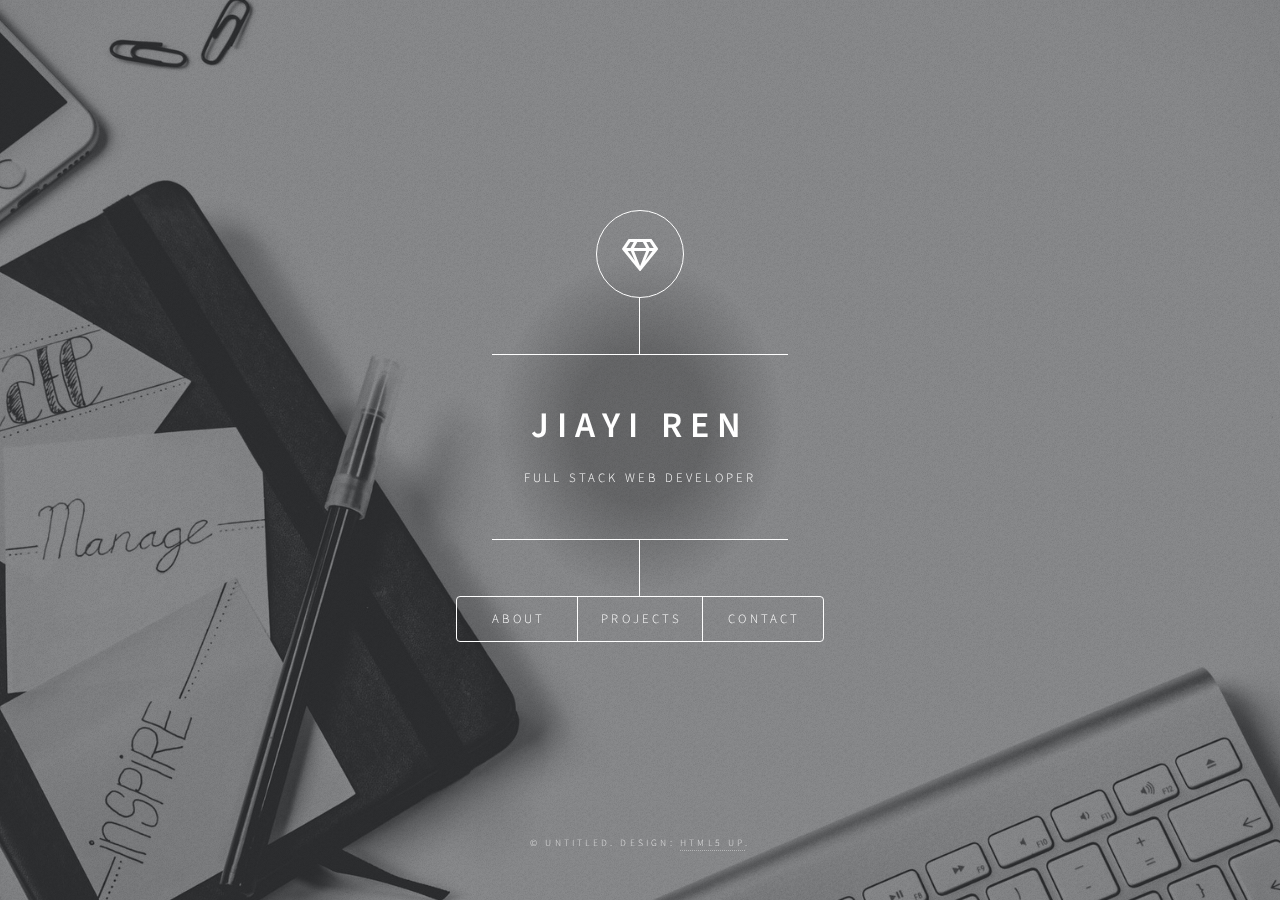
<file: index.html>
<!DOCTYPE HTML>
<!--
	Dimension by HTML5 UP
	html5up.net | @ajlkn
	Free for personal and commercial use under the CCA 3.0 license (html5up.net/license)
-->
<html>
	<head>
		<title>Jiayi Ren-Portfolio</title>
		<meta charset="utf-8" />
		<meta name="viewport" content="width=device-width, initial-scale=1, user-scalable=no" />
		<link rel="stylesheet" href="assets/css/main.css" />
		<noscript><link rel="stylesheet" href="assets/css/noscript.css" /></noscript>
	</head>
	<body class="is-preload">

		<!-- Wrapper -->
			<div id="wrapper">

				<!-- Header -->
					<header id="header">
						<div class="logo">
							<span class="icon fa-gem"></span>
						</div>
						<div class="content">
							<div class="inner">
								<h1>Jiayi Ren</h1>
								<p>Full Stack Web Developer</p>
							</div>
						</div>
						<nav>
							<ul>
								<!-- <li><a href="#intro">Intro</a></li> -->
								<li><a href="#about">About</a></li>
								<li><a href="#work">Projects</a></li>
								<li><a href="#contact">Contact</a></li>
								<!--<li><a href="#elements">Elements</a></li>-->
							</ul>
						</nav>
					</header>

				<!-- Main -->
					<div id="main">

						<!-- Intro -->

						<!-- Work -->
							<article id="work">
								<h2 class="major">Projects</h2>
								<span class="image main"><img src="images/great-idea.jpg" alt="great idea website preview"></span>
								<p><a href="work/great-idea/index.html">Demo</a>   <a href="https://github.com/jiayi-ren/responsive-web-design-I">GitHub</a></p>
								<p>This is a marketing site created using HTML and CSS only.</p>
								<span class="image main"><img src="images/lambda-sprint.jpg" alt="lambda website preview"></span>
								<p><a href="work/lambda-sprint/index.html">Demo</a>   <a href="https://github.com/jiayi-ren/Sprint-Challenge--User-Interface">GitHub</a></p>
								<p>This is project created from Lambda School </p>

							</article>

						<!-- About -->
							<article id="about">
								<h2 class="major">About Me</h2>
								<span class="image main"><img src="images/computer-desk-electronics-keyboard-238118.jpg" alt="macbook on a desk" /></span>
								<p>Hi, I am a Software Developer that specializes in web development</p>
								<p>My tech skills: React,JavaScript, NodeJS, HTML, CSS, Python.</p>
							</article>

						<!-- Contact -->
							<article id="contact">
								<h2 class="major">Contact</h2>
								<form method="post" action="#">
									<div class="fields">
										<div class="field half">
											<label for="name">Name</label>
											<input type="text" name="name" id="name" />
										</div>
										<div class="field half">
											<label for="email">Email</label>
											<input type="text" name="email" id="email" />
										</div>
										<div class="field">
											<label for="message">Message</label>
											<textarea name="message" id="message" rows="4"></textarea>
										</div>
									</div>
									<ul class="actions">
										<li><input type="submit" value="Send Message" class="primary" /></li>
										<li><input type="reset" value="Reset" /></li>
									</ul>
								</form>
								<ul class="icons">
									<li><a href="#" class="icon brands fa-twitter"><span class="label">Twitter</span></a></li>
									<li><a href="#" class="icon brands fa-facebook-f"><span class="label">Facebook</span></a></li>
									<li><a href="#" class="icon brands fa-instagram"><span class="label">Instagram</span></a></li>
									<li><a href="#" class="icon brands fa-github"><span class="label">GitHub</span></a></li>
								</ul>
							</article>

						<!-- Elements -->
							<article id="elements">
								<h2 class="major">Elements</h2>

								<section>
									<h3 class="major">Text</h3>
									<p>This is <b>bold</b> and this is <strong>strong</strong>. This is <i>italic</i> and this is <em>emphasized</em>.
									This is <sup>superscript</sup> text and this is <sub>subscript</sub> text.
									This is <u>underlined</u> and this is code: <code>for (;;) { ... }</code>. Finally, <a href="#">this is a link</a>.</p>
									<hr />
									<h2>Heading Level 2</h2>
									<h3>Heading Level 3</h3>
									<h4>Heading Level 4</h4>
									<h5>Heading Level 5</h5>
									<h6>Heading Level 6</h6>
									<hr />
									<h4>Blockquote</h4>
									<blockquote>Fringilla nisl. Donec accumsan interdum nisi, quis tincidunt felis sagittis eget tempus euismod. Vestibulum ante ipsum primis in faucibus vestibulum. Blandit adipiscing eu felis iaculis volutpat ac adipiscing accumsan faucibus. Vestibulum ante ipsum primis in faucibus lorem ipsum dolor sit amet nullam adipiscing eu felis.</blockquote>
									<h4>Preformatted</h4>
									<pre><code>i = 0;

while (!deck.isInOrder()) {
    print 'Iteration ' + i;
    deck.shuffle();
    i++;
}

print 'It took ' + i + ' iterations to sort the deck.';</code></pre>
								</section>

								<section>
									<h3 class="major">Lists</h3>

									<h4>Unordered</h4>
									<ul>
										<li>Dolor pulvinar etiam.</li>
										<li>Sagittis adipiscing.</li>
										<li>Felis enim feugiat.</li>
									</ul>

									<h4>Alternate</h4>
									<ul class="alt">
										<li>Dolor pulvinar etiam.</li>
										<li>Sagittis adipiscing.</li>
										<li>Felis enim feugiat.</li>
									</ul>

									<h4>Ordered</h4>
									<ol>
										<li>Dolor pulvinar etiam.</li>
										<li>Etiam vel felis viverra.</li>
										<li>Felis enim feugiat.</li>
										<li>Dolor pulvinar etiam.</li>
										<li>Etiam vel felis lorem.</li>
										<li>Felis enim et feugiat.</li>
									</ol>
									<h4>Icons</h4>
									<ul class="icons">
										<li><a href="#" class="icon brands fa-twitter"><span class="label">Twitter</span></a></li>
										<li><a href="#" class="icon brands fa-facebook-f"><span class="label">Facebook</span></a></li>
										<li><a href="#" class="icon brands fa-instagram"><span class="label">Instagram</span></a></li>
										<li><a href="#" class="icon brands fa-github"><span class="label">Github</span></a></li>
									</ul>

									<h4>Actions</h4>
									<ul class="actions">
										<li><a href="#" class="button primary">Default</a></li>
										<li><a href="#" class="button">Default</a></li>
									</ul>
									<ul class="actions stacked">
										<li><a href="#" class="button primary">Default</a></li>
										<li><a href="#" class="button">Default</a></li>
									</ul>
								</section>

								<section>
									<h3 class="major">Table</h3>
									<h4>Default</h4>
									<div class="table-wrapper">
										<table>
											<thead>
												<tr>
													<th>Name</th>
													<th>Description</th>
													<th>Price</th>
												</tr>
											</thead>
											<tbody>
												<tr>
													<td>Item One</td>
													<td>Ante turpis integer aliquet porttitor.</td>
													<td>29.99</td>
												</tr>
												<tr>
													<td>Item Two</td>
													<td>Vis ac commodo adipiscing arcu aliquet.</td>
													<td>19.99</td>
												</tr>
												<tr>
													<td>Item Three</td>
													<td> Morbi faucibus arcu accumsan lorem.</td>
													<td>29.99</td>
												</tr>
												<tr>
													<td>Item Four</td>
													<td>Vitae integer tempus condimentum.</td>
													<td>19.99</td>
												</tr>
												<tr>
													<td>Item Five</td>
													<td>Ante turpis integer aliquet porttitor.</td>
													<td>29.99</td>
												</tr>
											</tbody>
											<tfoot>
												<tr>
													<td colspan="2"></td>
													<td>100.00</td>
												</tr>
											</tfoot>
										</table>
									</div>

									<h4>Alternate</h4>
									<div class="table-wrapper">
										<table class="alt">
											<thead>
												<tr>
													<th>Name</th>
													<th>Description</th>
													<th>Price</th>
												</tr>
											</thead>
											<tbody>
												<tr>
													<td>Item One</td>
													<td>Ante turpis integer aliquet porttitor.</td>
													<td>29.99</td>
												</tr>
												<tr>
													<td>Item Two</td>
													<td>Vis ac commodo adipiscing arcu aliquet.</td>
													<td>19.99</td>
												</tr>
												<tr>
													<td>Item Three</td>
													<td> Morbi faucibus arcu accumsan lorem.</td>
													<td>29.99</td>
												</tr>
												<tr>
													<td>Item Four</td>
													<td>Vitae integer tempus condimentum.</td>
													<td>19.99</td>
												</tr>
												<tr>
													<td>Item Five</td>
													<td>Ante turpis integer aliquet porttitor.</td>
													<td>29.99</td>
												</tr>
											</tbody>
											<tfoot>
												<tr>
													<td colspan="2"></td>
													<td>100.00</td>
												</tr>
											</tfoot>
										</table>
									</div>
								</section>

								<section>
									<h3 class="major">Buttons</h3>
									<ul class="actions">
										<li><a href="#" class="button primary">Primary</a></li>
										<li><a href="#" class="button">Default</a></li>
									</ul>
									<ul class="actions">
										<li><a href="#" class="button">Default</a></li>
										<li><a href="#" class="button small">Small</a></li>
									</ul>
									<ul class="actions">
										<li><a href="#" class="button primary icon solid fa-download">Icon</a></li>
										<li><a href="#" class="button icon solid fa-download">Icon</a></li>
									</ul>
									<ul class="actions">
										<li><span class="button primary disabled">Disabled</span></li>
										<li><span class="button disabled">Disabled</span></li>
									</ul>
								</section>

								<section>
									<h3 class="major">Form</h3>
									<form method="post" action="#">
										<div class="fields">
											<div class="field half">
												<label for="demo-name">Name</label>
												<input type="text" name="demo-name" id="demo-name" value="" placeholder="Jane Doe" />
											</div>
											<div class="field half">
												<label for="demo-email">Email</label>
												<input type="email" name="demo-email" id="demo-email" value="" placeholder="jane@untitled.tld" />
											</div>
											<div class="field">
												<label for="demo-category">Category</label>
												<select name="demo-category" id="demo-category">
													<option value="">-</option>
													<option value="1">Manufacturing</option>
													<option value="1">Shipping</option>
													<option value="1">Administration</option>
													<option value="1">Human Resources</option>
												</select>
											</div>
											<div class="field half">
												<input type="radio" id="demo-priority-low" name="demo-priority" checked>
												<label for="demo-priority-low">Low</label>
											</div>
											<div class="field half">
												<input type="radio" id="demo-priority-high" name="demo-priority">
												<label for="demo-priority-high">High</label>
											</div>
											<div class="field half">
												<input type="checkbox" id="demo-copy" name="demo-copy">
												<label for="demo-copy">Email me a copy</label>
											</div>
											<div class="field half">
												<input type="checkbox" id="demo-human" name="demo-human" checked>
												<label for="demo-human">Not a robot</label>
											</div>
											<div class="field">
												<label for="demo-message">Message</label>
												<textarea name="demo-message" id="demo-message" placeholder="Enter your message" rows="6"></textarea>
											</div>
										</div>
										<ul class="actions">
											<li><input type="submit" value="Send Message" class="primary" /></li>
											<li><input type="reset" value="Reset" /></li>
										</ul>
									</form>
								</section>

							</article>

					</div>

				<!-- Footer -->
					<footer id="footer">
						<p class="copyright">&copy; Untitled. Design: <a href="https://html5up.net">HTML5 UP</a>.</p>
					</footer>

			</div>

		<!-- BG -->
			<div id="bg"></div>

		<!-- Scripts -->
			<script src="assets/js/jquery.min.js"></script>
			<script src="assets/js/browser.min.js"></script>
			<script src="assets/js/breakpoints.min.js"></script>
			<script src="assets/js/util.js"></script>
			<script src="assets/js/main.js"></script>

	</body>
</html>
</file>
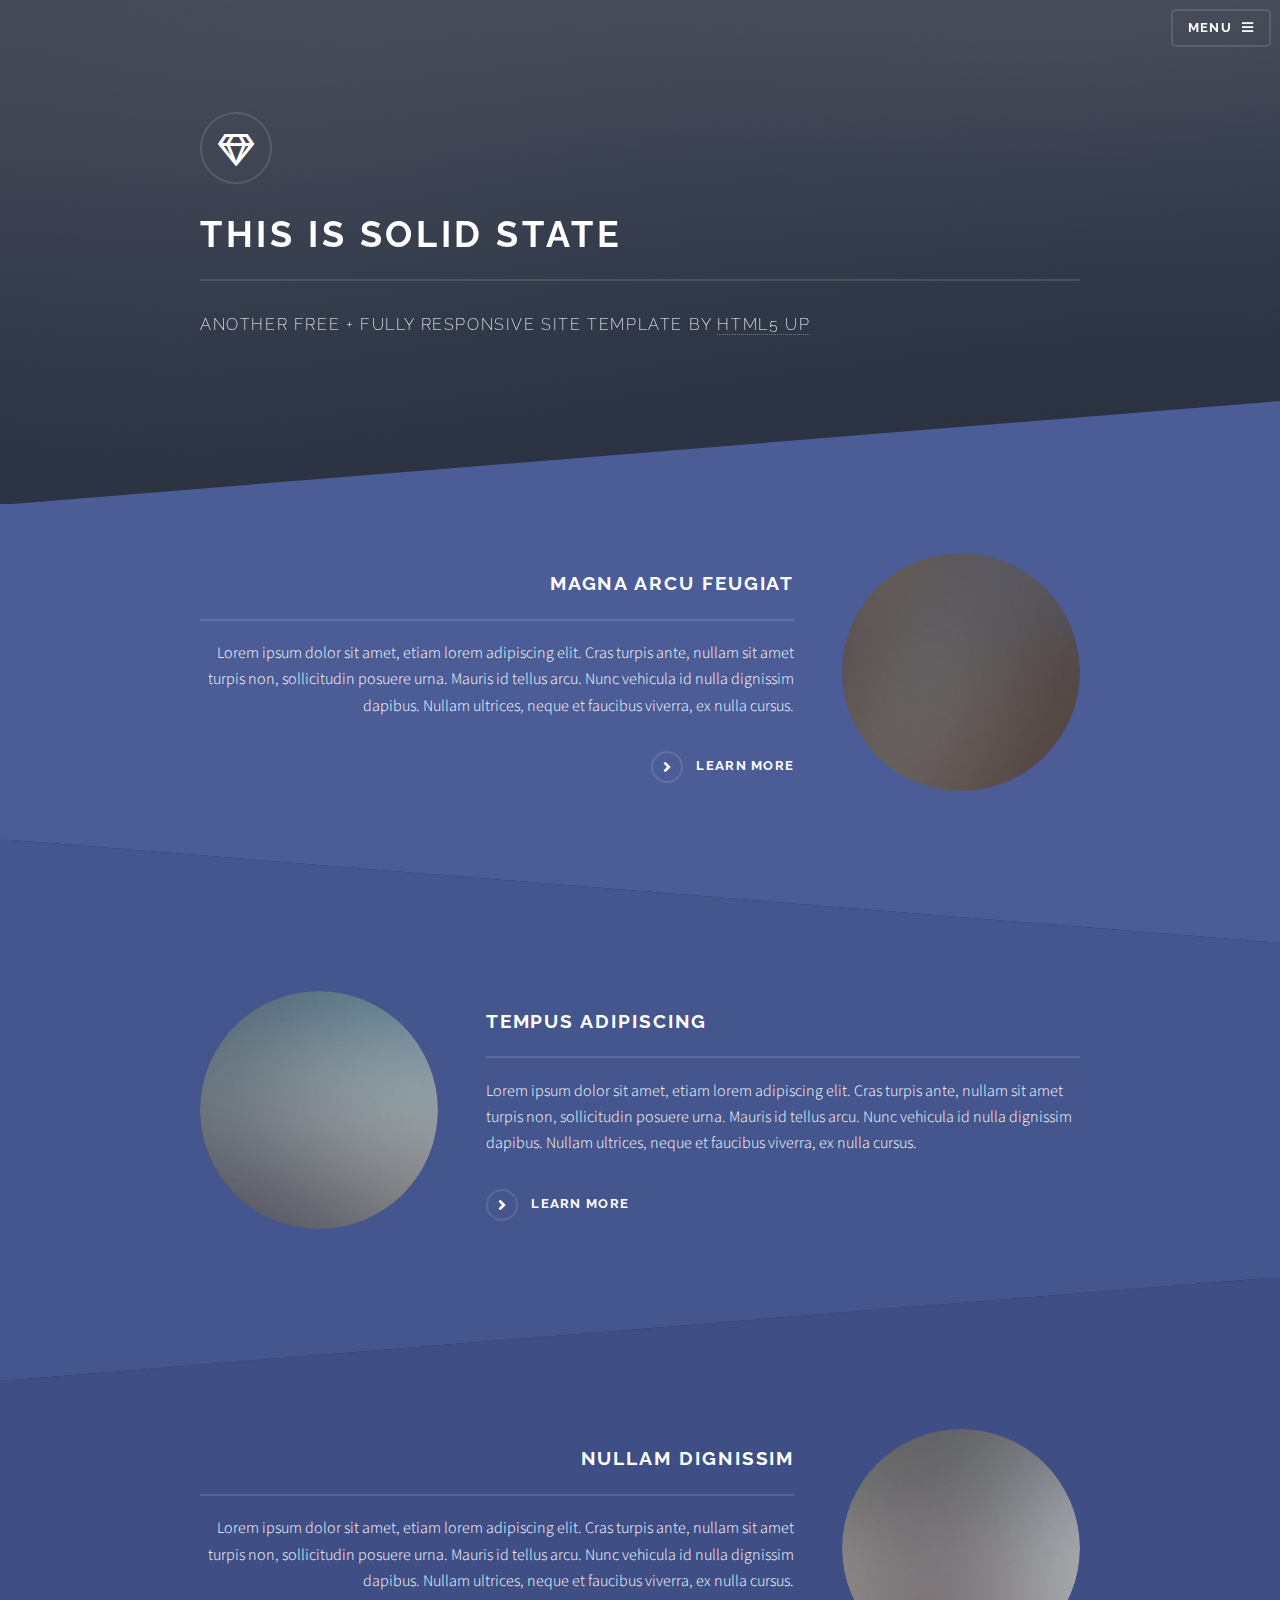
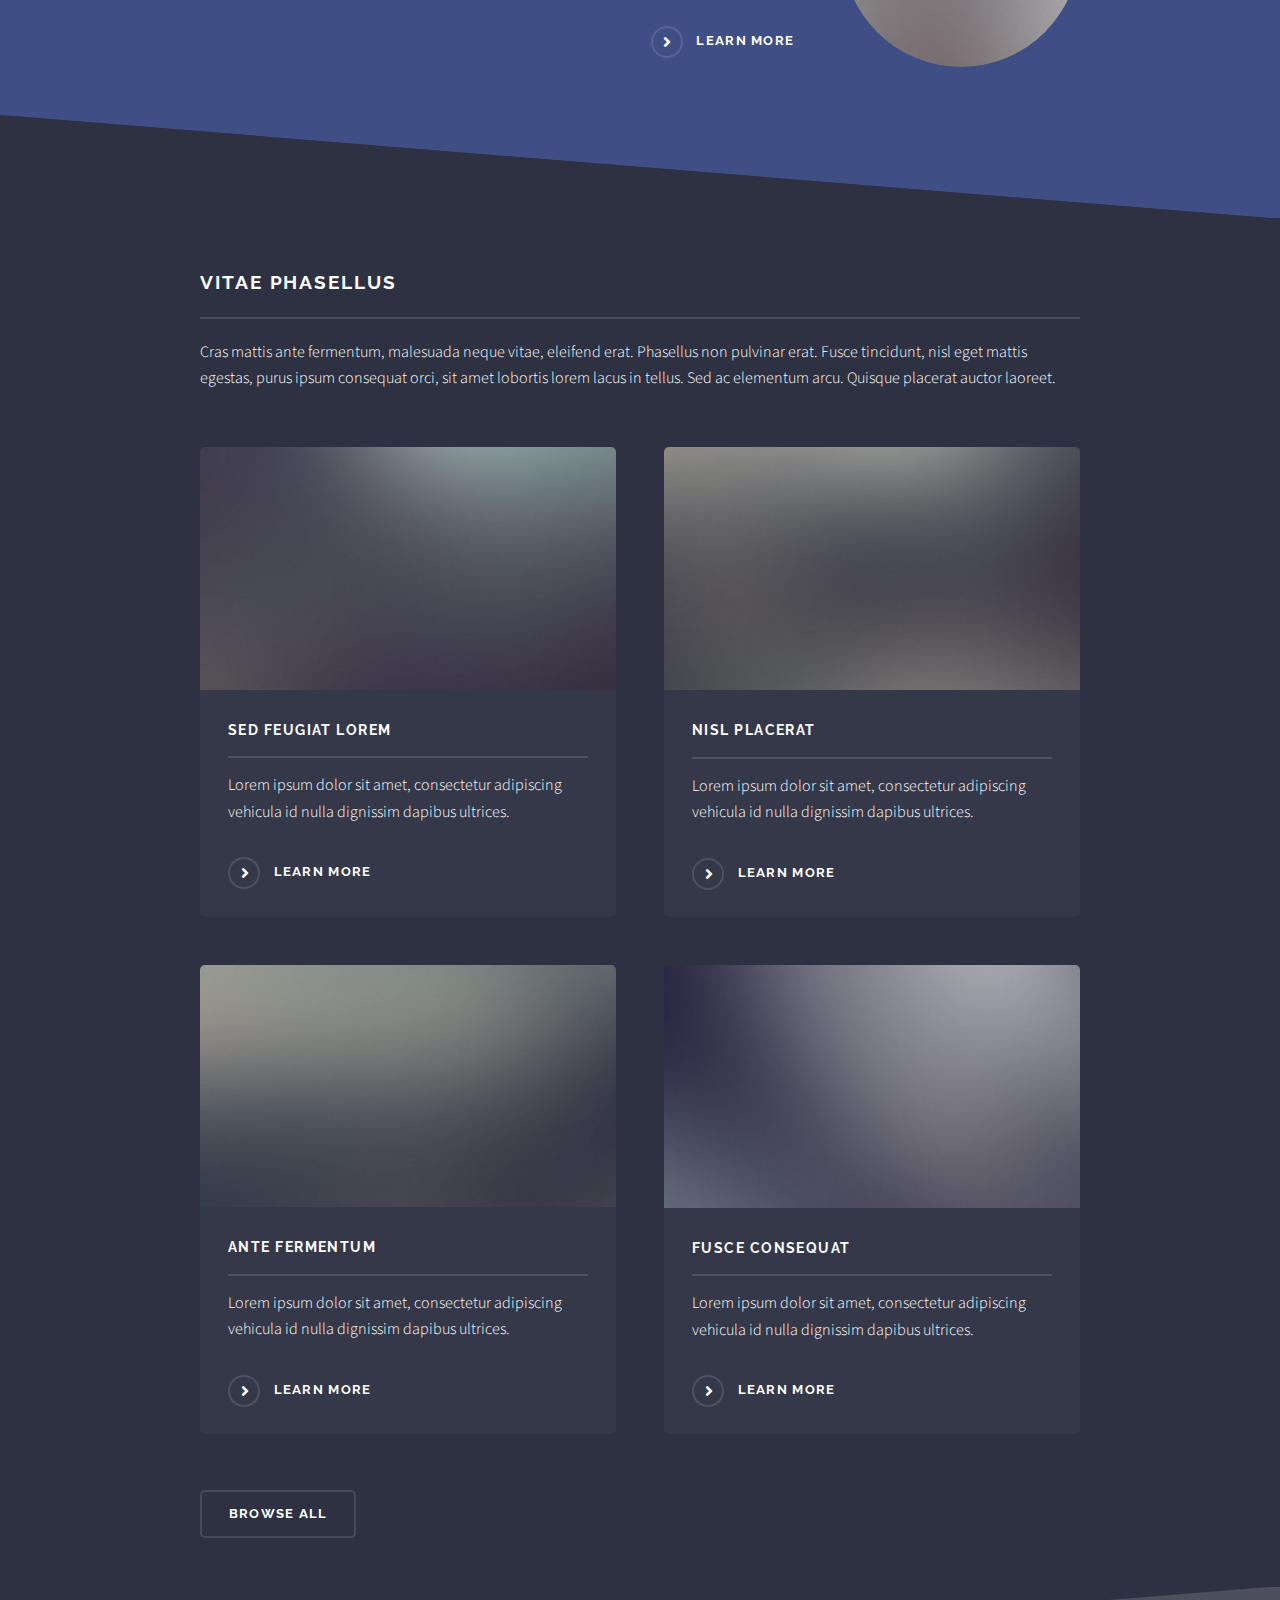
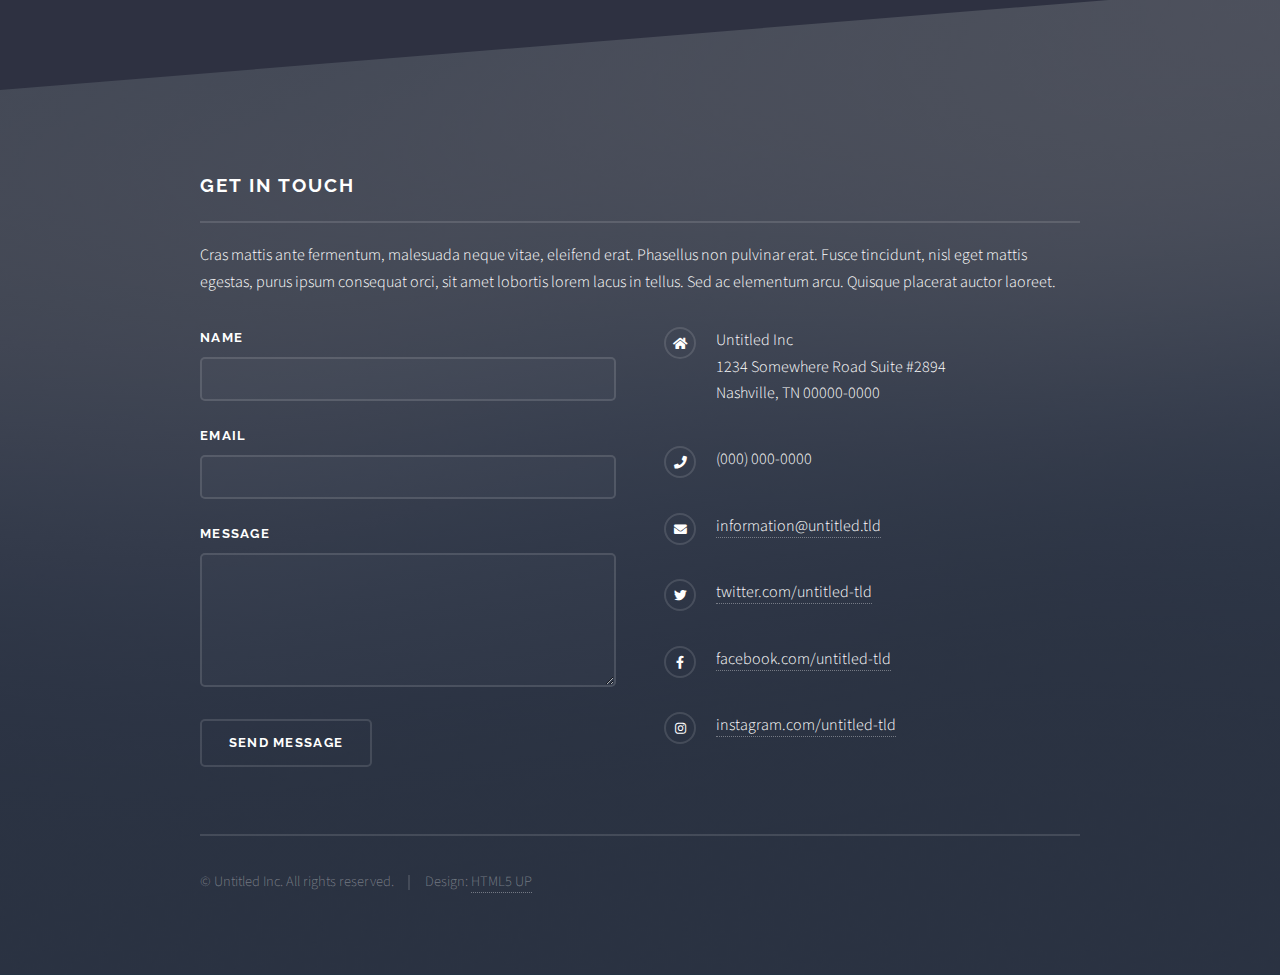
<file: html5up-solid-state/index.html>
<!DOCTYPE HTML>
<!--
	Solid State by HTML5 UP
	html5up.net | @ajlkn
	Free for personal and commercial use under the CCA 3.0 license (html5up.net/license)
-->
<html>
	<head>
		<title>Solid State by HTML5 UP</title>
		<meta charset="utf-8" />
		<meta name="viewport" content="width=device-width, initial-scale=1, user-scalable=no" />
		<link rel="stylesheet" href="assets/css/main.css" />
		<noscript><link rel="stylesheet" href="assets/css/noscript.css" /></noscript>
	</head>
	<body class="is-preload">

		<!-- Page Wrapper -->
			<div id="page-wrapper">

				<!-- Header -->
					<header id="header" class="alt">
						<h1><a href="index.html">Solid State</a></h1>
						<nav>
							<a href="#menu">Menu</a>
						</nav>
					</header>

				<!-- Menu -->
					<nav id="menu">
						<div class="inner">
							<h2>Menu</h2>
							<ul class="links">
								<li><a href="index.html">Home</a></li>
								<li><a href="generic.html">Generic</a></li>
								<li><a href="elements.html">Elements</a></li>
								<li><a href="#">Log In</a></li>
								<li><a href="#">Sign Up</a></li>
							</ul>
							<a href="#" class="close">Close</a>
						</div>
					</nav>

				<!-- Banner -->
					<section id="banner">
						<div class="inner">
							<div class="logo"><span class="icon fa-gem"></span></div>
							<h2>This is Solid State</h2>
							<p>Another free + fully responsive site template by <a href="http://html5up.net">HTML5 UP</a></p>
						</div>
					</section>

				<!-- Wrapper -->
					<section id="wrapper">

						<!-- One -->
							<section id="one" class="wrapper spotlight style1">
								<div class="inner">
									<a href="#" class="image"><img src="images/pic01.jpg" alt="" /></a>
									<div class="content">
										<h2 class="major">Magna arcu feugiat</h2>
										<p>Lorem ipsum dolor sit amet, etiam lorem adipiscing elit. Cras turpis ante, nullam sit amet turpis non, sollicitudin posuere urna. Mauris id tellus arcu. Nunc vehicula id nulla dignissim dapibus. Nullam ultrices, neque et faucibus viverra, ex nulla cursus.</p>
										<a href="#" class="special">Learn more</a>
									</div>
								</div>
							</section>

						<!-- Two -->
							<section id="two" class="wrapper alt spotlight style2">
								<div class="inner">
									<a href="#" class="image"><img src="images/pic02.jpg" alt="" /></a>
									<div class="content">
										<h2 class="major">Tempus adipiscing</h2>
										<p>Lorem ipsum dolor sit amet, etiam lorem adipiscing elit. Cras turpis ante, nullam sit amet turpis non, sollicitudin posuere urna. Mauris id tellus arcu. Nunc vehicula id nulla dignissim dapibus. Nullam ultrices, neque et faucibus viverra, ex nulla cursus.</p>
										<a href="#" class="special">Learn more</a>
									</div>
								</div>
							</section>

						<!-- Three -->
							<section id="three" class="wrapper spotlight style3">
								<div class="inner">
									<a href="#" class="image"><img src="images/pic03.jpg" alt="" /></a>
									<div class="content">
										<h2 class="major">Nullam dignissim</h2>
										<p>Lorem ipsum dolor sit amet, etiam lorem adipiscing elit. Cras turpis ante, nullam sit amet turpis non, sollicitudin posuere urna. Mauris id tellus arcu. Nunc vehicula id nulla dignissim dapibus. Nullam ultrices, neque et faucibus viverra, ex nulla cursus.</p>
										<a href="#" class="special">Learn more</a>
									</div>
								</div>
							</section>

						<!-- Four -->
							<section id="four" class="wrapper alt style1">
								<div class="inner">
									<h2 class="major">Vitae phasellus</h2>
									<p>Cras mattis ante fermentum, malesuada neque vitae, eleifend erat. Phasellus non pulvinar erat. Fusce tincidunt, nisl eget mattis egestas, purus ipsum consequat orci, sit amet lobortis lorem lacus in tellus. Sed ac elementum arcu. Quisque placerat auctor laoreet.</p>
									<section class="features">
										<article>
											<a href="#" class="image"><img src="images/pic04.jpg" alt="" /></a>
											<h3 class="major">Sed feugiat lorem</h3>
											<p>Lorem ipsum dolor sit amet, consectetur adipiscing vehicula id nulla dignissim dapibus ultrices.</p>
											<a href="#" class="special">Learn more</a>
										</article>
										<article>
											<a href="#" class="image"><img src="images/pic05.jpg" alt="" /></a>
											<h3 class="major">Nisl placerat</h3>
											<p>Lorem ipsum dolor sit amet, consectetur adipiscing vehicula id nulla dignissim dapibus ultrices.</p>
											<a href="#" class="special">Learn more</a>
										</article>
										<article>
											<a href="#" class="image"><img src="images/pic06.jpg" alt="" /></a>
											<h3 class="major">Ante fermentum</h3>
											<p>Lorem ipsum dolor sit amet, consectetur adipiscing vehicula id nulla dignissim dapibus ultrices.</p>
											<a href="#" class="special">Learn more</a>
										</article>
										<article>
											<a href="#" class="image"><img src="images/pic07.jpg" alt="" /></a>
											<h3 class="major">Fusce consequat</h3>
											<p>Lorem ipsum dolor sit amet, consectetur adipiscing vehicula id nulla dignissim dapibus ultrices.</p>
											<a href="#" class="special">Learn more</a>
										</article>
									</section>
									<ul class="actions">
										<li><a href="#" class="button">Browse All</a></li>
									</ul>
								</div>
							</section>

					</section>

				<!-- Footer -->
					<section id="footer">
						<div class="inner">
							<h2 class="major">Get in touch</h2>
							<p>Cras mattis ante fermentum, malesuada neque vitae, eleifend erat. Phasellus non pulvinar erat. Fusce tincidunt, nisl eget mattis egestas, purus ipsum consequat orci, sit amet lobortis lorem lacus in tellus. Sed ac elementum arcu. Quisque placerat auctor laoreet.</p>
							<form method="post" action="#">
								<div class="fields">
									<div class="field">
										<label for="name">Name</label>
										<input type="text" name="name" id="name" />
									</div>
									<div class="field">
										<label for="email">Email</label>
										<input type="email" name="email" id="email" />
									</div>
									<div class="field">
										<label for="message">Message</label>
										<textarea name="message" id="message" rows="4"></textarea>
									</div>
								</div>
								<ul class="actions">
									<li><input type="submit" value="Send Message" /></li>
								</ul>
							</form>
							<ul class="contact">
								<li class="icon solid fa-home">
									Untitled Inc<br />
									1234 Somewhere Road Suite #2894<br />
									Nashville, TN 00000-0000
								</li>
								<li class="icon solid fa-phone">(000) 000-0000</li>
								<li class="icon solid fa-envelope"><a href="#">information@untitled.tld</a></li>
								<li class="icon brands fa-twitter"><a href="#">twitter.com/untitled-tld</a></li>
								<li class="icon brands fa-facebook-f"><a href="#">facebook.com/untitled-tld</a></li>
								<li class="icon brands fa-instagram"><a href="#">instagram.com/untitled-tld</a></li>
							</ul>
							<ul class="copyright">
								<li>&copy; Untitled Inc. All rights reserved.</li><li>Design: <a href="http://html5up.net">HTML5 UP</a></li>
							</ul>
						</div>
					</section>

			</div>

		<!-- Scripts -->
			<script src="assets/js/jquery.min.js"></script>
			<script src="assets/js/jquery.scrollex.min.js"></script>
			<script src="assets/js/browser.min.js"></script>
			<script src="assets/js/breakpoints.min.js"></script>
			<script src="assets/js/util.js"></script>
			<script src="assets/js/main.js"></script>

	</body>
</html>
</file>
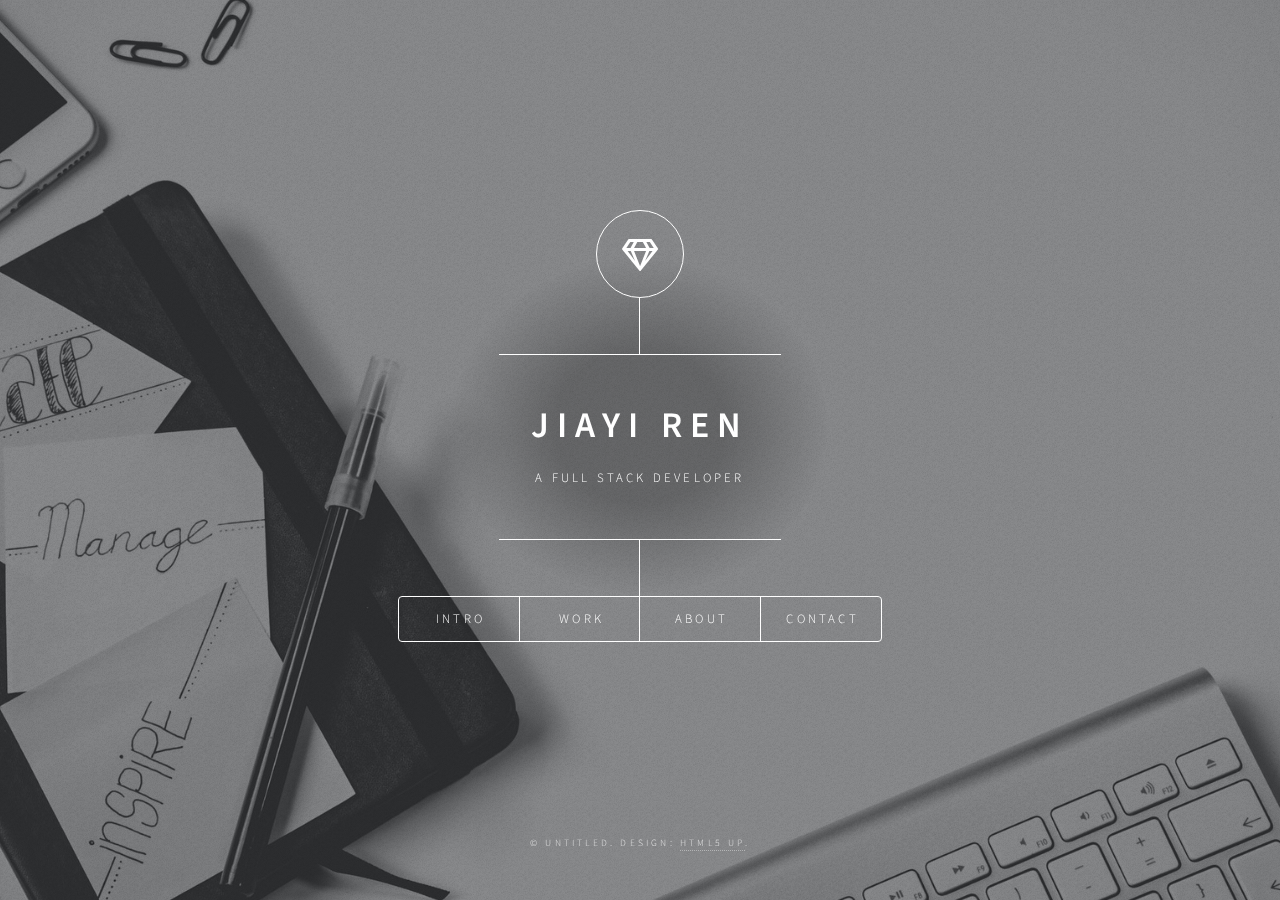
<file: portfolio/index.html>
<!DOCTYPE HTML>
<!--
	Dimension by HTML5 UP
	html5up.net | @ajlkn
	Free for personal and commercial use under the CCA 3.0 license (html5up.net/license)
-->
<html>
	<head>
		<title>Jiayi Ren-Portfolio</title>
		<meta charset="utf-8" />
		<meta name="viewport" content="width=device-width, initial-scale=1, user-scalable=no" />
		<link rel="stylesheet" href="assets/css/main.css" />
		<noscript><link rel="stylesheet" href="assets/css/noscript.css" /></noscript>
	</head>
	<body class="is-preload">

		<!-- Wrapper -->
			<div id="wrapper">

				<!-- Header -->
					<header id="header">
						<div class="logo">
							<span class="icon fa-gem"></span>
						</div>
						<div class="content">
							<div class="inner">
								<h1>Jiayi Ren</h1>
								<p>A Full Stack Developer</p>
							</div>
						</div>
						<nav>
							<ul>
								<li><a href="#intro">Intro</a></li>
								<li><a href="#work">Work</a></li>
								<li><a href="#about">About</a></li>
								<li><a href="#contact">Contact</a></li>
								<!--<li><a href="#elements">Elements</a></li>-->
							</ul>
						</nav>
					</header>

				<!-- Main -->
					<div id="main">

						<!-- Intro -->
							<article id="intro">
								<h2 class="major">Intro</h2>
								<span class="image main"><img src="images/close-up-of-hand-over-white-background-316465.jpg" alt="" /></span>
								<p style="text-align: center;">Get designed by the best. <br>
									All about your needs. <br>
									Consider. Shape. Influence. Shine.</p>
								<p>Check out my <a href="#work">awesome work</a>.</p>
							</article>

						<!-- Work -->
							<article id="work">
								<h2 class="major">Work</h2>
								<span class="image main"><img src="../portfolio/images/great-idea.jpg" alt="great idea website preview"></span>
								<p><a href="../html5up-dimension/work/great-idea/index.html">Great Idea Website</a><p><a href="https://github.com/jiayi-ren/responsive-web-design-I">GitHub Here</a> </p></p>
								<span class="image main"><img src="../portfolio/images/lambda-sprint.jpg" alt="lambda website preview"></span>
								<p><a href="../html5up-dimension/work/lambda-sprint/index.html">Lambda Website - Sprint Chanllenge</a></p>
								<p><a href="https://github.com/jiayi-ren/Sprint-Challenge--User-Interface">GitHub Here</a></p>

							</article>

						<!-- About -->
							<article id="about">
								<h2 class="major">About</h2>
								<span class="image main"><img src="images/computer-desk-electronics-keyboard-238118.jpg" alt="macbook on a desk" /></span>
								<p></p>
							</article>

						<!-- Contact -->
							<article id="contact">
								<h2 class="major">Contact</h2>
								<form method="post" action="#">
									<div class="fields">
										<div class="field half">
											<label for="name">Name</label>
											<input type="text" name="name" id="name" />
										</div>
										<div class="field half">
											<label for="email">Email</label>
											<input type="text" name="email" id="email" />
										</div>
										<div class="field">
											<label for="message">Message</label>
											<textarea name="message" id="message" rows="4"></textarea>
										</div>
									</div>
									<ul class="actions">
										<li><input type="submit" value="Send Message" class="primary" /></li>
										<li><input type="reset" value="Reset" /></li>
									</ul>
								</form>
								<ul class="icons">
									<li><a href="#" class="icon brands fa-twitter"><span class="label">Twitter</span></a></li>
									<li><a href="#" class="icon brands fa-facebook-f"><span class="label">Facebook</span></a></li>
									<li><a href="#" class="icon brands fa-instagram"><span class="label">Instagram</span></a></li>
									<li><a href="#" class="icon brands fa-github"><span class="label">GitHub</span></a></li>
								</ul>
							</article>

						<!-- Elements -->
							<article id="elements">
								<h2 class="major">Elements</h2>

								<section>
									<h3 class="major">Text</h3>
									<p>This is <b>bold</b> and this is <strong>strong</strong>. This is <i>italic</i> and this is <em>emphasized</em>.
									This is <sup>superscript</sup> text and this is <sub>subscript</sub> text.
									This is <u>underlined</u> and this is code: <code>for (;;) { ... }</code>. Finally, <a href="#">this is a link</a>.</p>
									<hr />
									<h2>Heading Level 2</h2>
									<h3>Heading Level 3</h3>
									<h4>Heading Level 4</h4>
									<h5>Heading Level 5</h5>
									<h6>Heading Level 6</h6>
									<hr />
									<h4>Blockquote</h4>
									<blockquote>Fringilla nisl. Donec accumsan interdum nisi, quis tincidunt felis sagittis eget tempus euismod. Vestibulum ante ipsum primis in faucibus vestibulum. Blandit adipiscing eu felis iaculis volutpat ac adipiscing accumsan faucibus. Vestibulum ante ipsum primis in faucibus lorem ipsum dolor sit amet nullam adipiscing eu felis.</blockquote>
									<h4>Preformatted</h4>
									<pre><code>i = 0;

while (!deck.isInOrder()) {
    print 'Iteration ' + i;
    deck.shuffle();
    i++;
}

print 'It took ' + i + ' iterations to sort the deck.';</code></pre>
								</section>

								<section>
									<h3 class="major">Lists</h3>

									<h4>Unordered</h4>
									<ul>
										<li>Dolor pulvinar etiam.</li>
										<li>Sagittis adipiscing.</li>
										<li>Felis enim feugiat.</li>
									</ul>

									<h4>Alternate</h4>
									<ul class="alt">
										<li>Dolor pulvinar etiam.</li>
										<li>Sagittis adipiscing.</li>
										<li>Felis enim feugiat.</li>
									</ul>

									<h4>Ordered</h4>
									<ol>
										<li>Dolor pulvinar etiam.</li>
										<li>Etiam vel felis viverra.</li>
										<li>Felis enim feugiat.</li>
										<li>Dolor pulvinar etiam.</li>
										<li>Etiam vel felis lorem.</li>
										<li>Felis enim et feugiat.</li>
									</ol>
									<h4>Icons</h4>
									<ul class="icons">
										<li><a href="#" class="icon brands fa-twitter"><span class="label">Twitter</span></a></li>
										<li><a href="#" class="icon brands fa-facebook-f"><span class="label">Facebook</span></a></li>
										<li><a href="#" class="icon brands fa-instagram"><span class="label">Instagram</span></a></li>
										<li><a href="#" class="icon brands fa-github"><span class="label">Github</span></a></li>
									</ul>

									<h4>Actions</h4>
									<ul class="actions">
										<li><a href="#" class="button primary">Default</a></li>
										<li><a href="#" class="button">Default</a></li>
									</ul>
									<ul class="actions stacked">
										<li><a href="#" class="button primary">Default</a></li>
										<li><a href="#" class="button">Default</a></li>
									</ul>
								</section>

								<section>
									<h3 class="major">Table</h3>
									<h4>Default</h4>
									<div class="table-wrapper">
										<table>
											<thead>
												<tr>
													<th>Name</th>
													<th>Description</th>
													<th>Price</th>
												</tr>
											</thead>
											<tbody>
												<tr>
													<td>Item One</td>
													<td>Ante turpis integer aliquet porttitor.</td>
													<td>29.99</td>
												</tr>
												<tr>
													<td>Item Two</td>
													<td>Vis ac commodo adipiscing arcu aliquet.</td>
													<td>19.99</td>
												</tr>
												<tr>
													<td>Item Three</td>
													<td> Morbi faucibus arcu accumsan lorem.</td>
													<td>29.99</td>
												</tr>
												<tr>
													<td>Item Four</td>
													<td>Vitae integer tempus condimentum.</td>
													<td>19.99</td>
												</tr>
												<tr>
													<td>Item Five</td>
													<td>Ante turpis integer aliquet porttitor.</td>
													<td>29.99</td>
												</tr>
											</tbody>
											<tfoot>
												<tr>
													<td colspan="2"></td>
													<td>100.00</td>
												</tr>
											</tfoot>
										</table>
									</div>

									<h4>Alternate</h4>
									<div class="table-wrapper">
										<table class="alt">
											<thead>
												<tr>
													<th>Name</th>
													<th>Description</th>
													<th>Price</th>
												</tr>
											</thead>
											<tbody>
												<tr>
													<td>Item One</td>
													<td>Ante turpis integer aliquet porttitor.</td>
													<td>29.99</td>
												</tr>
												<tr>
													<td>Item Two</td>
													<td>Vis ac commodo adipiscing arcu aliquet.</td>
													<td>19.99</td>
												</tr>
												<tr>
													<td>Item Three</td>
													<td> Morbi faucibus arcu accumsan lorem.</td>
													<td>29.99</td>
												</tr>
												<tr>
													<td>Item Four</td>
													<td>Vitae integer tempus condimentum.</td>
													<td>19.99</td>
												</tr>
												<tr>
													<td>Item Five</td>
													<td>Ante turpis integer aliquet porttitor.</td>
													<td>29.99</td>
												</tr>
											</tbody>
											<tfoot>
												<tr>
													<td colspan="2"></td>
													<td>100.00</td>
												</tr>
											</tfoot>
										</table>
									</div>
								</section>

								<section>
									<h3 class="major">Buttons</h3>
									<ul class="actions">
										<li><a href="#" class="button primary">Primary</a></li>
										<li><a href="#" class="button">Default</a></li>
									</ul>
									<ul class="actions">
										<li><a href="#" class="button">Default</a></li>
										<li><a href="#" class="button small">Small</a></li>
									</ul>
									<ul class="actions">
										<li><a href="#" class="button primary icon solid fa-download">Icon</a></li>
										<li><a href="#" class="button icon solid fa-download">Icon</a></li>
									</ul>
									<ul class="actions">
										<li><span class="button primary disabled">Disabled</span></li>
										<li><span class="button disabled">Disabled</span></li>
									</ul>
								</section>

								<section>
									<h3 class="major">Form</h3>
									<form method="post" action="#">
										<div class="fields">
											<div class="field half">
												<label for="demo-name">Name</label>
												<input type="text" name="demo-name" id="demo-name" value="" placeholder="Jane Doe" />
											</div>
											<div class="field half">
												<label for="demo-email">Email</label>
												<input type="email" name="demo-email" id="demo-email" value="" placeholder="jane@untitled.tld" />
											</div>
											<div class="field">
												<label for="demo-category">Category</label>
												<select name="demo-category" id="demo-category">
													<option value="">-</option>
													<option value="1">Manufacturing</option>
													<option value="1">Shipping</option>
													<option value="1">Administration</option>
													<option value="1">Human Resources</option>
												</select>
											</div>
											<div class="field half">
												<input type="radio" id="demo-priority-low" name="demo-priority" checked>
												<label for="demo-priority-low">Low</label>
											</div>
											<div class="field half">
												<input type="radio" id="demo-priority-high" name="demo-priority">
												<label for="demo-priority-high">High</label>
											</div>
											<div class="field half">
												<input type="checkbox" id="demo-copy" name="demo-copy">
												<label for="demo-copy">Email me a copy</label>
											</div>
											<div class="field half">
												<input type="checkbox" id="demo-human" name="demo-human" checked>
												<label for="demo-human">Not a robot</label>
											</div>
											<div class="field">
												<label for="demo-message">Message</label>
												<textarea name="demo-message" id="demo-message" placeholder="Enter your message" rows="6"></textarea>
											</div>
										</div>
										<ul class="actions">
											<li><input type="submit" value="Send Message" class="primary" /></li>
											<li><input type="reset" value="Reset" /></li>
										</ul>
									</form>
								</section>

							</article>

					</div>

				<!-- Footer -->
					<footer id="footer">
						<p class="copyright">&copy; Untitled. Design: <a href="https://html5up.net">HTML5 UP</a>.</p>
					</footer>

			</div>

		<!-- BG -->
			<div id="bg"></div>

		<!-- Scripts -->
			<script src="assets/js/jquery.min.js"></script>
			<script src="assets/js/browser.min.js"></script>
			<script src="assets/js/breakpoints.min.js"></script>
			<script src="assets/js/util.js"></script>
			<script src="assets/js/main.js"></script>

	</body>
</html>
</file>
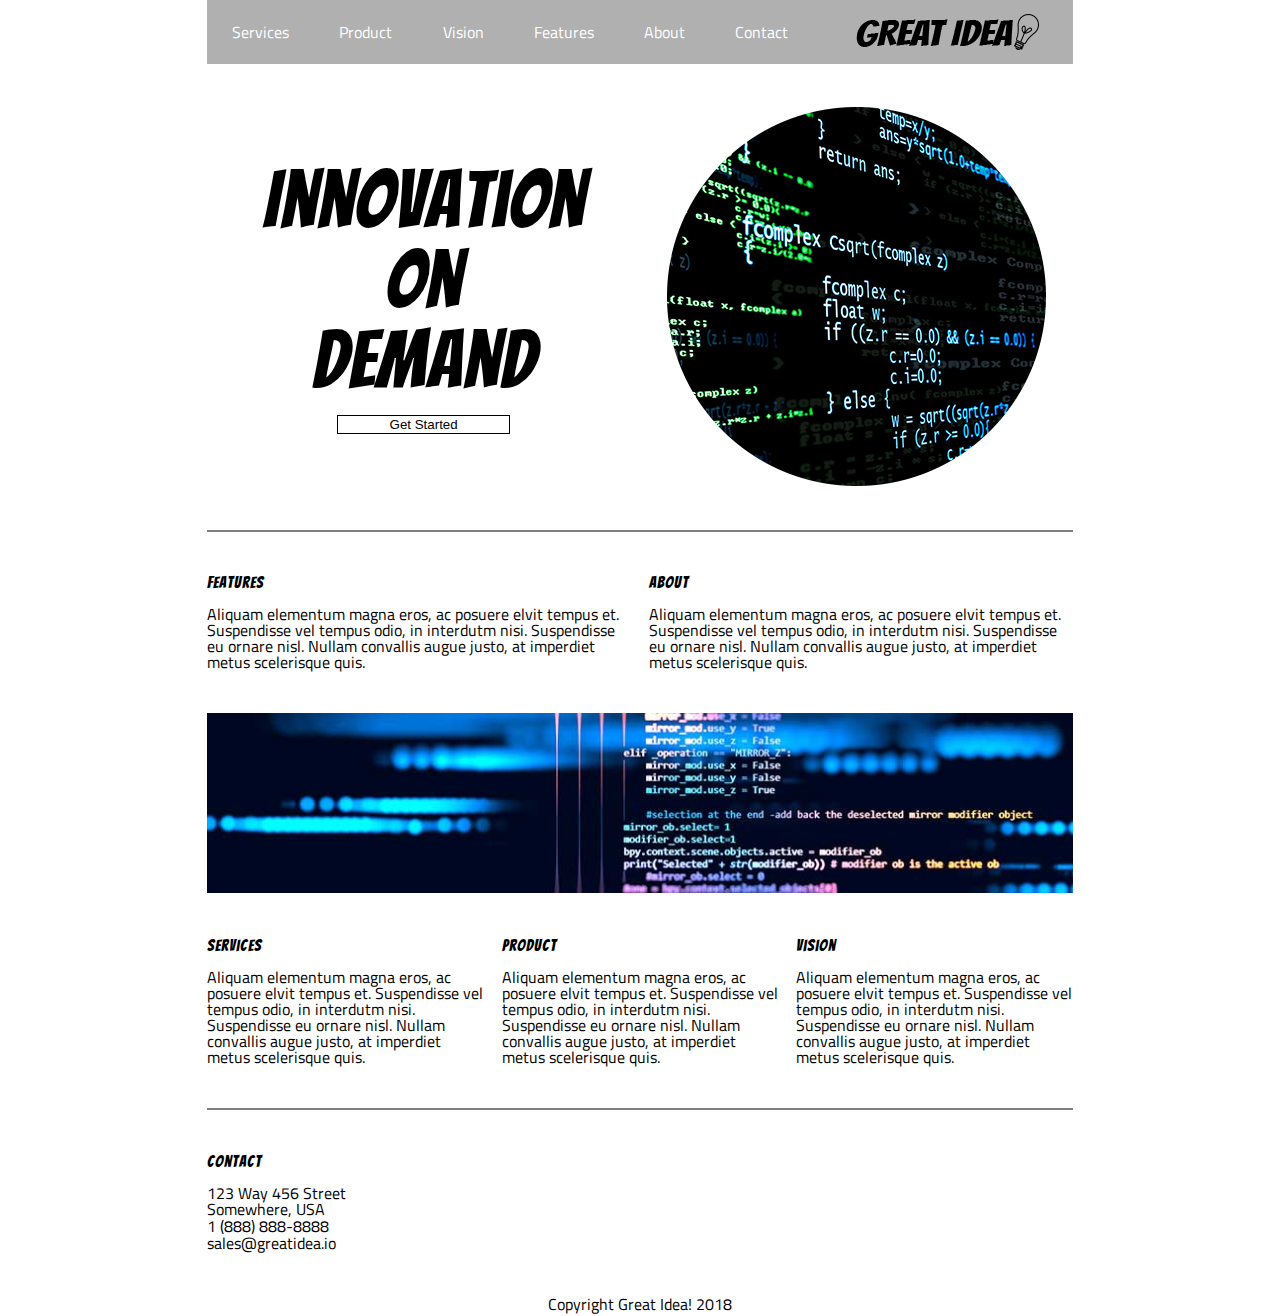
<file: work/great-idea/index.html>
<!doctype html>

<html lang="en">
<head>
  <meta charset="utf-8">
  <meta name="viewport" content="width=device-width, initial-scale=1.0">
  <title>Great Idea - Responsive I</title>

  <link href="https://fonts.googleapis.com/css?family=Bangers|Titillium+Web" rel="stylesheet">
  <link href="https://fonts.googleapis.com/css?family=Lobster|Caveat+Brush|Gochi+Hand&display=swap" rel="stylesheet">
  
  <link rel="stylesheet" href="css/index.css">

</head>

<body>
<!-- Use past code you created here for Great Idea Web Page or past solution for Great Idea Web Page HTML here! -->
  <div class="nav-bar">
    <div class="navigation">
      <a href="services.html">Services</a>
      <a href="#product">Product</a>
      <a href="#vision">Vision</a>
      <a href="#features">Features</a>
      <a href="#about">About</a>
      <a href="#contact">Contact</a>
    </div>
    <div class="logo">
      <a href="index.html"><img src="img/logo.png" onmouseover="this.src='img/logo-light.png'" onmouseout="this.src='img/logo.png'" alt="Great Idea! Company logo.">
      </a>
    </div>
  </div>
  <header>
    <div class="header-section">
      <h1>Innovation <br>
        On <br>
      Demand</h1>
      <button type="button" name="button">Get Started</button>
      <br><br><br><br><br>
    </div>
    <div class="header-img">
      <img src="img/header-img.png" alt="Image of a code snippet.">
    </div>  
  </header>
  <section class="top">
    <div class="top-content" id="features">
      <h2>Features</h2>
      <p>Aliquam elementum magna eros, ac posuere elvit tempus et. Suspendisse vel tempus odio, in interdutm nisi. Suspendisse eu ornare nisl. Nullam convallis augue justo, at imperdiet metus scelerisque quis.</p>
    </div>
    <div class="top-content"  id="about">
      <h2>About</h2>
      <p>Aliquam elementum magna eros, ac posuere elvit tempus et. Suspendisse vel tempus odio, in interdutm nisi. Suspendisse eu ornare nisl. Nullam convallis augue justo, at imperdiet metus scelerisque quis.</p>
    </div>
  </section>
  <div class="middle-img">
    <img src="img/mid-page-accent.jpg" alt="Image of code snippets across the screen">
  </div>
  <section class="mid">
    <div class="mid-content"  id="services">
      <h2>Services</h2>
      <p>Aliquam elementum magna eros, ac posuere elvit tempus et. Suspendisse vel tempus odio, in interdutm nisi. Suspendisse eu ornare nisl. Nullam convallis augue justo, at imperdiet metus scelerisque quis.</p>
    </div>
    <div class="mid-content"  id="product">
      <h2>Product</h2>
      <p>Aliquam elementum magna eros, ac posuere elvit tempus et. Suspendisse vel tempus odio, in interdutm nisi. Suspendisse eu ornare nisl. Nullam convallis augue justo, at imperdiet metus scelerisque quis.</p>
    </div>
    <div class="mid-content"  id="vision">
      <h2>Vision</h2>
      <p>Aliquam elementum magna eros, ac posuere elvit tempus et. Suspendisse vel tempus odio, in interdutm nisi. Suspendisse eu ornare nisl. Nullam convallis augue justo, at imperdiet metus scelerisque quis.</p>
    </div>
  </section>
  <section class="contact" id="contact">
    <div>
      <h2>Contact</h2>
      <address>
        <p>123 Way 456 Street<br>
          Somewhere, USA</p>
        <p>1 (888) 888-8888</p>
        <p>sales@greatidea.io</p>
      </address>
    </div>
  </section>
  <footer>Copyright Great Idea! 2018</footer>
</body>
</html>
</file>
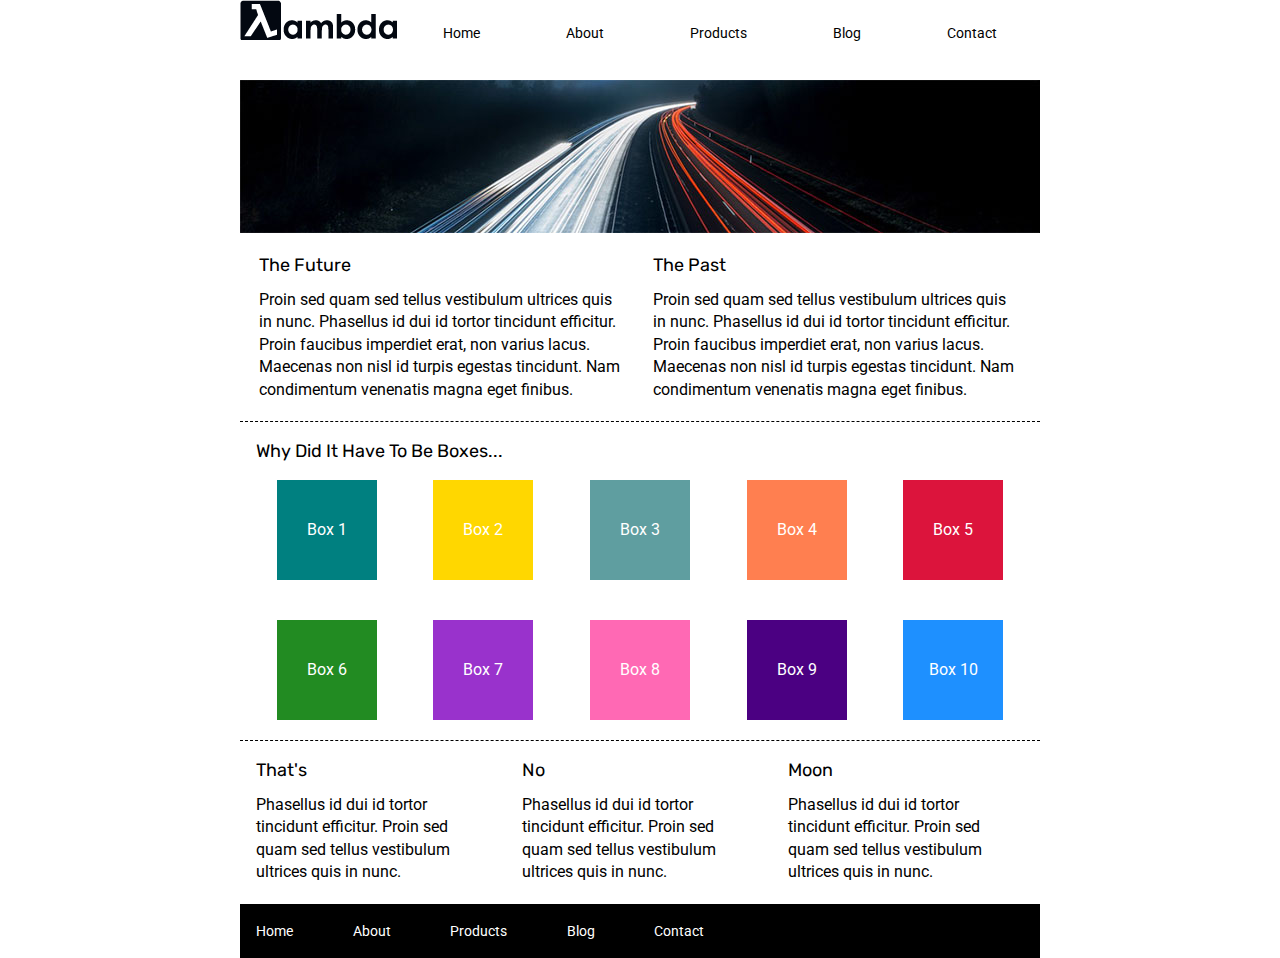
<file: work/lambda-sprint/index.html>
<!doctype html>

<html lang="en">
<head>
  <meta charset="utf-8">

  <title>Sprint Challenge - Home</title>

  <link href="https://fonts.googleapis.com/css?family=Roboto|Rubik" rel="stylesheet">
  <link rel="stylesheet" href="css/index.css">

</head>

<body>
    <div class="container">
        <div class="nav-bar">
            <div class="logo">
                <img src="img/lambda-black.png" alt="lambda logo black">
            </div>
            <nav class="pullup">
                <a href="index.html">Home</a>
                <a href="about.html">About</a>
                <a href="">Products</a>
                <a href="">Blog</a>
                <a href="">Contact</a>
            </nav>
        </div>
        <div class="header-image">
            <img src="img/jumbo.jpg" alt="jumbo header image">
        </div>
        <section class="top-content">
            <div class="text-container">
                <h2>The Future</h2>
                <p>Proin sed quam sed tellus vestibulum ultrices quis in nunc. Phasellus id dui id tortor tincidunt efficitur. Proin faucibus imperdiet erat, non varius lacus. Maecenas non nisl id turpis egestas tincidunt. Nam condimentum venenatis magna eget finibus.</p>
            </div>
            <div class="text-container">
                <h2>The Past</h2>
                <p>Proin sed quam sed tellus vestibulum ultrices quis in nunc. Phasellus id dui id tortor tincidunt efficitur. Proin faucibus imperdiet erat, non varius lacus. Maecenas non nisl id turpis egestas tincidunt. Nam condimentum venenatis magna eget finibus.</p>
            </div>
        </section>
        
        <section class="middle-content">
        
            <h2>Why Did It Have To Be Boxes...</h2>
            
            <div class="boxes">
                <div class="box">Box 1</div>
                <div class="box">Box 2</div>
                <div class="box">Box 3</div>
                <div class="box">Box 4</div>
                <div class="box">Box 5</div>
                <div class="box">Box 6</div>
                <div class="box">Box 7</div>
                <div class="box">Box 8</div>
                <div class="box">Box 9</div>
                <div class="box">Box 10</div>
            </div>
        
        </section>

        <section class="bottom-content">

            <div class="text-container">
                <h2>That's</h2>
                <p>Phasellus id dui id tortor tincidunt efficitur. Proin sed quam sed tellus vestibulum ultrices quis in nunc.</p>
            </div>
            <div class="text-container">
                <h2>No</h2>
                <p>Phasellus id dui id tortor tincidunt efficitur. Proin sed quam sed tellus vestibulum ultrices quis in nunc.</p>
            </div>
            <div class="text-container">
                <h2>Moon</h2>
                <p>Phasellus id dui id tortor tincidunt efficitur. Proin sed quam sed tellus vestibulum ultrices quis in nunc.</p>
            </div>

        </section>
        
        <footer>
            <nav>
                <a href="#">Home</a>
                <a href="#">About</a>
                <a href="#">Products</a>
                <a href="#">Blog</a>
                <a href="#">Contact</a>
            </nav>
        </footer>
    </div><!-- container -->        
</body>
</html>
</file>
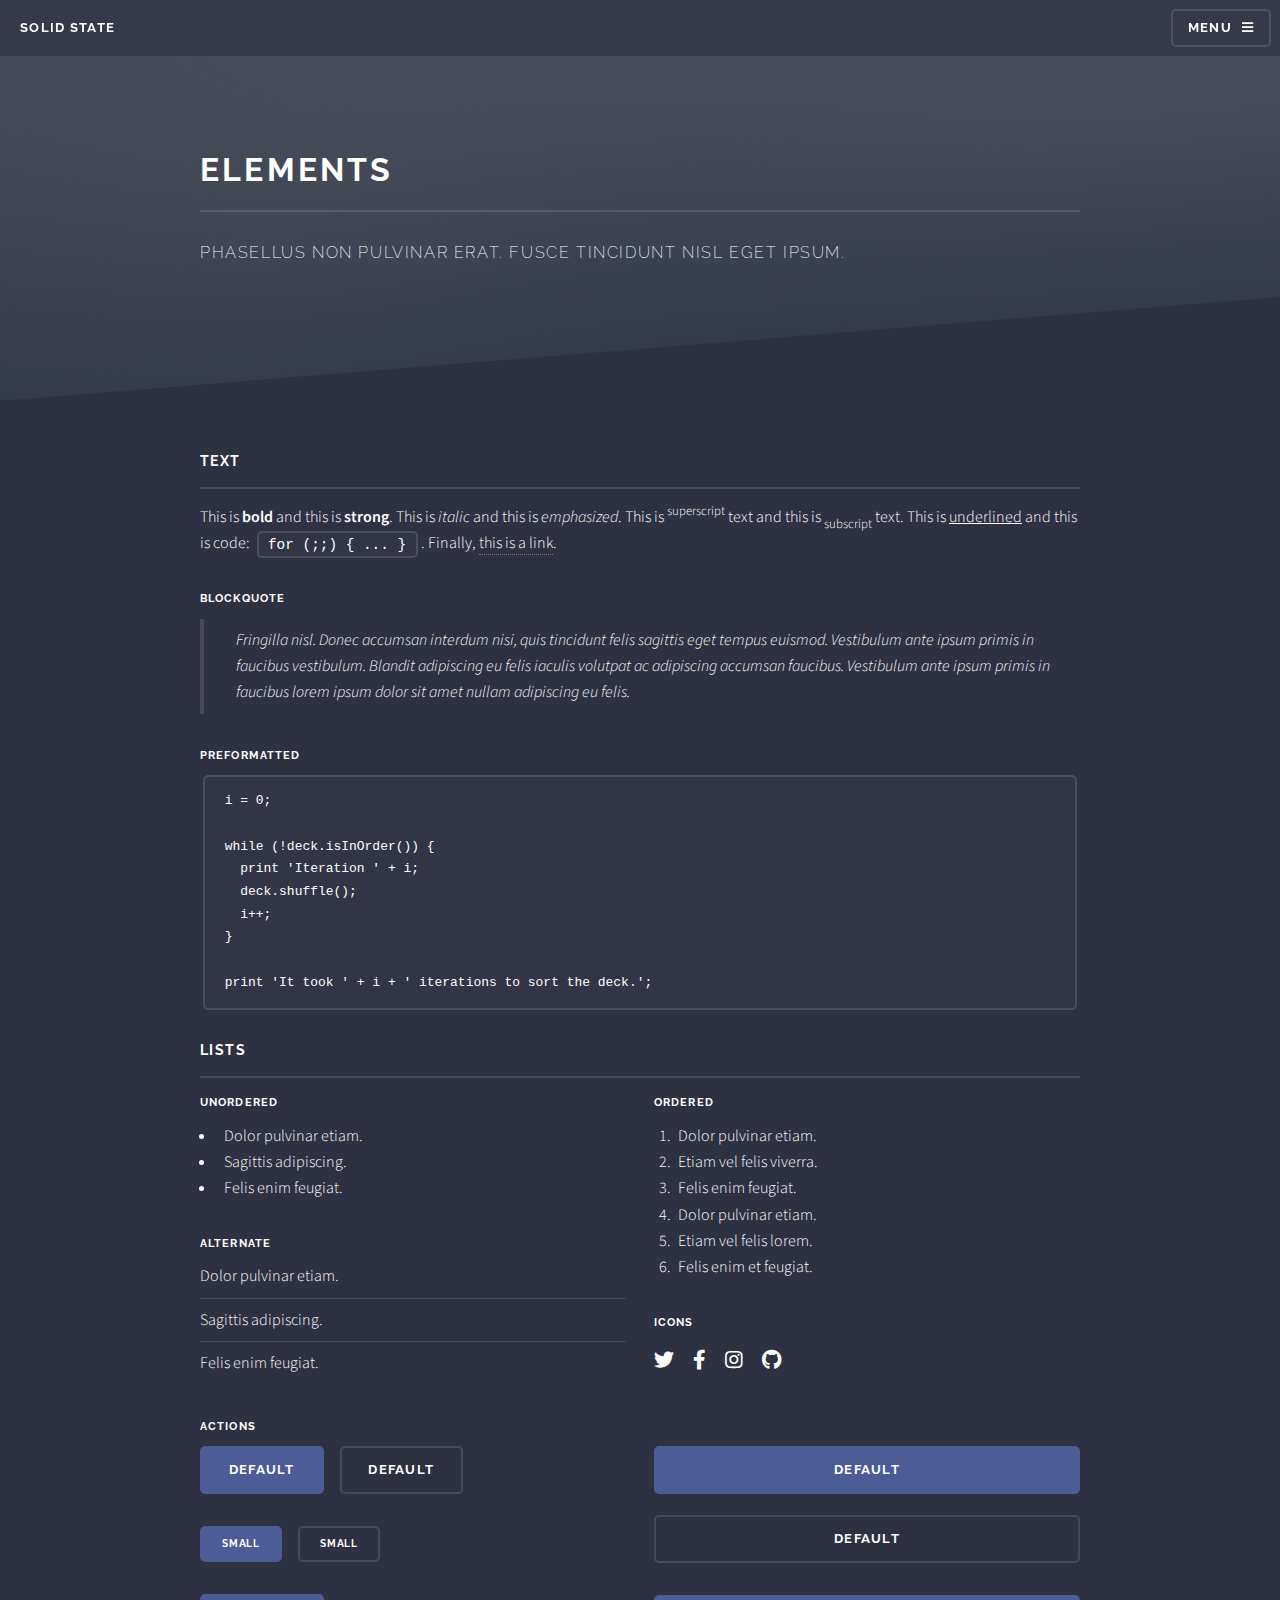
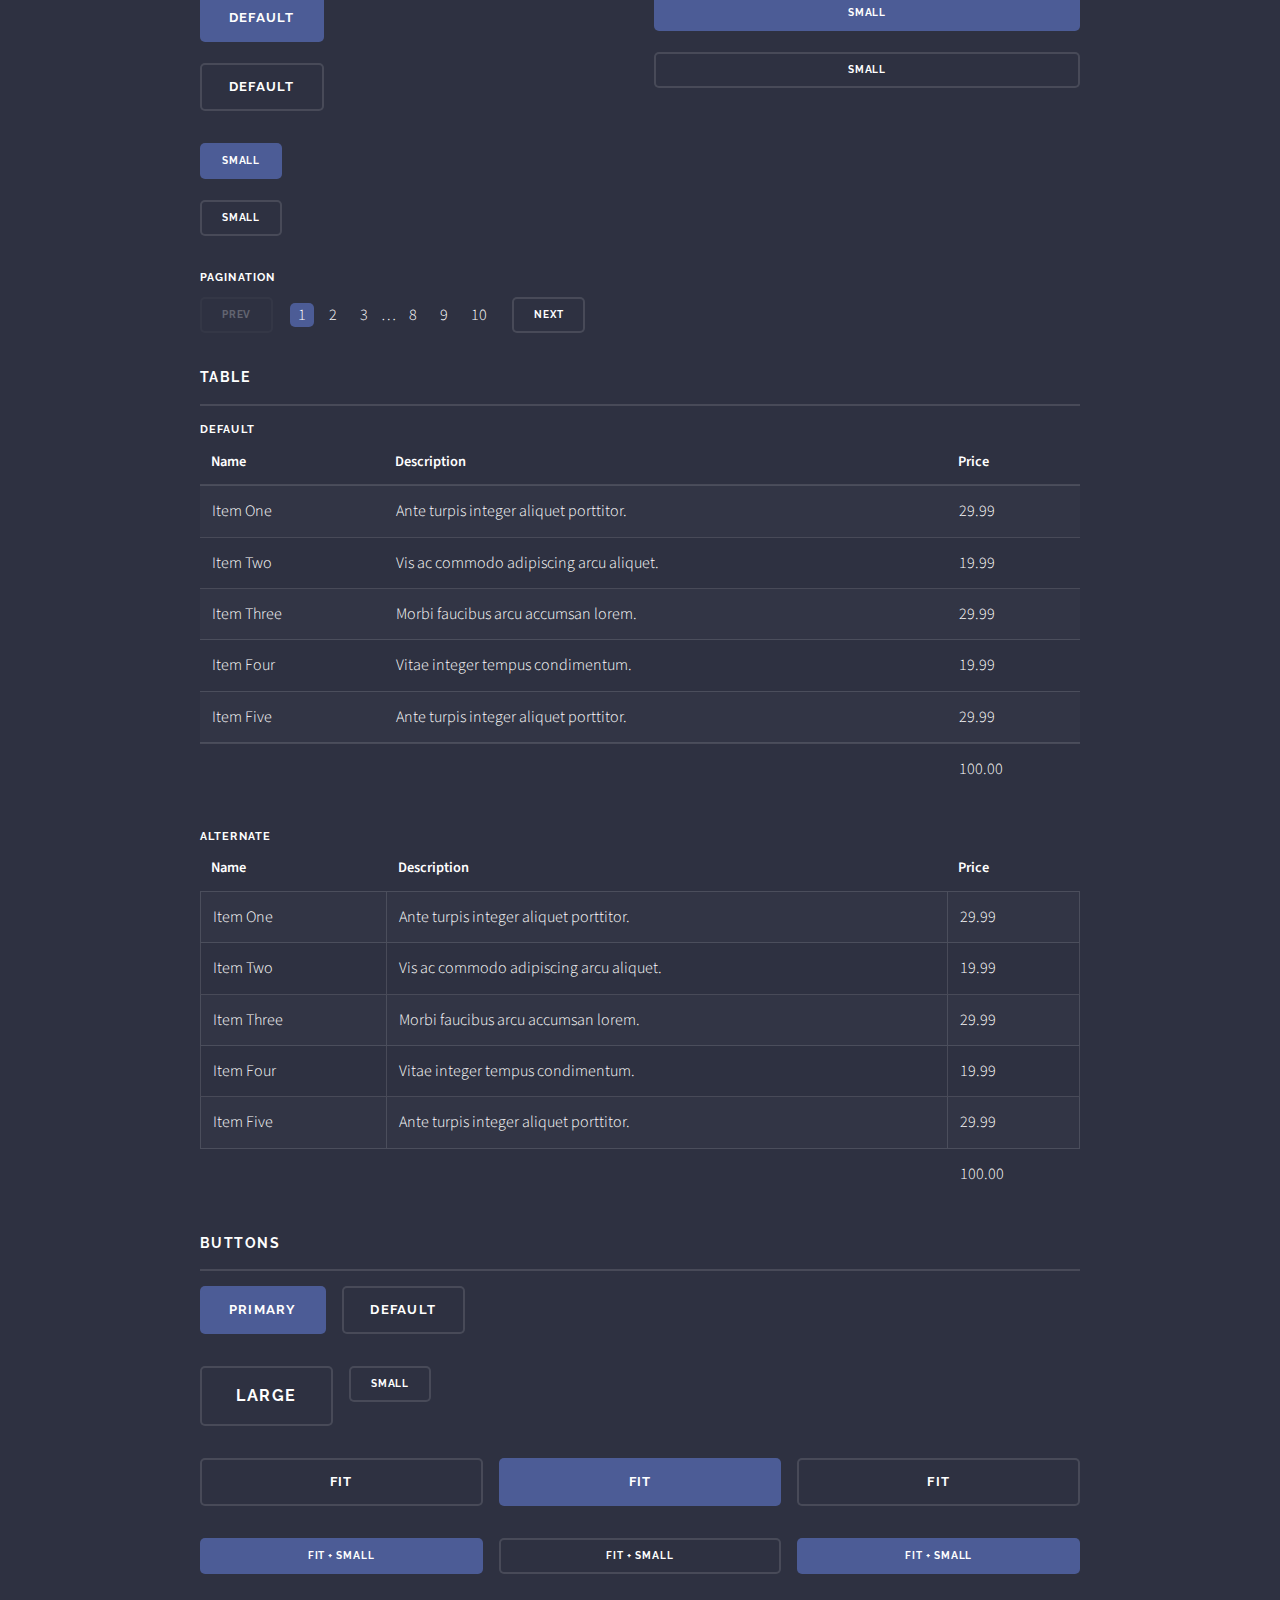
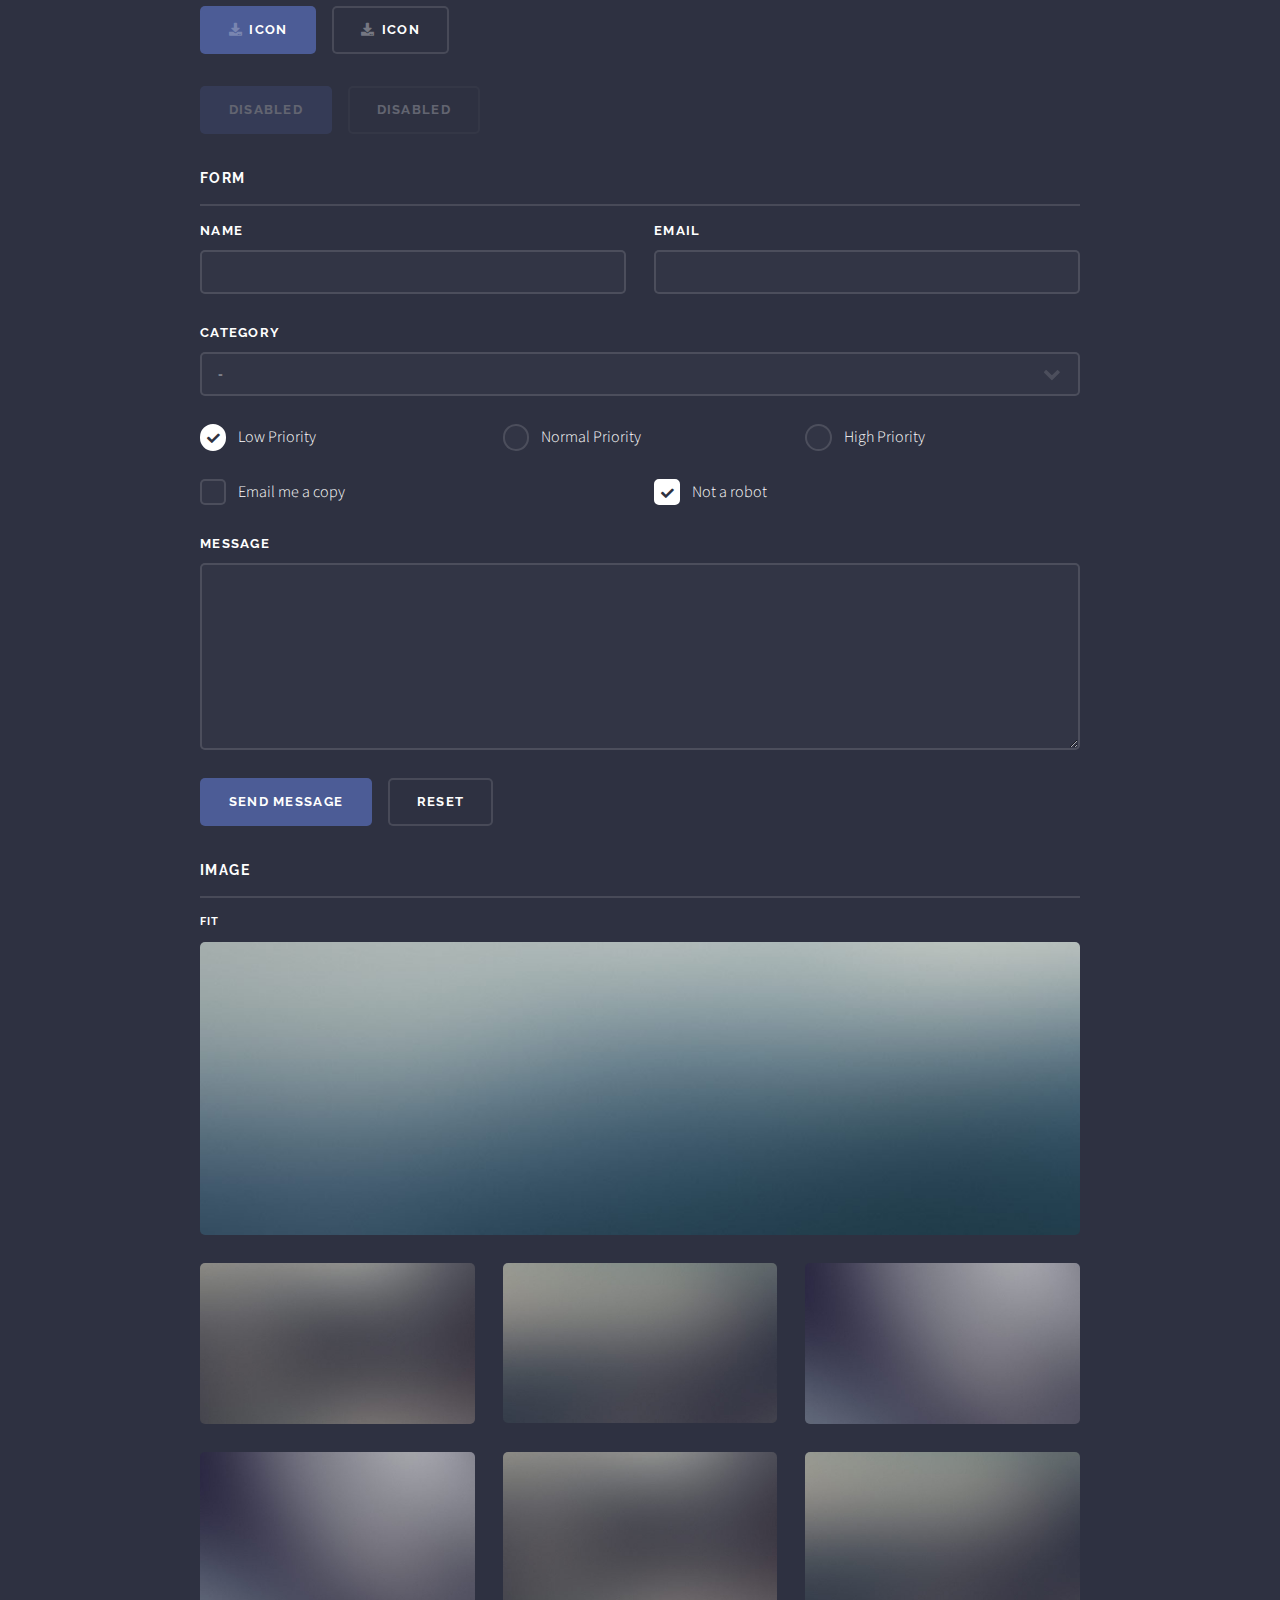
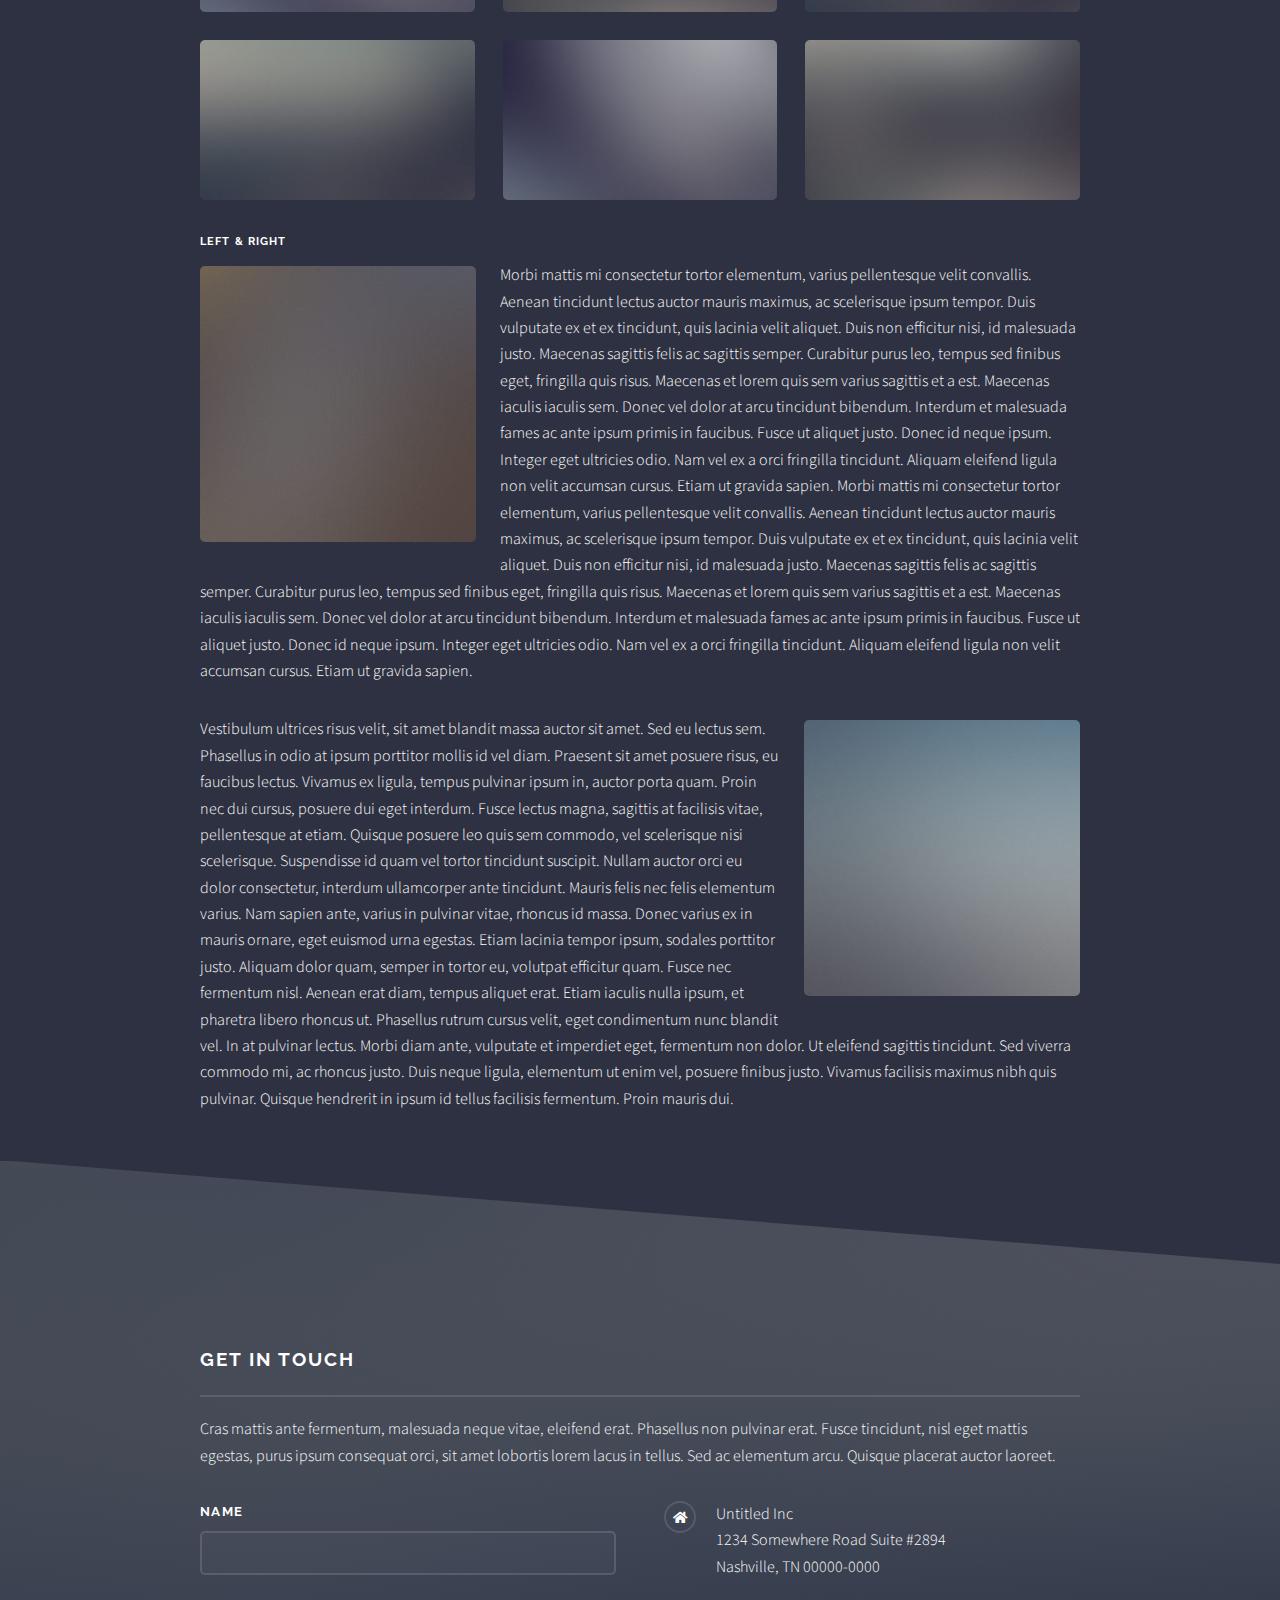
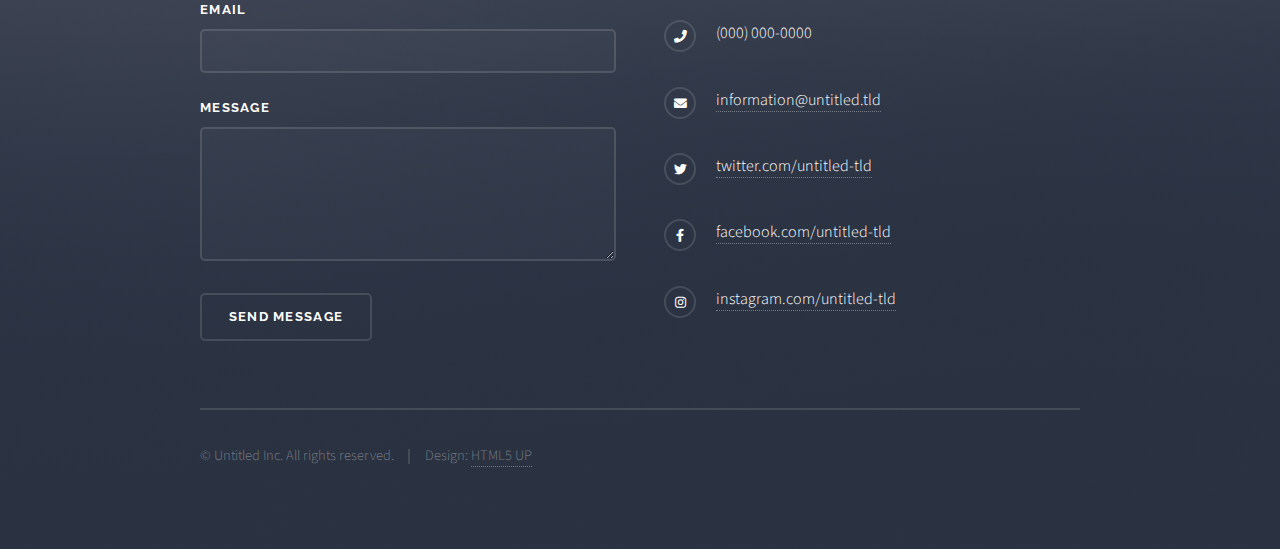
<file: html5up-solid-state/elements.html>
<!DOCTYPE HTML>
<!--
	Solid State by HTML5 UP
	html5up.net | @ajlkn
	Free for personal and commercial use under the CCA 3.0 license (html5up.net/license)
-->
<html>
	<head>
		<title>Elements - Solid State by HTML5 UP</title>
		<meta charset="utf-8" />
		<meta name="viewport" content="width=device-width, initial-scale=1, user-scalable=no" />
		<link rel="stylesheet" href="assets/css/main.css" />
		<noscript><link rel="stylesheet" href="assets/css/noscript.css" /></noscript>
	</head>
	<body class="is-preload">

		<!-- Page Wrapper -->
			<div id="page-wrapper">

				<!-- Header -->
					<header id="header">
						<h1><a href="index.html">Solid State</a></h1>
						<nav>
							<a href="#menu">Menu</a>
						</nav>
					</header>

				<!-- Menu -->
					<nav id="menu">
						<div class="inner">
							<h2>Menu</h2>
							<ul class="links">
								<li><a href="index.html">Home</a></li>
								<li><a href="generic.html">Generic</a></li>
								<li><a href="elements.html">Elements</a></li>
								<li><a href="#">Log In</a></li>
								<li><a href="#">Sign Up</a></li>
							</ul>
							<a href="#" class="close">Close</a>
						</div>
					</nav>

				<!-- Wrapper -->
					<section id="wrapper">
						<header>
							<div class="inner">
								<h2>Elements</h2>
								<p>Phasellus non pulvinar erat. Fusce tincidunt nisl eget ipsum.</p>
							</div>
						</header>

						<!-- Content -->
							<div class="wrapper">
								<div class="inner">

									<section>
										<h3 class="major">Text</h3>
										<p>This is <b>bold</b> and this is <strong>strong</strong>. This is <i>italic</i> and this is <em>emphasized</em>.
										This is <sup>superscript</sup> text and this is <sub>subscript</sub> text.
										This is <u>underlined</u> and this is code: <code>for (;;) { ... }</code>. Finally, <a href="#">this is a link</a>.</p>
										<h4>Blockquote</h4>
										<blockquote>Fringilla nisl. Donec accumsan interdum nisi, quis tincidunt felis sagittis eget tempus euismod. Vestibulum ante ipsum primis in faucibus vestibulum. Blandit adipiscing eu felis iaculis volutpat ac adipiscing accumsan faucibus. Vestibulum ante ipsum primis in faucibus lorem ipsum dolor sit amet nullam adipiscing eu felis.</blockquote>
										<h4>Preformatted</h4>
										<pre><code>i = 0;

while (!deck.isInOrder()) {
  print 'Iteration ' + i;
  deck.shuffle();
  i++;
}

print 'It took ' + i + ' iterations to sort the deck.';</code></pre>
									</section>

									<section>
										<h3 class="major">Lists</h3>
										<div class="row">
											<div class="col-6 col-12-medium">
												<h4>Unordered</h4>
												<ul>
													<li>Dolor pulvinar etiam.</li>
													<li>Sagittis adipiscing.</li>
													<li>Felis enim feugiat.</li>
												</ul>
												<h4>Alternate</h4>
												<ul class="alt">
													<li>Dolor pulvinar etiam.</li>
													<li>Sagittis adipiscing.</li>
													<li>Felis enim feugiat.</li>
												</ul>
											</div>
											<div class="col-6 col-12-medium">
												<h4>Ordered</h4>
												<ol>
													<li>Dolor pulvinar etiam.</li>
													<li>Etiam vel felis viverra.</li>
													<li>Felis enim feugiat.</li>
													<li>Dolor pulvinar etiam.</li>
													<li>Etiam vel felis lorem.</li>
													<li>Felis enim et feugiat.</li>
												</ol>
												<h4>Icons</h4>
												<ul class="icons">
													<li><a href="#" class="icon brands fa-twitter"><span class="label">Twitter</span></a></li>
													<li><a href="#" class="icon brands fa-facebook-f"><span class="label">Facebook</span></a></li>
													<li><a href="#" class="icon brands fa-instagram"><span class="label">Instagram</span></a></li>
													<li><a href="#" class="icon brands fa-github"><span class="label">Github</span></a></li>
												</ul>
											</div>
										</div>
										<h4>Actions</h4>
										<div class="row">
											<div class="col-6 col-12-medium">
												<ul class="actions">
													<li><a href="#" class="button primary">Default</a></li>
													<li><a href="#" class="button">Default</a></li>
												</ul>
												<ul class="actions small">
													<li><a href="#" class="button primary small">Small</a></li>
													<li><a href="#" class="button small">Small</a></li>
												</ul>
												<ul class="actions stacked">
													<li><a href="#" class="button primary">Default</a></li>
													<li><a href="#" class="button">Default</a></li>
												</ul>
												<ul class="actions stacked small">
													<li><a href="#" class="button primary small">Small</a></li>
													<li><a href="#" class="button small">Small</a></li>
												</ul>
											</div>
											<div class="col-6 col-12-medium">
												<ul class="actions stacked">
													<li><a href="#" class="button primary fit">Default</a></li>
													<li><a href="#" class="button fit">Default</a></li>
												</ul>
												<ul class="actions stacked small">
													<li><a href="#" class="button primary small fit">Small</a></li>
													<li><a href="#" class="button small fit">Small</a></li>
												</ul>
											</div>
										</div>
										<h4>Pagination</h4>
										<ul class="pagination">
											<li><span class="button small disabled">Prev</span></li>
											<li><a href="#" class="page active">1</a></li>
											<li><a href="#" class="page">2</a></li>
											<li><a href="#" class="page">3</a></li>
											<li><span>&hellip;</span></li>
											<li><a href="#" class="page">8</a></li>
											<li><a href="#" class="page">9</a></li>
											<li><a href="#" class="page">10</a></li>
											<li><a href="#" class="button small">Next</a></li>
										</ul>
									</section>

									<section>
										<h3 class="major">Table</h3>
										<h4>Default</h4>
										<div class="table-wrapper">
											<table>
												<thead>
													<tr>
														<th>Name</th>
														<th>Description</th>
														<th>Price</th>
													</tr>
												</thead>
												<tbody>
													<tr>
														<td>Item One</td>
														<td>Ante turpis integer aliquet porttitor.</td>
														<td>29.99</td>
													</tr>
													<tr>
														<td>Item Two</td>
														<td>Vis ac commodo adipiscing arcu aliquet.</td>
														<td>19.99</td>
													</tr>
													<tr>
														<td>Item Three</td>
														<td> Morbi faucibus arcu accumsan lorem.</td>
														<td>29.99</td>
													</tr>
													<tr>
														<td>Item Four</td>
														<td>Vitae integer tempus condimentum.</td>
														<td>19.99</td>
													</tr>
													<tr>
														<td>Item Five</td>
														<td>Ante turpis integer aliquet porttitor.</td>
														<td>29.99</td>
													</tr>
												</tbody>
												<tfoot>
													<tr>
														<td colspan="2"></td>
														<td>100.00</td>
													</tr>
												</tfoot>
											</table>
										</div>

										<h4>Alternate</h4>
										<div class="table-wrapper">
											<table class="alt">
												<thead>
													<tr>
														<th>Name</th>
														<th>Description</th>
														<th>Price</th>
													</tr>
												</thead>
												<tbody>
													<tr>
														<td>Item One</td>
														<td>Ante turpis integer aliquet porttitor.</td>
														<td>29.99</td>
													</tr>
													<tr>
														<td>Item Two</td>
														<td>Vis ac commodo adipiscing arcu aliquet.</td>
														<td>19.99</td>
													</tr>
													<tr>
														<td>Item Three</td>
														<td> Morbi faucibus arcu accumsan lorem.</td>
														<td>29.99</td>
													</tr>
													<tr>
														<td>Item Four</td>
														<td>Vitae integer tempus condimentum.</td>
														<td>19.99</td>
													</tr>
													<tr>
														<td>Item Five</td>
														<td>Ante turpis integer aliquet porttitor.</td>
														<td>29.99</td>
													</tr>
												</tbody>
												<tfoot>
													<tr>
														<td colspan="2"></td>
														<td>100.00</td>
													</tr>
												</tfoot>
											</table>
										</div>
									</section>

									<section>
										<h3 class="major">Buttons</h3>
										<ul class="actions">
											<li><a href="#" class="button primary">Primary</a></li>
											<li><a href="#" class="button">Default</a></li>
										</ul>
										<ul class="actions">
											<li><a href="#" class="button large">Large</a></li>
											<li><a href="#" class="button small">Small</a></li>
										</ul>
										<ul class="actions fit">
											<li><a href="#" class="button fit">Fit</a></li>
											<li><a href="#" class="button primary fit">Fit</a></li>
											<li><a href="#" class="button fit">Fit</a></li>
										</ul>
										<ul class="actions fit small">
											<li><a href="#" class="button primary fit small">Fit + Small</a></li>
											<li><a href="#" class="button fit small">Fit + Small</a></li>
											<li><a href="#" class="button primary fit small">Fit + Small</a></li>
										</ul>
										<ul class="actions">
											<li><a href="#" class="button primary icon solid fa-download">Icon</a></li>
											<li><a href="#" class="button icon solid fa-download">Icon</a></li>
										</ul>
										<ul class="actions">
											<li><span class="button primary disabled">Disabled</span></li>
											<li><span class="button disabled">Disabled</span></li>
										</ul>
									</section>

									<section>
										<h3 class="major">Form</h3>
										<form method="post" action="#">
											<div class="row gtr-uniform">
												<div class="col-6 col-12-xsmall">
													<label for="demo-name">Name</label>
													<input type="text" name="demo-name" id="demo-name" value="" />
												</div>
												<div class="col-6 col-12-xsmall">
													<label for="demo-email">Email</label>
													<input type="email" name="demo-email" id="demo-email" value="" />
												</div>
												<div class="col-12">
													<label for="demo-category">Category</label>
													<select name="demo-category" id="demo-category">
														<option value="">-</option>
														<option value="1">Manufacturing</option>
														<option value="1">Shipping</option>
														<option value="1">Administration</option>
														<option value="1">Human Resources</option>
													</select>
												</div>
												<div class="col-4 col-12-small">
													<input type="radio" id="demo-priority-low" name="demo-priority" checked>
													<label for="demo-priority-low">Low Priority</label>
												</div>
												<div class="col-4 col-12-small">
													<input type="radio" id="demo-priority-normal" name="demo-priority">
													<label for="demo-priority-normal">Normal Priority</label>
												</div>
												<div class="col-4 col-12-small">
													<input type="radio" id="demo-priority-high" name="demo-priority">
													<label for="demo-priority-high">High Priority</label>
												</div>
												<div class="col-6 col-12-small">
													<input type="checkbox" id="demo-copy" name="demo-copy">
													<label for="demo-copy">Email me a copy</label>
												</div>
												<div class="col-6 col-12-small">
													<input type="checkbox" id="demo-human" name="demo-human" checked>
													<label for="demo-human">Not a robot</label>
												</div>
												<div class="col-12">
													<label for="demo-message">Message</label>
													<textarea name="demo-message" id="demo-message" rows="6"></textarea>
												</div>
												<div class="col-12">
													<ul class="actions">
														<li><input type="submit" value="Send Message" class="primary" /></li>
														<li><input type="reset" value="Reset" /></li>
													</ul>
												</div>
											</div>
										</form>
									</section>

									<section>
										<h3 class="major">Image</h3>
										<h4>Fit</h4>
										<div class="box alt">
											<div class="row gtr-uniform">
												<div class="col-12"><span class="image fit"><img src="images/pic08.jpg" alt="" /></span></div>
												<div class="col-4"><span class="image fit"><img src="images/pic05.jpg" alt="" /></span></div>
												<div class="col-4"><span class="image fit"><img src="images/pic06.jpg" alt="" /></span></div>
												<div class="col-4"><span class="image fit"><img src="images/pic07.jpg" alt="" /></span></div>
												<div class="col-4"><span class="image fit"><img src="images/pic07.jpg" alt="" /></span></div>
												<div class="col-4"><span class="image fit"><img src="images/pic05.jpg" alt="" /></span></div>
												<div class="col-4"><span class="image fit"><img src="images/pic06.jpg" alt="" /></span></div>
												<div class="col-4"><span class="image fit"><img src="images/pic06.jpg" alt="" /></span></div>
												<div class="col-4"><span class="image fit"><img src="images/pic07.jpg" alt="" /></span></div>
												<div class="col-4"><span class="image fit"><img src="images/pic05.jpg" alt="" /></span></div>
											</div>
										</div>
										<h4>Left &amp; Right</h4>
										<p><span class="image left"><img src="images/pic01.jpg" alt="" /></span>Morbi mattis mi consectetur tortor elementum, varius pellentesque velit convallis. Aenean tincidunt lectus auctor mauris maximus, ac scelerisque ipsum tempor. Duis vulputate ex et ex tincidunt, quis lacinia velit aliquet. Duis non efficitur nisi, id malesuada justo. Maecenas sagittis felis ac sagittis semper. Curabitur purus leo, tempus sed finibus eget, fringilla quis risus. Maecenas et lorem quis sem varius sagittis et a est. Maecenas iaculis iaculis sem. Donec vel dolor at arcu tincidunt bibendum. Interdum et malesuada fames ac ante ipsum primis in faucibus. Fusce ut aliquet justo. Donec id neque ipsum. Integer eget ultricies odio. Nam vel ex a orci fringilla tincidunt. Aliquam eleifend ligula non velit accumsan cursus. Etiam ut gravida sapien. Morbi mattis mi consectetur tortor elementum, varius pellentesque velit convallis. Aenean tincidunt lectus auctor mauris maximus, ac scelerisque ipsum tempor. Duis vulputate ex et ex tincidunt, quis lacinia velit aliquet. Duis non efficitur nisi, id malesuada justo. Maecenas sagittis felis ac sagittis semper. Curabitur purus leo, tempus sed finibus eget, fringilla quis risus. Maecenas et lorem quis sem varius sagittis et a est. Maecenas iaculis iaculis sem. Donec vel dolor at arcu tincidunt bibendum. Interdum et malesuada fames ac ante ipsum primis in faucibus. Fusce ut aliquet justo. Donec id neque ipsum. Integer eget ultricies odio. Nam vel ex a orci fringilla tincidunt. Aliquam eleifend ligula non velit accumsan cursus. Etiam ut gravida sapien.</p>
										<p><span class="image right"><img src="images/pic02.jpg" alt="" /></span>Vestibulum ultrices risus velit, sit amet blandit massa auctor sit amet. Sed eu lectus sem. Phasellus in odio at ipsum porttitor mollis id vel diam. Praesent sit amet posuere risus, eu faucibus lectus. Vivamus ex ligula, tempus pulvinar ipsum in, auctor porta quam. Proin nec dui cursus, posuere dui eget interdum. Fusce lectus magna, sagittis at facilisis vitae, pellentesque at etiam. Quisque posuere leo quis sem commodo, vel scelerisque nisi scelerisque. Suspendisse id quam vel tortor tincidunt suscipit. Nullam auctor orci eu dolor consectetur, interdum ullamcorper ante tincidunt. Mauris felis nec felis elementum varius. Nam sapien ante, varius in pulvinar vitae, rhoncus id massa. Donec varius ex in mauris ornare, eget euismod urna egestas. Etiam lacinia tempor ipsum, sodales porttitor justo. Aliquam dolor quam, semper in tortor eu, volutpat efficitur quam. Fusce nec fermentum nisl. Aenean erat diam, tempus aliquet erat. Etiam iaculis nulla ipsum, et pharetra libero rhoncus ut. Phasellus rutrum cursus velit, eget condimentum nunc blandit vel. In at pulvinar lectus. Morbi diam ante, vulputate et imperdiet eget, fermentum non dolor. Ut eleifend sagittis tincidunt. Sed viverra commodo mi, ac rhoncus justo. Duis neque ligula, elementum ut enim vel, posuere finibus justo. Vivamus facilisis maximus nibh quis pulvinar. Quisque hendrerit in ipsum id tellus facilisis fermentum. Proin mauris dui.</p>
									</section>

								</div>
							</div>

					</section>

				<!-- Footer -->
					<section id="footer">
						<div class="inner">
							<h2 class="major">Get in touch</h2>
							<p>Cras mattis ante fermentum, malesuada neque vitae, eleifend erat. Phasellus non pulvinar erat. Fusce tincidunt, nisl eget mattis egestas, purus ipsum consequat orci, sit amet lobortis lorem lacus in tellus. Sed ac elementum arcu. Quisque placerat auctor laoreet.</p>
							<form method="post" action="#">
								<div class="fields">
									<div class="field">
										<label for="name">Name</label>
										<input type="text" name="name" id="name" />
									</div>
									<div class="field">
										<label for="email">Email</label>
										<input type="email" name="email" id="email" />
									</div>
									<div class="field">
										<label for="message">Message</label>
										<textarea name="message" id="message" rows="4"></textarea>
									</div>
								</div>
								<ul class="actions">
									<li><input type="submit" value="Send Message" /></li>
								</ul>
							</form>
							<ul class="contact">
								<li class="icon solid fa-home">
									Untitled Inc<br />
									1234 Somewhere Road Suite #2894<br />
									Nashville, TN 00000-0000
								</li>
								<li class="icon solid fa-phone">(000) 000-0000</li>
								<li class="icon solid fa-envelope"><a href="#">information@untitled.tld</a></li>
								<li class="icon brands fa-twitter"><a href="#">twitter.com/untitled-tld</a></li>
								<li class="icon brands fa-facebook-f"><a href="#">facebook.com/untitled-tld</a></li>
								<li class="icon brands fa-instagram"><a href="#">instagram.com/untitled-tld</a></li>
							</ul>
							<ul class="copyright">
								<li>&copy; Untitled Inc. All rights reserved.</li><li>Design: <a href="http://html5up.net">HTML5 UP</a></li>
							</ul>
						</div>
					</section>

			</div>

		<!-- Scripts -->
			<script src="assets/js/jquery.min.js"></script>
			<script src="assets/js/jquery.scrollex.min.js"></script>
			<script src="assets/js/browser.min.js"></script>
			<script src="assets/js/breakpoints.min.js"></script>
			<script src="assets/js/util.js"></script>
			<script src="assets/js/main.js"></script>

	</body>
</html>
</file>
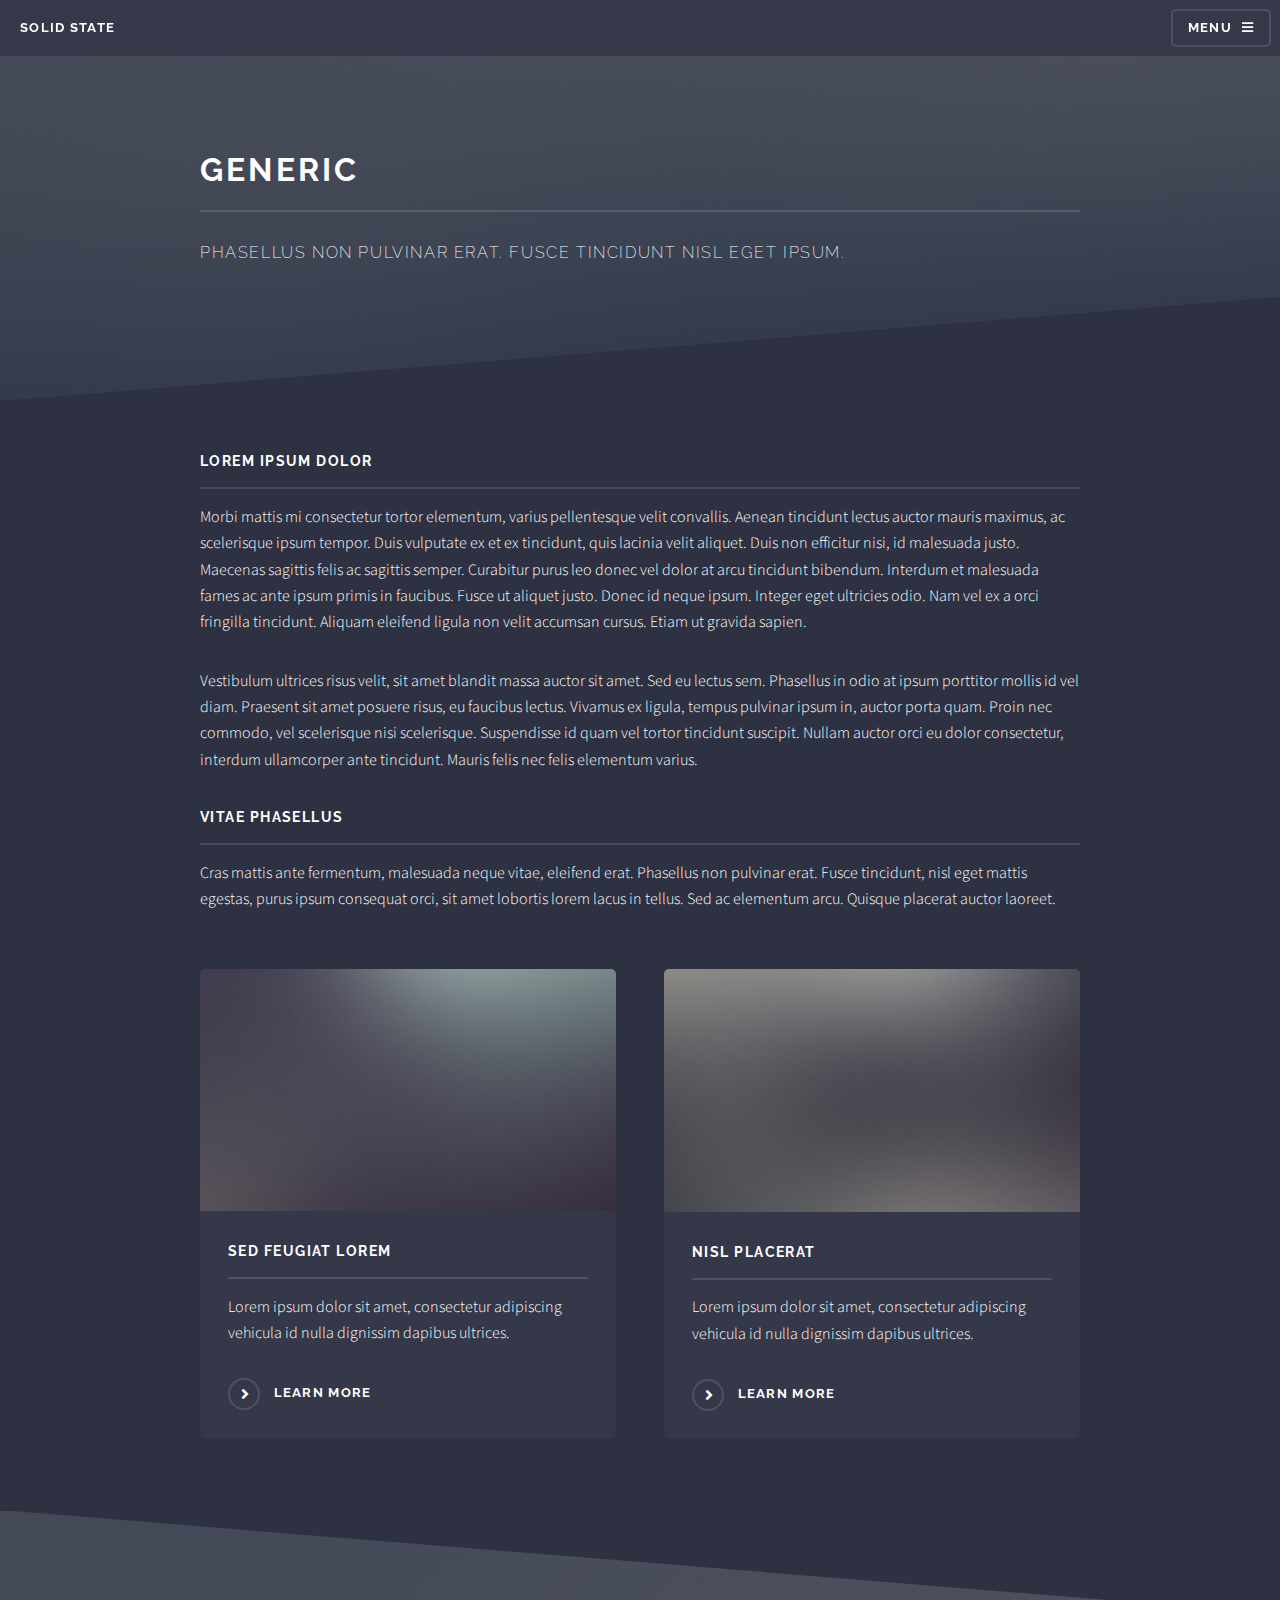
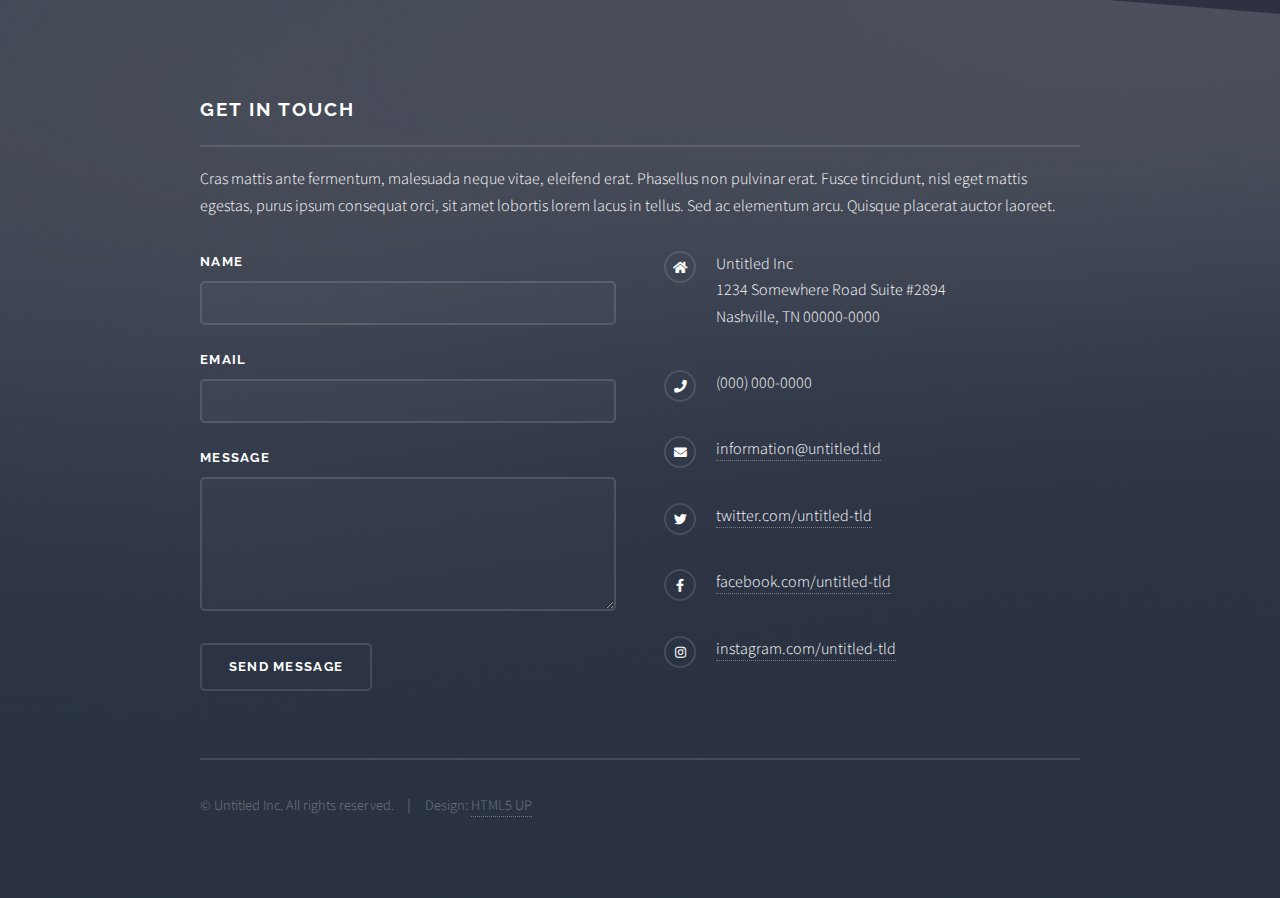
<file: html5up-solid-state/generic.html>
<!DOCTYPE HTML>
<!--
	Solid State by HTML5 UP
	html5up.net | @ajlkn
	Free for personal and commercial use under the CCA 3.0 license (html5up.net/license)
-->
<html>
	<head>
		<title>Generic - Solid State by HTML5 UP</title>
		<meta charset="utf-8" />
		<meta name="viewport" content="width=device-width, initial-scale=1, user-scalable=no" />
		<link rel="stylesheet" href="assets/css/main.css" />
		<noscript><link rel="stylesheet" href="assets/css/noscript.css" /></noscript>
	</head>
	<body class="is-preload">

		<!-- Page Wrapper -->
			<div id="page-wrapper">

				<!-- Header -->
					<header id="header">
						<h1><a href="index.html">Solid State</a></h1>
						<nav>
							<a href="#menu">Menu</a>
						</nav>
					</header>

				<!-- Menu -->
					<nav id="menu">
						<div class="inner">
							<h2>Menu</h2>
							<ul class="links">
								<li><a href="index.html">Home</a></li>
								<li><a href="generic.html">Generic</a></li>
								<li><a href="elements.html">Elements</a></li>
								<li><a href="#">Log In</a></li>
								<li><a href="#">Sign Up</a></li>
							</ul>
							<a href="#" class="close">Close</a>
						</div>
					</nav>

				<!-- Wrapper -->
					<section id="wrapper">
						<header>
							<div class="inner">
								<h2>Generic</h2>
								<p>Phasellus non pulvinar erat. Fusce tincidunt nisl eget ipsum.</p>
							</div>
						</header>

						<!-- Content -->
							<div class="wrapper">
								<div class="inner">

									<h3 class="major">Lorem ipsum dolor</h3>
									<p>Morbi mattis mi consectetur tortor elementum, varius pellentesque velit convallis. Aenean tincidunt lectus auctor mauris maximus, ac scelerisque ipsum tempor. Duis vulputate ex et ex tincidunt, quis lacinia velit aliquet. Duis non efficitur nisi, id malesuada justo. Maecenas sagittis felis ac sagittis semper. Curabitur purus leo donec vel dolor at arcu tincidunt bibendum. Interdum et malesuada fames ac ante ipsum primis in faucibus. Fusce ut aliquet justo. Donec id neque ipsum. Integer eget ultricies odio. Nam vel ex a orci fringilla tincidunt. Aliquam eleifend ligula non velit accumsan cursus. Etiam ut gravida sapien.</p>

									<p>Vestibulum ultrices risus velit, sit amet blandit massa auctor sit amet. Sed eu lectus sem. Phasellus in odio at ipsum porttitor mollis id vel diam. Praesent sit amet posuere risus, eu faucibus lectus. Vivamus ex ligula, tempus pulvinar ipsum in, auctor porta quam. Proin nec commodo, vel scelerisque nisi scelerisque. Suspendisse id quam vel tortor tincidunt suscipit. Nullam auctor orci eu dolor consectetur, interdum ullamcorper ante tincidunt. Mauris felis nec felis elementum varius.</p>

									<h3 class="major">Vitae phasellus</h3>
									<p>Cras mattis ante fermentum, malesuada neque vitae, eleifend erat. Phasellus non pulvinar erat. Fusce tincidunt, nisl eget mattis egestas, purus ipsum consequat orci, sit amet lobortis lorem lacus in tellus. Sed ac elementum arcu. Quisque placerat auctor laoreet.</p>

									<section class="features">
										<article>
											<a href="#" class="image"><img src="images/pic04.jpg" alt="" /></a>
											<h3 class="major">Sed feugiat lorem</h3>
											<p>Lorem ipsum dolor sit amet, consectetur adipiscing vehicula id nulla dignissim dapibus ultrices.</p>
											<a href="#" class="special">Learn more</a>
										</article>
										<article>
											<a href="#" class="image"><img src="images/pic05.jpg" alt="" /></a>
											<h3 class="major">Nisl placerat</h3>
											<p>Lorem ipsum dolor sit amet, consectetur adipiscing vehicula id nulla dignissim dapibus ultrices.</p>
											<a href="#" class="special">Learn more</a>
										</article>
									</section>

								</div>
							</div>

					</section>

				<!-- Footer -->
					<section id="footer">
						<div class="inner">
							<h2 class="major">Get in touch</h2>
							<p>Cras mattis ante fermentum, malesuada neque vitae, eleifend erat. Phasellus non pulvinar erat. Fusce tincidunt, nisl eget mattis egestas, purus ipsum consequat orci, sit amet lobortis lorem lacus in tellus. Sed ac elementum arcu. Quisque placerat auctor laoreet.</p>
							<form method="post" action="#">
								<div class="fields">
									<div class="field">
										<label for="name">Name</label>
										<input type="text" name="name" id="name" />
									</div>
									<div class="field">
										<label for="email">Email</label>
										<input type="email" name="email" id="email" />
									</div>
									<div class="field">
										<label for="message">Message</label>
										<textarea name="message" id="message" rows="4"></textarea>
									</div>
								</div>
								<ul class="actions">
									<li><input type="submit" value="Send Message" /></li>
								</ul>
							</form>
							<ul class="contact">
								<li class="icon solid fa-home">
									Untitled Inc<br />
									1234 Somewhere Road Suite #2894<br />
									Nashville, TN 00000-0000
								</li>
								<li class="icon solid fa-phone">(000) 000-0000</li>
								<li class="icon solid fa-envelope"><a href="#">information@untitled.tld</a></li>
								<li class="icon brands fa-twitter"><a href="#">twitter.com/untitled-tld</a></li>
								<li class="icon brands fa-facebook-f"><a href="#">facebook.com/untitled-tld</a></li>
								<li class="icon brands fa-instagram"><a href="#">instagram.com/untitled-tld</a></li>
							</ul>
							<ul class="copyright">
								<li>&copy; Untitled Inc. All rights reserved.</li><li>Design: <a href="http://html5up.net">HTML5 UP</a></li>
							</ul>
						</div>
					</section>

			</div>

		<!-- Scripts -->
			<script src="assets/js/jquery.min.js"></script>
			<script src="assets/js/jquery.scrollex.min.js"></script>
			<script src="assets/js/browser.min.js"></script>
			<script src="assets/js/breakpoints.min.js"></script>
			<script src="assets/js/util.js"></script>
			<script src="assets/js/main.js"></script>

	</body>
</html>
</file>
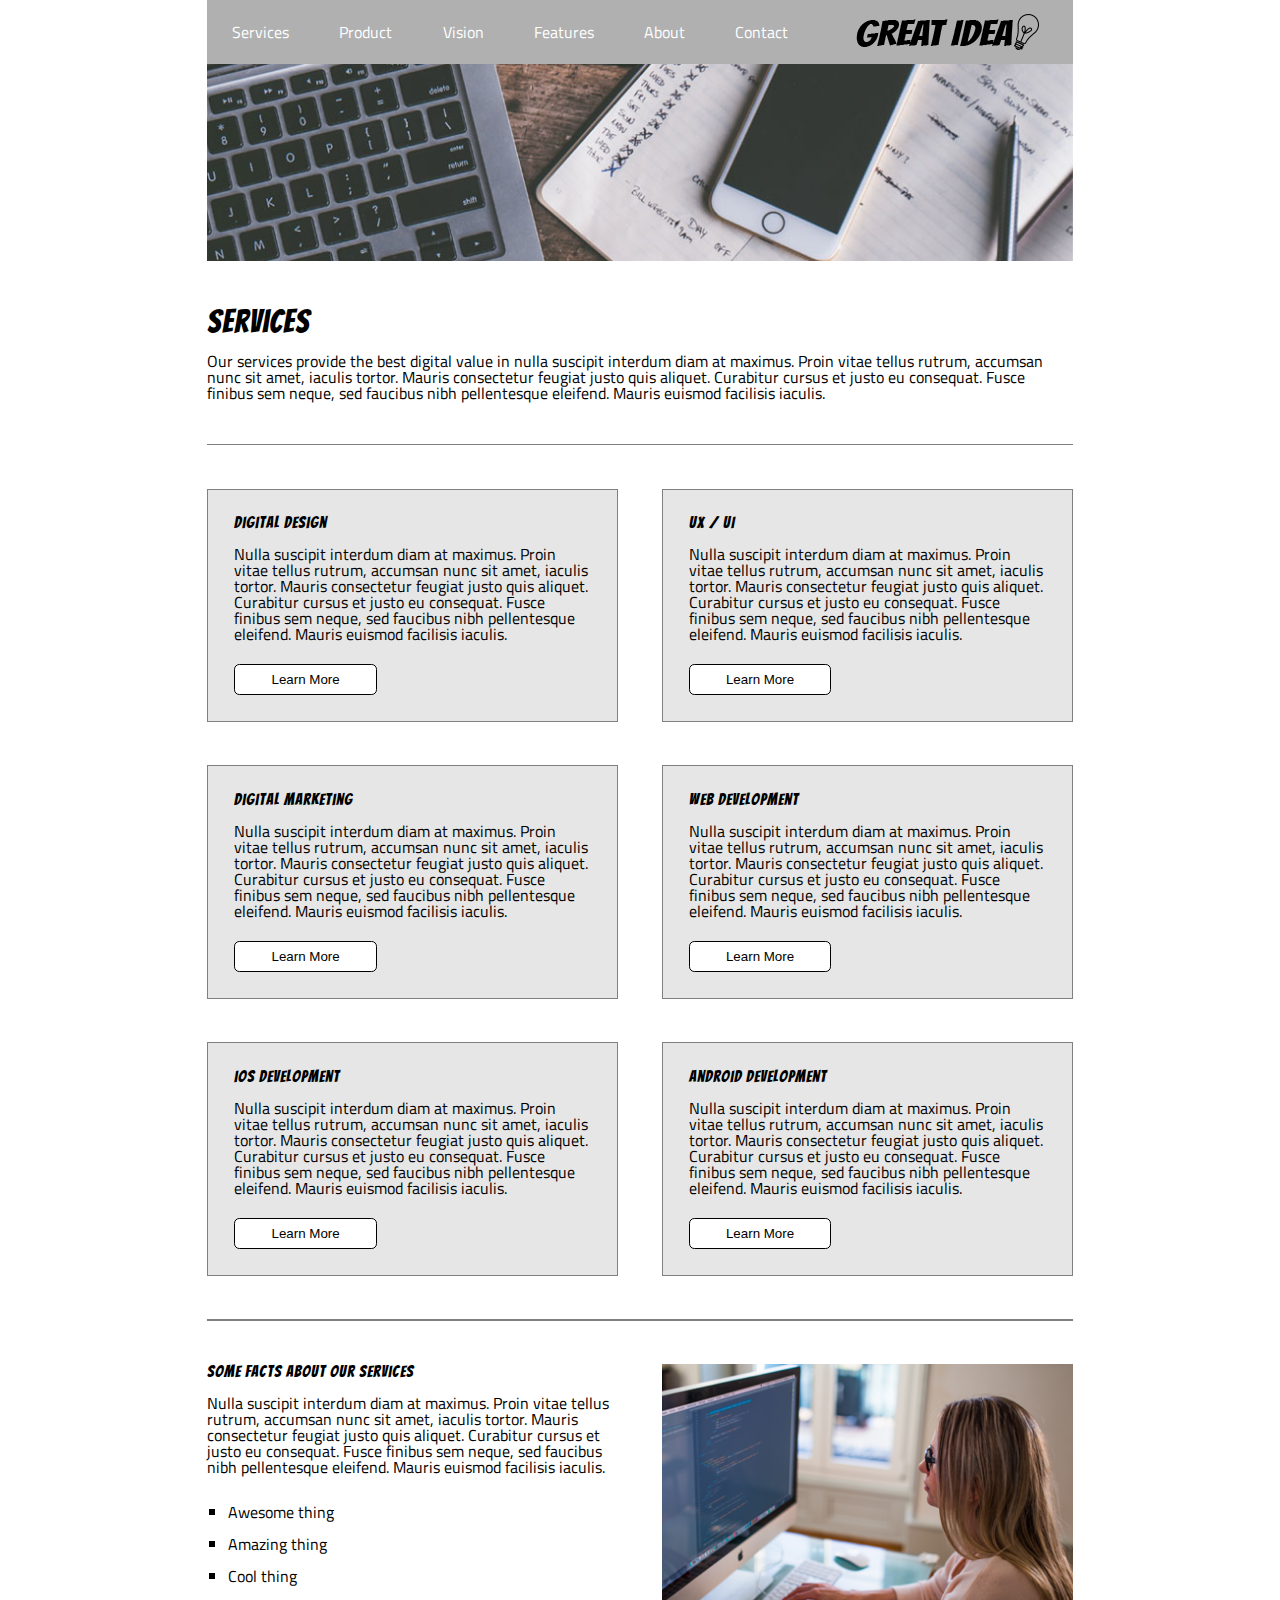
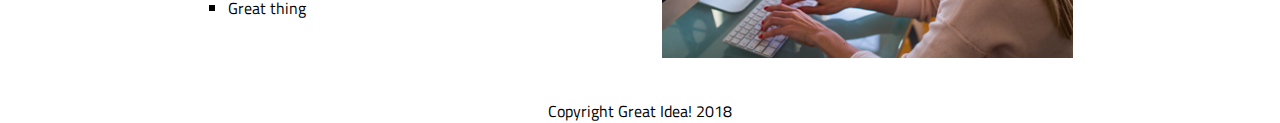
<file: work/great-idea/services.html>
<!doctype html>

<html lang="en">
<head>
  <meta charset="utf-8">
  <meta name="viewport" content="width=device-width, initial-scale=1.0">
  <title>Great Idea! - Services</title>

  <link href="https://fonts.googleapis.com/css?family=Bangers|Titillium+Web" rel="stylesheet">
  <link href="https://fonts.googleapis.com/css?family=Lobster|Caveat+Brush|Gochi+Hand&display=swap" rel="stylesheet">
  <link rel="stylesheet" href="css/index.css">

  <!--[if lt IE 9]>
    <script src="https://cdnjs.cloudflare.com/ajax/libs/html5shiv/3.7.3/html5shiv.js"></script>
  <![endif]-->
</head>

<body>
  <div class="nav-bar">
    <div class="navigation">
      <a href="services.html">Services</a>
      <a href="">Product</a>
      <a href="">Vision</a>
      <a href="">Features</a>
      <a href="">About</a>
      <a href="">Contact</a>
    </div>
    <div class="logo">
      <a href="index.html"><img src="img/logo.png" onmouseover="this.src='img/logo-light.png'" onmouseout="this.src='img/logo.png'" alt="Great Idea! Company logo.">
      </a>
    </div>
  </div>
<div class="middle-img">
  <img class="services-header-img" src="img/services-header.jpg" alt="Our services header image">
</div>
<section class="services-header">
  <div>
    <h1>Services</h1>
    <p>Our services provide the best digital value in nulla suscipit interdum diam at maximus. Proin vitae tellus rutrum, accumsan nunc sit amet, iaculis tortor. Mauris consectetur feugiat justo quis aliquet. Curabitur cursus et justo eu consequat. Fusce finibus sem neque, sed faucibus nibh pellentesque eleifend. Mauris euismod facilisis iaculis.</p>
  </div> 
</section>
<div class="services-top">
  <div class="services-top-child">
    <h2>Digital Design</h2>
    <p>Nulla suscipit interdum diam at maximus. Proin vitae tellus rutrum, accumsan nunc sit amet, iaculis tortor. Mauris consectetur feugiat justo quis aliquet. Curabitur cursus et justo eu consequat. Fusce finibus sem neque, sed faucibus nibh pellentesque
    eleifend. Mauris euismod facilisis iaculis.</p>
    <button>Learn More</button>
  </div>
  <div class="services-top-child">
    <h2>UX / UI</h2>
    <p>Nulla suscipit interdum diam at maximus. Proin vitae tellus rutrum, accumsan nunc sit amet, iaculis tortor. Mauris consectetur feugiat justo quis aliquet. Curabitur cursus et justo eu consequat. Fusce finibus sem neque, sed faucibus nibh pellentesque
    eleifend. Mauris euismod facilisis iaculis.</p>
    <button>Learn More</button>
  </div>
  <div class="services-top-child">
    <h2>Digital Marketing</h2>
    <p>Nulla suscipit interdum diam at maximus. Proin vitae tellus rutrum, accumsan nunc sit amet, iaculis tortor. Mauris consectetur feugiat justo quis aliquet. Curabitur cursus et justo eu consequat. Fusce finibus sem neque, sed faucibus nibh pellentesque
    eleifend. Mauris euismod facilisis iaculis.</p>
    <button>Learn More</button>
  </div>
  <div class="services-top-child">
    <h2>Web Development</h2>
    <p>Nulla suscipit interdum diam at maximus. Proin vitae tellus rutrum, accumsan nunc sit amet, iaculis tortor. Mauris consectetur feugiat justo quis aliquet. Curabitur cursus et justo eu consequat. Fusce finibus sem neque, sed faucibus nibh pellentesque
    eleifend. Mauris euismod facilisis iaculis.</p>
    <button>Learn More</button>
  </div>
  <div class="services-top-child">
    <h2>iOS Development</h2>
    <p>Nulla suscipit interdum diam at maximus. Proin vitae tellus rutrum, accumsan nunc sit amet, iaculis tortor. Mauris consectetur feugiat justo quis aliquet. Curabitur cursus et justo eu consequat. Fusce finibus sem neque, sed faucibus nibh pellentesque
    eleifend. Mauris euismod facilisis iaculis.</p>
    <button>Learn More</button>
  </div>
  <div class="services-top-child">
    <h2>Android Development</h2>
    <p>Nulla suscipit interdum diam at maximus. Proin vitae tellus rutrum, accumsan nunc sit amet, iaculis tortor. Mauris consectetur feugiat justo quis aliquet. Curabitur cursus et justo eu consequat. Fusce finibus sem neque, sed faucibus nibh pellentesque
    eleifend. Mauris euismod facilisis iaculis.</p>
    <button>Learn More</button>
  </div>
</div>
<section class="services-mid">
  <div class="services-mid-child">
    <h2>Some Facts About Our Services</h2>
    <p>Nulla suscipit interdum diam at maximus. Proin vitae tellus rutrum, accumsan nunc sit amet, iaculis tortor. Mauris consectetur feugiat justo quis aliquet. Curabitur cursus et justo eu consequat. Fusce finibus sem neque, sed faucibus nibh pellentesque
    eleifend. Mauris euismod facilisis iaculis.
    </p>
    <ul>
      <li>Awesome thing</li>
      <li>Amazing thing</li>
      <li>Cool thing</li>
      <li>Great thing</li>
    </ul>
  </div>
  <div class="services-mid-child">
    <img class="services-info-img" src="img/services-info.png" alt="one of our employees hard at work">
  </div>
</section>
<footer>Copyright Great Idea! 2018</footer>
</body>

</html>
</file>
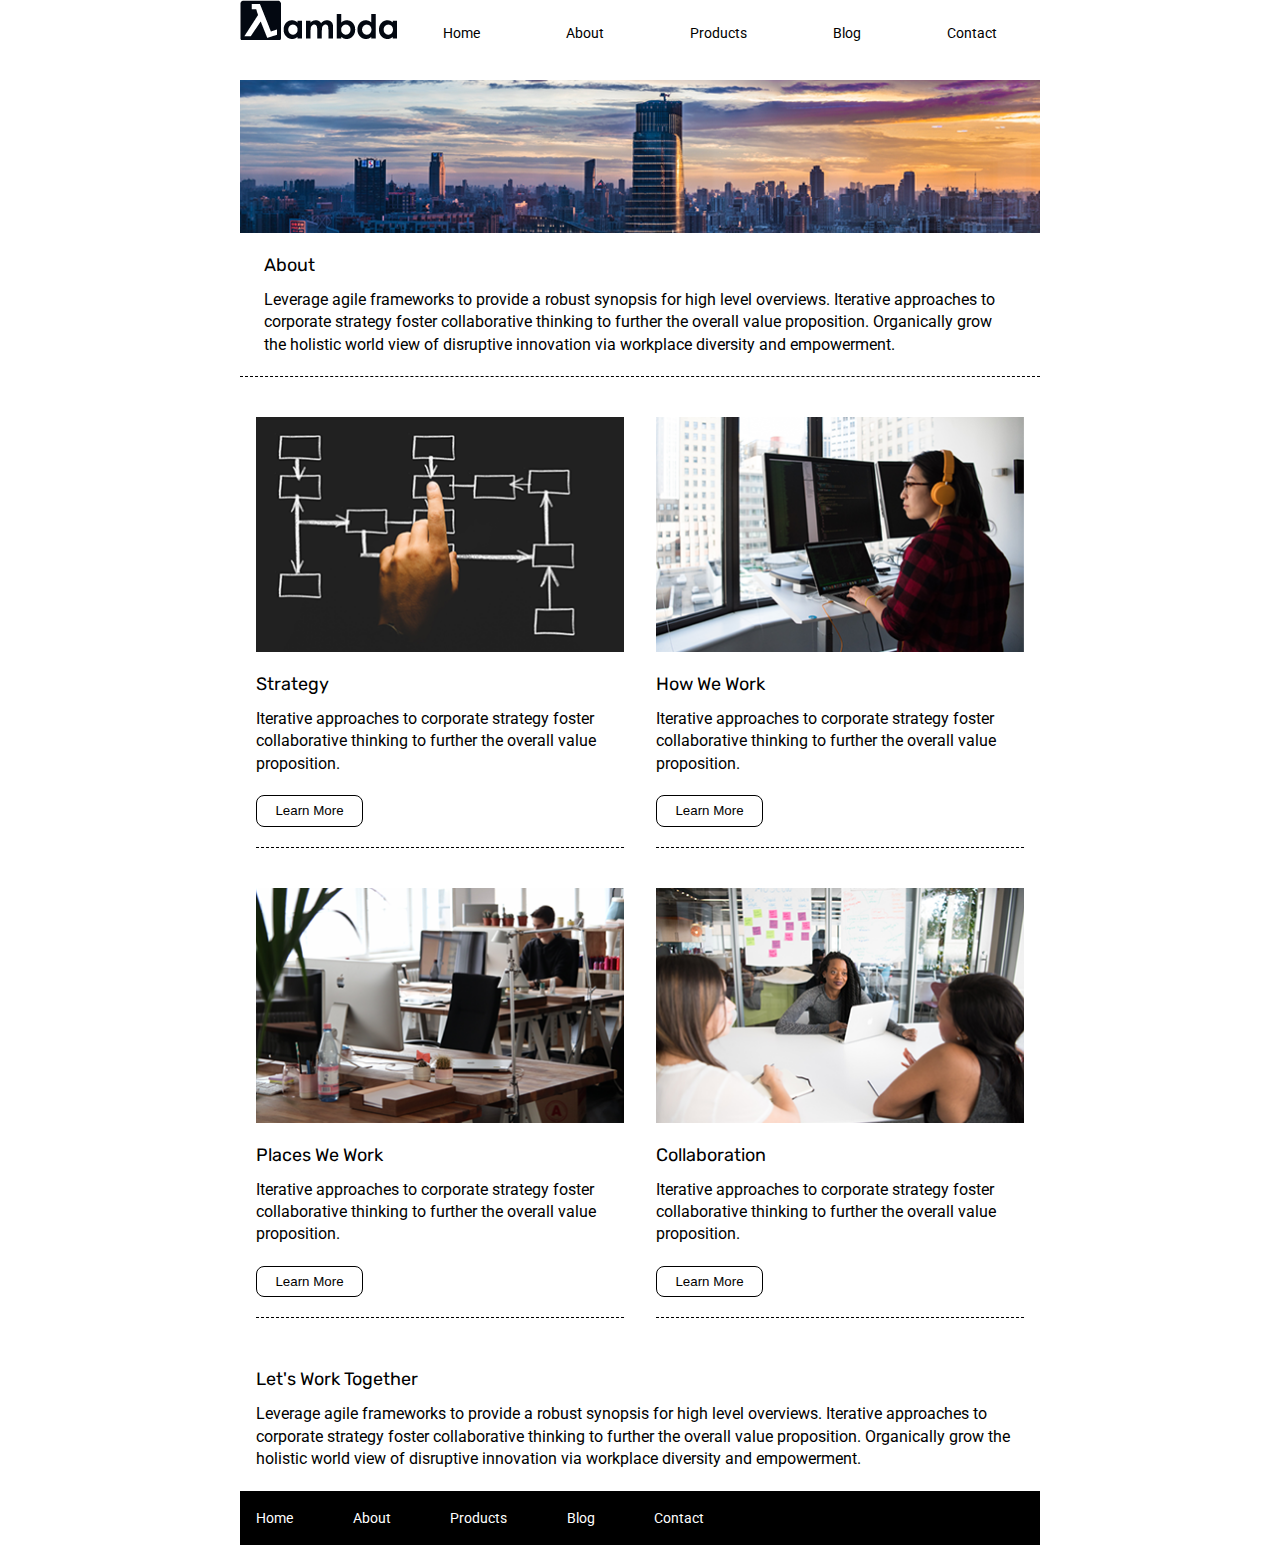
<file: work/lambda-sprint/about.html>
<!doctype html>

<html lang="en">
<head>
  <meta charset="utf-8">

  <title>Sprint Challenge - About</title>

  <link href="https://fonts.googleapis.com/css?family=Roboto|Rubik" rel="stylesheet">
  <link rel="stylesheet" href="css/index.css">

</head>

<body>
    <div class="container about-page">
      <div class="container">
        <div class="nav-bar">
            <div class="logo">
                <img src="img/lambda-black.png" alt="lambda logo black">
            </div>
            <nav>
                <a href="index.html">Home</a>
                <a href="about.html">About</a>
                <a href="">Products</a>
                <a href="">Blog</a>
                <a href="">Contact</a>
            </nav>
        </div>
        <div class="header-image">
            <img src="img/jumbo-about.png" alt="jumbo about header image">
        </div>

      <section class="top-content">
        <div class="text-container-about">
          <h2>About</h2>
          <p>Leverage agile frameworks to provide a robust synopsis for high level overviews. Iterative approaches to corporate strategy foster collaborative thinking to further the overall value proposition. Organically grow the holistic world view of disruptive innovation via workplace diversity and empowerment.</p>
        </div>
      </section>

      <section class="middle-content-about">
        <div class="middle-content-child">
          <div>
            <img src="img/about-plan.png" alt="strategy">
          </div>
          <div class="text-container">
            <h2>Strategy</h2>
            <p>Iterative approaches to corporate strategy foster collaborative thinking to further the overall value proposition.</p>
            <a href=""><button>Learn More</button></a>
          </div>
        </div>
        <div class="middle-content-child">
          <div>
            <img src="img/about-working.png" alt="strategy">
          </div>
          <div class="text-container">
            <h2>How We Work</h2>
            <p>Iterative approaches to corporate strategy foster collaborative thinking to further the overall value proposition.</p> 
            <a href=""><button>Learn More</button></a>
          </div>
        </div>
        <div class="middle-content-child">
          <div>
            <img src="img/about-office.png" alt="strategy">
          </div>
          <div class="text-container">
            <h2>Places We Work</h2>
            <p>Iterative approaches to corporate strategy foster collaborative thinking to further the overall value proposition.</p>
            <a href=""><button>Learn More</button></a>
          </div>
        </div>
        <div class="middle-content-child">
          <div>
            <img src="img/about-meeting.png" alt="strategy">
          </div>
          <div class="text-container">
            <h2>Collaboration</h2>
            <p>Iterative approaches to corporate strategy foster collaborative thinking to further the overall value proposition.</p>
            <a href=""><button>Learn More</button></a>
          </div>
        </div>
      </section>

      <br><br>
      <section class="bottom-content">
        <div class="text-container">
          <h2>Let's Work Together</h2>
          <p>Leverage agile frameworks to provide a robust synopsis for high level overviews. Iterative approaches to corporate strategy foster collaborative thinking to further the overall value proposition. Organically grow the holistic world view of disruptive innovation via workplace diversity and empowerment.</p>
        </div>
      </section>
      <footer>
        <nav>
          <a href="index.html">Home</a>
          <a href="#">About</a>
          <a href="#">Products</a>
          <a href="#">Blog</a>
          <a href="#">Contact</a>
        </nav>
      </footer>
    </div><!-- container -->        
</body>
</html>
</file>
<file: assets/css/noscript.css>
/*
	Dimension by HTML5 UP
	html5up.net | @ajlkn
	Free for personal and commercial use under the CCA 3.0 license (html5up.net/license)
*/

/* BG */

	body.is-preload #bg:before {
		background-color: transparent;
	}

/* Header */

	body.is-preload #header {
		-moz-filter: none;
		-webkit-filter: none;
		-ms-filter: none;
		filter: none;
	}

		body.is-preload #header > * {
			opacity: 1;
		}

		body.is-preload #header .content .inner {
			max-height: none;
			padding: 3rem 2rem;
			opacity: 1;
		}

/* Main */

	#main article {
		opacity: 1;
		margin: 4rem 0 0 0;
	}
</file>
<file: html5up-solid-state/assets/css/noscript.css>
/*
	Solid State by HTML5 UP
	html5up.net | @ajlkn
	Free for personal and commercial use under the CCA 3.0 license (html5up.net/license)
*/

/* Banner */

	body.is-preload #banner .logo {
		-moz-transform: none;
		-webkit-transform: none;
		-ms-transform: none;
		transform: none;
		opacity: 1;
	}

	body.is-preload #banner h2 {
		opacity: 1;
		-moz-transform: none;
		-webkit-transform: none;
		-ms-transform: none;
		transform: none;
		-moz-filter: none;
		-webkit-filter: none;
		-ms-filter: none;
		filter: none;
	}

	body.is-preload #banner p {
		opacity: 01;
		-moz-transform: none;
		-webkit-transform: none;
		-ms-transform: none;
		transform: none;
		-moz-filter: none;
		-webkit-filter: none;
		-ms-filter: none;
		filter: none;
	}
</file>
<file: portfolio/assets/css/noscript.css>
/*
	Dimension by HTML5 UP
	html5up.net | @ajlkn
	Free for personal and commercial use under the CCA 3.0 license (html5up.net/license)
*/

/* BG */

	body.is-preload #bg:before {
		background-color: transparent;
	}

/* Header */

	body.is-preload #header {
		-moz-filter: none;
		-webkit-filter: none;
		-ms-filter: none;
		filter: none;
	}

		body.is-preload #header > * {
			opacity: 1;
		}

		body.is-preload #header .content .inner {
			max-height: none;
			padding: 3rem 2rem;
			opacity: 1;
		}

/* Main */

	#main article {
		opacity: 1;
		margin: 4rem 0 0 0;
	}
</file>
<file: assets/css/main.css>
@import url(fontawesome-all.min.css);
@import url("https://fonts.googleapis.com/css?family=Source+Sans+Pro:300italic,600italic,300,600");

/*
	Dimension by HTML5 UP
	html5up.net | @ajlkn
	Free for personal and commercial use under the CCA 3.0 license (html5up.net/license)
*/

html, body, div, span, applet, object,
iframe, h1, h2, h3, h4, h5, h6, p, blockquote,
pre, a, abbr, acronym, address, big, cite,
code, del, dfn, em, img, ins, kbd, q, s, samp,
small, strike, strong, sub, sup, tt, var, b,
u, i, center, dl, dt, dd, ol, ul, li, fieldset,
form, label, legend, table, caption, tbody,
tfoot, thead, tr, th, td, article, aside,
canvas, details, embed, figure, figcaption,
footer, header, hgroup, menu, nav, output, ruby,
section, summary, time, mark, audio, video {
	margin: 0;
	padding: 0;
	border: 0;
	font-size: 100%;
	font: inherit;
	vertical-align: baseline;}

article, aside, details, figcaption, figure,
footer, header, hgroup, menu, nav, section {
	display: block;}

body {
	line-height: 1;
}

ol, ul {
	list-style: none;
}

blockquote, q {
	quotes: none;
}

	blockquote:before, blockquote:after, q:before, q:after {
		content: '';
		content: none;
	}

table {
	border-collapse: collapse;
	border-spacing: 0;
}

body {
	-webkit-text-size-adjust: none;
}

mark {
	background-color: transparent;
	color: inherit;
}

input::-moz-focus-inner {
	border: 0;
	padding: 0;
}

input, select, textarea {
	-moz-appearance: none;
	-webkit-appearance: none;
	-ms-appearance: none;
	appearance: none;
}

/* Basic */

	@-ms-viewport {
		width: device-width;
	}

	@media screen and (max-width: 480px) {

		html, body {
			min-width: 320px;
		}

	}

	html {
		box-sizing: border-box;
	}

	*, *:before, *:after {
		box-sizing: inherit;
	}

	body {
		background: #1b1f22;
	}

		body.is-preload *, body.is-preload *:before, body.is-preload *:after {
			-moz-animation: none !important;
			-webkit-animation: none !important;
			-ms-animation: none !important;
			animation: none !important;
			-moz-transition: none !important;
			-webkit-transition: none !important;
			-ms-transition: none !important;
			transition: none !important;
		}

/* Type */

	html {
		font-size: 16pt;
	}

		@media screen and (max-width: 1680px) {

			html {
				font-size: 12pt;
			}

		}

		@media screen and (max-width: 736px) {

			html {
				font-size: 11pt;
			}

		}

		@media screen and (max-width: 360px) {

			html {
				font-size: 10pt;
			}

		}

	body, input, select, textarea {
		color: #ffffff;
		font-family: "Source Sans Pro", sans-serif;
		font-weight: 300;
		font-size: 1rem;
		line-height: 1.65;
	}

	a {
		-moz-transition: color 0.2s ease-in-out, background-color 0.2s ease-in-out, border-bottom-color 0.2s ease-in-out;
		-webkit-transition: color 0.2s ease-in-out, background-color 0.2s ease-in-out, border-bottom-color 0.2s ease-in-out;
		-ms-transition: color 0.2s ease-in-out, background-color 0.2s ease-in-out, border-bottom-color 0.2s ease-in-out;
		transition: color 0.2s ease-in-out, background-color 0.2s ease-in-out, border-bottom-color 0.2s ease-in-out;
		border-bottom: dotted 1px rgba(255, 255, 255, 0.5);
		text-decoration: none;
		color: inherit;
	}

		a:hover {
			border-bottom-color: transparent;
		}

	strong, b {
		color: #ffffff;
		font-weight: 600;
	}

	em, i {
		font-style: italic;
	}

	p {
		margin: 0 0 2rem 0;
	}

	h1, h2, h3, h4, h5, h6 {
		color: #ffffff;
		font-weight: 600;
		line-height: 1.5;
		margin: 0 0 1rem 0;
		text-transform: uppercase;
		letter-spacing: 0.2rem;
	}

		h1 a, h2 a, h3 a, h4 a, h5 a, h6 a {
			color: inherit;
			text-decoration: none;
		}

		h1.major, h2.major, h3.major, h4.major, h5.major, h6.major {
			border-bottom: solid 1px #ffffff;
			width: -moz-max-content;
			width: -webkit-max-content;
			width: -ms-max-content;
			width: max-content;
			padding-bottom: 0.5rem;
			margin: 0 0 2rem 0;
		}

	h1 {
		font-size: 2.25rem;
		line-height: 1.3;
		letter-spacing: 0.5rem;
	}

	h2 {
		font-size: 1.5rem;
		line-height: 1.4;
		letter-spacing: 0.5rem;
	}

	h3 {
		font-size: 1rem;
	}

	h4 {
		font-size: 0.8rem;
	}

	h5 {
		font-size: 0.7rem;
	}

	h6 {
		font-size: 0.6rem;
	}

	@media screen and (max-width: 736px) {

		h1 {
			font-size: 1.75rem;
			line-height: 1.4;
		}

		h2 {
			font-size: 1.25em;
			line-height: 1.5;
		}

	}

	sub {
		font-size: 0.8rem;
		position: relative;
		top: 0.5rem;
	}

	sup {
		font-size: 0.8rem;
		position: relative;
		top: -0.5rem;
	}

	blockquote {
		border-left: solid 4px #ffffff;
		font-style: italic;
		margin: 0 0 2rem 0;
		padding: 0.5rem 0 0.5rem 2rem;
	}

	code {
		background: rgba(255, 255, 255, 0.075);
		border-radius: 4px;
		font-family: "Courier New", monospace;
		font-size: 0.9rem;
		margin: 0 0.25rem;
		padding: 0.25rem 0.65rem;
	}

	pre {
		-webkit-overflow-scrolling: touch;
		font-family: "Courier New", monospace;
		font-size: 0.9rem;
		margin: 0 0 2rem 0;
	}

		pre code {
			display: block;
			line-height: 1.75;
			padding: 1rem 1.5rem;
			overflow-x: auto;
		}

	hr {
		border: 0;
		border-bottom: solid 1px #ffffff;
		margin: 2.75rem 0;
	}

	.align-left {
		text-align: left;
	}

	.align-center {
		text-align: center;
	}

	.align-right {
		text-align: right;
	}

/* Form */

	form {
		margin: 0 0 2rem 0;
	}

		form > :last-child {
			margin-bottom: 0;
		}

		form > .fields {
			display: -moz-flex;
			display: -webkit-flex;
			display: -ms-flex;
			display: flex;
			-moz-flex-wrap: wrap;
			-webkit-flex-wrap: wrap;
			-ms-flex-wrap: wrap;
			flex-wrap: wrap;
			width: calc(100% + 3rem);
			margin: -1.5rem 0 2rem -1.5rem;
		}

			form > .fields > .field {
				-moz-flex-grow: 0;
				-webkit-flex-grow: 0;
				-ms-flex-grow: 0;
				flex-grow: 0;
				-moz-flex-shrink: 0;
				-webkit-flex-shrink: 0;
				-ms-flex-shrink: 0;
				flex-shrink: 0;
				padding: 1.5rem 0 0 1.5rem;
				width: calc(100% - 1.5rem);
			}

				form > .fields > .field.half {
					width: calc(50% - 0.75rem);
				}

				form > .fields > .field.third {
					width: calc(100%/3 - 0.5rem);
				}

				form > .fields > .field.quarter {
					width: calc(25% - 0.375rem);
				}

		@media screen and (max-width: 480px) {

			form > .fields {
				width: calc(100% + 3rem);
				margin: -1.5rem 0 2rem -1.5rem;
			}

				form > .fields > .field {
					padding: 1.5rem 0 0 1.5rem;
					width: calc(100% - 1.5rem);
				}

					form > .fields > .field.half {
						width: calc(100% - 1.5rem);
					}

					form > .fields > .field.third {
						width: calc(100% - 1.5rem);
					}

					form > .fields > .field.quarter {
						width: calc(100% - 1.5rem);
					}

		}

	label {
		color: #ffffff;
		display: block;
		font-size: 0.8rem;
		font-weight: 300;
		letter-spacing: 0.2rem;
		line-height: 1.5;
		margin: 0 0 1rem 0;
		text-transform: uppercase;
	}

	input[type="text"],
	input[type="password"],
	input[type="email"],
	input[type="tel"],
	select,
	textarea {
		-moz-appearance: none;
		-webkit-appearance: none;
		-ms-appearance: none;
		appearance: none;
		-moz-transition: border-color 0.2s ease-in-out, box-shadow 0.2s ease-in-out, background-color 0.2s ease-in-out;
		-webkit-transition: border-color 0.2s ease-in-out, box-shadow 0.2s ease-in-out, background-color 0.2s ease-in-out;
		-ms-transition: border-color 0.2s ease-in-out, box-shadow 0.2s ease-in-out, background-color 0.2s ease-in-out;
		transition: border-color 0.2s ease-in-out, box-shadow 0.2s ease-in-out, background-color 0.2s ease-in-out;
		background-color: transparent;
		border-radius: 4px;
		border: solid 1px #ffffff;
		color: inherit;
		display: block;
		outline: 0;
		padding: 0 1rem;
		text-decoration: none;
		width: 100%;
	}

		input[type="text"]:invalid,
		input[type="password"]:invalid,
		input[type="email"]:invalid,
		input[type="tel"]:invalid,
		select:invalid,
		textarea:invalid {
			box-shadow: none;
		}

		input[type="text"]:focus,
		input[type="password"]:focus,
		input[type="email"]:focus,
		input[type="tel"]:focus,
		select:focus,
		textarea:focus {
			background: rgba(255, 255, 255, 0.075);
			border-color: #ffffff;
			box-shadow: 0 0 0 1px #ffffff;
		}

	select {
		background-image: url("data:image/svg+xml;charset=utf8,%3Csvg xmlns='http://www.w3.org/2000/svg' width='40' height='40' preserveAspectRatio='none' viewBox='0 0 40 40'%3E%3Cpath d='M9.4,12.3l10.4,10.4l10.4-10.4c0.2-0.2,0.5-0.4,0.9-0.4c0.3,0,0.6,0.1,0.9,0.4l3.3,3.3c0.2,0.2,0.4,0.5,0.4,0.9 c0,0.4-0.1,0.6-0.4,0.9L20.7,31.9c-0.2,0.2-0.5,0.4-0.9,0.4c-0.3,0-0.6-0.1-0.9-0.4L4.3,17.3c-0.2-0.2-0.4-0.5-0.4-0.9 c0-0.4,0.1-0.6,0.4-0.9l3.3-3.3c0.2-0.2,0.5-0.4,0.9-0.4S9.1,12.1,9.4,12.3z' fill='%23ffffff' /%3E%3C/svg%3E");
		background-size: 1.25rem;
		background-repeat: no-repeat;
		background-position: calc(100% - 1rem) center;
		height: 2.75rem;
		padding-right: 2.75rem;
		text-overflow: ellipsis;
	}

		select option {
			color: #ffffff;
			background: #1b1f22;
		}

		select:focus::-ms-value {
			background-color: transparent;
		}

		select::-ms-expand {
			display: none;
		}

	input[type="text"],
	input[type="password"],
	input[type="email"],
	select {
		height: 2.75rem;
	}

	textarea {
		padding: 0.75rem 1rem;
	}

	input[type="checkbox"],
	input[type="radio"] {
		-moz-appearance: none;
		-webkit-appearance: none;
		-ms-appearance: none;
		appearance: none;
		display: block;
		float: left;
		margin-right: -2rem;
		opacity: 0;
		width: 1rem;
		z-index: -1;
	}

		input[type="checkbox"] + label,
		input[type="radio"] + label {
			text-decoration: none;
			-moz-user-select: none;
			-webkit-user-select: none;
			-ms-user-select: none;
			user-select: none;
			color: #ffffff;
			cursor: pointer;
			display: inline-block;
			font-size: 0.8rem;
			font-weight: 300;
			margin: 0 0 0.5rem 0;
			padding-left: 2.65rem;
			padding-right: 0.75rem;
			position: relative;
		}

			input[type="checkbox"] + label:before,
			input[type="radio"] + label:before {
				-moz-osx-font-smoothing: grayscale;
				-webkit-font-smoothing: antialiased;
				display: inline-block;
				font-style: normal;
				font-variant: normal;
				text-rendering: auto;
				line-height: 1;
				text-transform: none !important;
				font-family: 'Font Awesome 5 Free';
				font-weight: 900;
			}

			input[type="checkbox"] + label:before,
			input[type="radio"] + label:before {
				-moz-transition: border-color 0.2s ease-in-out, box-shadow 0.2s ease-in-out, background-color 0.2s ease-in-out;
				-webkit-transition: border-color 0.2s ease-in-out, box-shadow 0.2s ease-in-out, background-color 0.2s ease-in-out;
				-ms-transition: border-color 0.2s ease-in-out, box-shadow 0.2s ease-in-out, background-color 0.2s ease-in-out;
				transition: border-color 0.2s ease-in-out, box-shadow 0.2s ease-in-out, background-color 0.2s ease-in-out;
				border-radius: 4px;
				border: solid 1px #ffffff;
				content: '';
				display: inline-block;
				height: 1.65rem;
				left: 0;
				line-height: 1.65rem;
				position: absolute;
				text-align: center;
				top: -0.15rem;
				width: 1.65rem;
			}

		input[type="checkbox"]:checked + label:before,
		input[type="radio"]:checked + label:before {
			background: #ffffff !important;
			border-color: #ffffff !important;
			color: #1b1f22;
			content: '\f00c';
		}

		input[type="checkbox"]:focus + label:before,
		input[type="radio"]:focus + label:before {
			background: rgba(255, 255, 255, 0.075);
			border-color: #ffffff;
			box-shadow: 0 0 0 1px #ffffff;
		}

	input[type="checkbox"] + label:before {
		border-radius: 4px;
	}

	input[type="radio"] + label:before {
		border-radius: 100%;
	}

	::-webkit-input-placeholder {
		color: rgba(255, 255, 255, 0.5) !important;
		opacity: 1.0;
	}

	:-moz-placeholder {
		color: rgba(255, 255, 255, 0.5) !important;
		opacity: 1.0;
	}

	::-moz-placeholder {
		color: rgba(255, 255, 255, 0.5) !important;
		opacity: 1.0;
	}

	:-ms-input-placeholder {
		color: rgba(255, 255, 255, 0.5) !important;
		opacity: 1.0;
	}

	.formerize-placeholder {
		color: rgba(255, 255, 255, 0.5) !important;
		opacity: 1.0;
	}

/* Box */

	.box {
		border-radius: 4px;
		border: solid 1px #ffffff;
		margin-bottom: 2rem;
		padding: 1.5em;
	}

		.box > :last-child,
		.box > :last-child > :last-child,
		.box > :last-child > :last-child > :last-child {
			margin-bottom: 0;
		}

		.box.alt {
			border: 0;
			border-radius: 0;
			padding: 0;
		}

/* Icon */

	.icon {
		text-decoration: none;
		border-bottom: none;
		position: relative;
	}

		.icon:before {
			-moz-osx-font-smoothing: grayscale;
			-webkit-font-smoothing: antialiased;
			display: inline-block;
			font-style: normal;
			font-variant: normal;
			text-rendering: auto;
			line-height: 1;
			text-transform: none !important;
			font-family: 'Font Awesome 5 Free';
			font-weight: 400;
		}

		.icon > .label {
			display: none;
		}

		.icon:before {
			line-height: inherit;
		}

		.icon.solid:before {
			font-weight: 900;
		}

		.icon.brands:before {
			font-family: 'Font Awesome 5 Brands';
		}

/* Image */

	.image {
		border-radius: 4px;
		border: 0;
		display: inline-block;
		position: relative;
	}

		.image:before {
			pointer-events: none;
			background-image: url("../../images/overlay.png");
			background-color: rgba(19, 21, 25, 0.5);
			border-radius: 4px;
			content: '';
			display: block;
			height: 100%;
			left: 0;
			opacity: 0.5;
			position: absolute;
			top: 0;
			width: 100%;
		}

		.image img {
			border-radius: 4px;
			display: block;
		}

		.image.left, .image.right {
			max-width: 40%;
		}

			.image.left img, .image.right img {
				width: 100%;
			}

		.image.left {
			float: left;
			padding: 0 1.5em 1em 0;
			top: 0.25em;
		}

		.image.right {
			float: right;
			padding: 0 0 1em 1.5em;
			top: 0.25em;
		}

		.image.fit {
			display: block;
			margin: 0 0 2rem 0;
			width: 100%;
		}

			.image.fit img {
				width: 100%;
			}

		.image.main {
			display: block;
			margin: 2.5rem 0;
			width: 100%;
		}

			.image.main img {
				width: 100%;
			}

		@media screen and (max-width: 736px) {

			.image.main {
				margin: 2rem 0;
			}

		}

		@media screen and (max-width: 480px) {

			.image.main {
				margin: 1.5rem 0;
			}

		}

/* List */

	ol {
		list-style: decimal;
		margin: 0 0 2rem 0;
		padding-left: 1.25em;
	}

		ol li {
			padding-left: 0.25em;
		}

	ul {
		list-style: disc;
		margin: 0 0 2rem 0;
		padding-left: 1em;
	}

		ul li {
			padding-left: 0.5em;
		}

		ul.alt {
			list-style: none;
			padding-left: 0;
		}

			ul.alt li {
				border-top: solid 1px #ffffff;
				padding: 0.5em 0;
			}

				ul.alt li:first-child {
					border-top: 0;
					padding-top: 0;
				}

	dl {
		margin: 0 0 2rem 0;
	}

		dl dt {
			display: block;
			font-weight: 600;
			margin: 0 0 1rem 0;
		}

		dl dd {
			margin-left: 2rem;
		}

/* Actions */

	ul.actions {
		display: -moz-flex;
		display: -webkit-flex;
		display: -ms-flex;
		display: flex;
		cursor: default;
		list-style: none;
		margin-left: -1rem;
		padding-left: 0;
	}

		ul.actions li {
			padding: 0 0 0 1rem;
			vertical-align: middle;
		}

		ul.actions.special {
			-moz-justify-content: center;
			-webkit-justify-content: center;
			-ms-justify-content: center;
			justify-content: center;
			width: 100%;
			margin-left: 0;
		}

			ul.actions.special li:first-child {
				padding-left: 0;
			}

		ul.actions.stacked {
			-moz-flex-direction: column;
			-webkit-flex-direction: column;
			-ms-flex-direction: column;
			flex-direction: column;
			margin-left: 0;
		}

			ul.actions.stacked li {
				padding: 1.3rem 0 0 0;
			}

				ul.actions.stacked li:first-child {
					padding-top: 0;
				}

		ul.actions.fit {
			width: calc(100% + 1rem);
		}

			ul.actions.fit li {
				-moz-flex-grow: 1;
				-webkit-flex-grow: 1;
				-ms-flex-grow: 1;
				flex-grow: 1;
				-moz-flex-shrink: 1;
				-webkit-flex-shrink: 1;
				-ms-flex-shrink: 1;
				flex-shrink: 1;
				width: 100%;
			}

				ul.actions.fit li > * {
					width: 100%;
				}

			ul.actions.fit.stacked {
				width: 100%;
			}

		@media screen and (max-width: 480px) {

			ul.actions:not(.fixed) {
				-moz-flex-direction: column;
				-webkit-flex-direction: column;
				-ms-flex-direction: column;
				flex-direction: column;
				margin-left: 0;
				width: 100% !important;
			}

				ul.actions:not(.fixed) li {
					-moz-flex-grow: 1;
					-webkit-flex-grow: 1;
					-ms-flex-grow: 1;
					flex-grow: 1;
					-moz-flex-shrink: 1;
					-webkit-flex-shrink: 1;
					-ms-flex-shrink: 1;
					flex-shrink: 1;
					padding: 1rem 0 0 0;
					text-align: center;
					width: 100%;
				}

					ul.actions:not(.fixed) li > * {
						width: 100%;
					}

					ul.actions:not(.fixed) li:first-child {
						padding-top: 0;
					}

					ul.actions:not(.fixed) li input[type="submit"],
					ul.actions:not(.fixed) li input[type="reset"],
					ul.actions:not(.fixed) li input[type="button"],
					ul.actions:not(.fixed) li button,
					ul.actions:not(.fixed) li .button {
						width: 100%;
					}

						ul.actions:not(.fixed) li input[type="submit"].icon:before,
						ul.actions:not(.fixed) li input[type="reset"].icon:before,
						ul.actions:not(.fixed) li input[type="button"].icon:before,
						ul.actions:not(.fixed) li button.icon:before,
						ul.actions:not(.fixed) li .button.icon:before {
							margin-left: -0.5em;
						}

		}

/* Icons */

	ul.icons {
		cursor: default;
		list-style: none;
		padding-left: 0;
	}

		ul.icons li {
			display: inline-block;
			padding: 0 0.75em 0 0;
		}

			ul.icons li:last-child {
				padding-right: 0;
			}

			ul.icons li a {
				border-radius: 100%;
				box-shadow: inset 0 0 0 1px #ffffff;
				display: inline-block;
				height: 2.25rem;
				line-height: 2.25rem;
				text-align: center;
				width: 2.25rem;
			}

				ul.icons li a:hover {
					background-color: rgba(255, 255, 255, 0.075);
				}

				ul.icons li a:active {
					background-color: rgba(255, 255, 255, 0.175);
				}

/* Table */

	.table-wrapper {
		-webkit-overflow-scrolling: touch;
		overflow-x: auto;
	}

	table {
		margin: 0 0 2rem 0;
		width: 100%;
	}

		table tbody tr {
			border: solid 1px #ffffff;
			border-left: 0;
			border-right: 0;
		}

			table tbody tr:nth-child(2n + 1) {
				background-color: rgba(255, 255, 255, 0.075);
			}

		table td {
			padding: 0.75em 0.75em;
		}

		table th {
			color: #ffffff;
			font-size: 0.9em;
			font-weight: 600;
			padding: 0 0.75em 0.75em 0.75em;
			text-align: left;
		}

		table thead {
			border-bottom: solid 2px #ffffff;
		}

		table tfoot {
			border-top: solid 2px #ffffff;
		}

		table.alt {
			border-collapse: separate;
		}

			table.alt tbody tr td {
				border: solid 1px #ffffff;
				border-left-width: 0;
				border-top-width: 0;
			}

				table.alt tbody tr td:first-child {
					border-left-width: 1px;
				}

			table.alt tbody tr:first-child td {
				border-top-width: 1px;
			}

			table.alt thead {
				border-bottom: 0;
			}

			table.alt tfoot {
				border-top: 0;
			}

/* Button */

	input[type="submit"],
	input[type="reset"],
	input[type="button"],
	button,
	.button {
		-moz-appearance: none;
		-webkit-appearance: none;
		-ms-appearance: none;
		appearance: none;
		-moz-transition: background-color 0.2s ease-in-out, color 0.2s ease-in-out;
		-webkit-transition: background-color 0.2s ease-in-out, color 0.2s ease-in-out;
		-ms-transition: background-color 0.2s ease-in-out, color 0.2s ease-in-out;
		transition: background-color 0.2s ease-in-out, color 0.2s ease-in-out;
		background-color: transparent;
		border-radius: 4px;
		border: 0;
		box-shadow: inset 0 0 0 1px #ffffff;
		color: #ffffff !important;
		cursor: pointer;
		display: inline-block;
		font-size: 0.8rem;
		font-weight: 300;
		height: 2.75rem;
		letter-spacing: 0.2rem;
		line-height: 2.75rem;
		outline: 0;
		padding: 0 1.25rem 0 1.35rem;
		text-align: center;
		text-decoration: none;
		text-transform: uppercase;
		white-space: nowrap;
	}

		input[type="submit"]:hover,
		input[type="reset"]:hover,
		input[type="button"]:hover,
		button:hover,
		.button:hover {
			background-color: rgba(255, 255, 255, 0.075);
		}

		input[type="submit"]:active,
		input[type="reset"]:active,
		input[type="button"]:active,
		button:active,
		.button:active {
			background-color: rgba(255, 255, 255, 0.175);
		}

		input[type="submit"].icon:before,
		input[type="reset"].icon:before,
		input[type="button"].icon:before,
		button.icon:before,
		.button.icon:before {
			margin-right: 0.5em;
		}

		input[type="submit"].fit,
		input[type="reset"].fit,
		input[type="button"].fit,
		button.fit,
		.button.fit {
			width: 100%;
		}

		input[type="submit"].small,
		input[type="reset"].small,
		input[type="button"].small,
		button.small,
		.button.small {
			font-size: 0.6rem;
			height: 2.0625rem;
			line-height: 2.0625rem;
		}

		input[type="submit"].primary,
		input[type="reset"].primary,
		input[type="button"].primary,
		button.primary,
		.button.primary {
			background-color: #ffffff;
			color: #1b1f22 !important;
			font-weight: 600;
		}

		input[type="submit"].disabled, input[type="submit"]:disabled,
		input[type="reset"].disabled,
		input[type="reset"]:disabled,
		input[type="button"].disabled,
		input[type="button"]:disabled,
		button.disabled,
		button:disabled,
		.button.disabled,
		.button:disabled {
			pointer-events: none;
			cursor: default;
			opacity: 0.25;
		}

	input[type="submit"],
	input[type="reset"],
	input[type="button"],
	button {
		line-height: calc(2.75rem - 2px);
	}

/* BG */

	#bg {
		-moz-transform: scale(1.0);
		-webkit-transform: scale(1.0);
		-ms-transform: scale(1.0);
		transform: scale(1.0);
		-webkit-backface-visibility: hidden;
		position: fixed;
		top: 0;
		left: 0;
		width: 100%;
		height: 100vh;
		z-index: 1;
	}

		#bg:before, #bg:after {
			content: '';
			display: block;
			position: absolute;
			top: 0;
			left: 0;
			width: 100%;
			height: 100%;
		}

		#bg:before {
			-moz-transition: background-color 2.5s ease-in-out;
			-webkit-transition: background-color 2.5s ease-in-out;
			-ms-transition: background-color 2.5s ease-in-out;
			transition: background-color 2.5s ease-in-out;
			-moz-transition-delay: 0.75s;
			-webkit-transition-delay: 0.75s;
			-ms-transition-delay: 0.75s;
			transition-delay: 0.75s;
			background-image: linear-gradient(to top, rgba(19, 21, 25, 0.5), rgba(19, 21, 25, 0.5)), url("../../images/overlay.png");
			background-size: auto,
 256px 256px;
			background-position: center,
 center;
			background-repeat: no-repeat,
 repeat;
			z-index: 2;
		}

		#bg:after {
			-moz-transform: scale(1.125);
			-webkit-transform: scale(1.125);
			-ms-transform: scale(1.125);
			transform: scale(1.125);
			-moz-transition: -moz-transform 0.325s ease-in-out, -moz-filter 0.325s ease-in-out;
			-webkit-transition: -webkit-transform 0.325s ease-in-out, -webkit-filter 0.325s ease-in-out;
			-ms-transition: -ms-transform 0.325s ease-in-out, -ms-filter 0.325s ease-in-out;
			transition: transform 0.325s ease-in-out, filter 0.325s ease-in-out;
			background-image: url("../../images/black-pen-near-iphone-and-apple-magic-keyboard-934062.jpg");
			background-position: center;
			background-size: cover;
			background-repeat: no-repeat;
			z-index: 1;
		}

		body.is-article-visible #bg:after {
			-moz-transform: scale(1.0825);
			-webkit-transform: scale(1.0825);
			-ms-transform: scale(1.0825);
			transform: scale(1.0825);
			-moz-filter: blur(0.2rem);
			-webkit-filter: blur(0.2rem);
			-ms-filter: blur(0.2rem);
			filter: blur(0.2rem);
		}

		body.is-preload #bg:before {
			background-color: #000000;
		}

/* Wrapper */

	#wrapper {
		display: -moz-flex;
		display: -webkit-flex;
		display: -ms-flex;
		display: flex;
		-moz-flex-direction: column;
		-webkit-flex-direction: column;
		-ms-flex-direction: column;
		flex-direction: column;
		-moz-align-items: center;
		-webkit-align-items: center;
		-ms-align-items: center;
		align-items: center;
		-moz-justify-content: space-between;
		-webkit-justify-content: space-between;
		-ms-justify-content: space-between;
		justify-content: space-between;
		position: relative;
		min-height: 100vh;
		width: 100%;
		padding: 4rem 2rem;
		z-index: 3;
	}

		#wrapper:before {
			content: '';
			display: block;
		}

		@media screen and (max-width: 1680px) {

			#wrapper {
				padding: 3rem 2rem;
			}

		}

		@media screen and (max-width: 736px) {

			#wrapper {
				padding: 2rem 1rem;
			}

		}

		@media screen and (max-width: 480px) {

			#wrapper {
				padding: 1rem;
			}

		}

/* Header */

	#header {
		display: -moz-flex;
		display: -webkit-flex;
		display: -ms-flex;
		display: flex;
		-moz-flex-direction: column;
		-webkit-flex-direction: column;
		-ms-flex-direction: column;
		flex-direction: column;
		-moz-align-items: center;
		-webkit-align-items: center;
		-ms-align-items: center;
		align-items: center;
		-moz-transition: -moz-transform 0.325s ease-in-out, -moz-filter 0.325s ease-in-out, opacity 0.325s ease-in-out;
		-webkit-transition: -webkit-transform 0.325s ease-in-out, -webkit-filter 0.325s ease-in-out, opacity 0.325s ease-in-out;
		-ms-transition: -ms-transform 0.325s ease-in-out, -ms-filter 0.325s ease-in-out, opacity 0.325s ease-in-out;
		transition: transform 0.325s ease-in-out, filter 0.325s ease-in-out, opacity 0.325s ease-in-out;
		background-image: -moz-radial-gradient(rgba(0, 0, 0, 0.25) 25%, rgba(0, 0, 0, 0) 55%);
		background-image: -webkit-radial-gradient(rgba(0, 0, 0, 0.25) 25%, rgba(0, 0, 0, 0) 55%);
		background-image: -ms-radial-gradient(rgba(0, 0, 0, 0.25) 25%, rgba(0, 0, 0, 0) 55%);
		background-image: radial-gradient(rgba(0, 0, 0, 0.25) 25%, rgba(0, 0, 0, 0) 55%);
		max-width: 100%;
		text-align: center;
	}

		#header > * {
			-moz-transition: opacity 0.325s ease-in-out;
			-webkit-transition: opacity 0.325s ease-in-out;
			-ms-transition: opacity 0.325s ease-in-out;
			transition: opacity 0.325s ease-in-out;
			position: relative;
			margin-top: 3.5rem;
		}

			#header > *:before {
				content: '';
				display: block;
				position: absolute;
				top: calc(-3.5rem - 1px);
				left: calc(50% - 1px);
				width: 1px;
				height: calc(3.5rem + 1px);
				background: #ffffff;
			}

		#header > :first-child {
			margin-top: 0;
		}

			#header > :first-child:before {
				display: none;
			}

		#header .logo {
			width: 5.5rem;
			height: 5.5rem;
			line-height: 5.5rem;
			border: solid 1px #ffffff;
			border-radius: 100%;
		}

			#header .logo .icon:before {
				font-size: 2rem;
			}

		#header .content {
			border-style: solid;
			border-color: #ffffff;
			border-top-width: 1px;
			border-bottom-width: 1px;
			max-width: 100%;
		}

			#header .content .inner {
				-moz-transition: max-height 0.75s ease, padding 0.75s ease, opacity 0.325s ease-in-out;
				-webkit-transition: max-height 0.75s ease, padding 0.75s ease, opacity 0.325s ease-in-out;
				-ms-transition: max-height 0.75s ease, padding 0.75s ease, opacity 0.325s ease-in-out;
				transition: max-height 0.75s ease, padding 0.75s ease, opacity 0.325s ease-in-out;
				-moz-transition-delay: 0.25s;
				-webkit-transition-delay: 0.25s;
				-ms-transition-delay: 0.25s;
				transition-delay: 0.25s;
				padding: 3rem 2rem;
				max-height: 40rem;
				overflow: hidden;
			}

				#header .content .inner > :last-child {
					margin-bottom: 0;
				}

			#header .content p {
				text-transform: uppercase;
				letter-spacing: 0.2rem;
				font-size: 0.8rem;
				line-height: 2;
			}

		#header nav ul {
			display: -moz-flex;
			display: -webkit-flex;
			display: -ms-flex;
			display: flex;
			margin-bottom: 0;
			list-style: none;
			padding-left: 0;
			border: solid 1px #ffffff;
			border-radius: 4px;
		}

			#header nav ul li {
				padding-left: 0;
				border-left: solid 1px #ffffff;
			}

				#header nav ul li:first-child {
					border-left: 0;
				}

				#header nav ul li a {
					display: block;
					min-width: 7.5rem;
					height: 2.75rem;
					line-height: 2.75rem;
					padding: 0 1.25rem 0 1.45rem;
					text-transform: uppercase;
					letter-spacing: 0.2rem;
					font-size: 0.8rem;
					border-bottom: 0;
				}

					#header nav ul li a:hover {
						background-color: rgba(255, 255, 255, 0.075);
					}

					#header nav ul li a:active {
						background-color: rgba(255, 255, 255, 0.175);
					}

		#header nav.use-middle:after {
			content: '';
			display: block;
			position: absolute;
			top: 0;
			left: calc(50% - 1px);
			width: 1px;
			height: 100%;
			background: #ffffff;
		}

		#header nav.use-middle ul li.is-middle {
			border-left: 0;
		}

		body.is-article-visible #header {
			-moz-transform: scale(0.95);
			-webkit-transform: scale(0.95);
			-ms-transform: scale(0.95);
			transform: scale(0.95);
			-moz-filter: blur(0.1rem);
			-webkit-filter: blur(0.1rem);
			-ms-filter: blur(0.1rem);
			filter: blur(0.1rem);
			opacity: 0;
		}

		body.is-preload #header {
			-moz-filter: blur(0.125rem);
			-webkit-filter: blur(0.125rem);
			-ms-filter: blur(0.125rem);
			filter: blur(0.125rem);
		}

			body.is-preload #header > * {
				opacity: 0;
			}

			body.is-preload #header .content .inner {
				max-height: 0;
				padding-top: 0;
				padding-bottom: 0;
				opacity: 0;
			}

		@media screen and (max-width: 980px) {

			#header .content p br {
				display: none;
			}

		}

		@media screen and (max-width: 736px) {

			#header > * {
				margin-top: 2rem;
			}

				#header > *:before {
					top: calc(-2rem - 1px);
					height: calc(2rem + 1px);
				}

			#header .logo {
				width: 4.75rem;
				height: 4.75rem;
				line-height: 4.75rem;
			}

				#header .logo .icon:before {
					font-size: 1.75rem;
				}

			#header .content .inner {
				padding: 2.5rem 1rem;
			}

			#header .content p {
				line-height: 1.875;
			}

		}

		@media screen and (max-width: 480px) {

			#header {
				padding: 1.5rem 0;
			}

				#header .content .inner {
					padding: 2.5rem 0;
				}

				#header nav ul {
					-moz-flex-direction: column;
					-webkit-flex-direction: column;
					-ms-flex-direction: column;
					flex-direction: column;
					min-width: 10rem;
					max-width: 100%;
				}

					#header nav ul li {
						border-left: 0;
						border-top: solid 1px #ffffff;
					}

						#header nav ul li:first-child {
							border-top: 0;
						}

						#header nav ul li a {
							height: 3rem;
							line-height: 3rem;
							min-width: 0;
							width: 100%;
						}

				#header nav.use-middle:after {
					display: none;
				}

		}

/* Main */

	#main {
		-moz-flex-grow: 1;
		-webkit-flex-grow: 1;
		-ms-flex-grow: 1;
		flex-grow: 1;
		-moz-flex-shrink: 1;
		-webkit-flex-shrink: 1;
		-ms-flex-shrink: 1;
		flex-shrink: 1;
		display: -moz-flex;
		display: -webkit-flex;
		display: -ms-flex;
		display: flex;
		-moz-align-items: center;
		-webkit-align-items: center;
		-ms-align-items: center;
		align-items: center;
		-moz-justify-content: center;
		-webkit-justify-content: center;
		-ms-justify-content: center;
		justify-content: center;
		-moz-flex-direction: column;
		-webkit-flex-direction: column;
		-ms-flex-direction: column;
		flex-direction: column;
		position: relative;
		max-width: 100%;
		z-index: 3;
	}

		#main article {
			-moz-transform: translateY(0.25rem);
			-webkit-transform: translateY(0.25rem);
			-ms-transform: translateY(0.25rem);
			transform: translateY(0.25rem);
			-moz-transition: opacity 0.325s ease-in-out, -moz-transform 0.325s ease-in-out;
			-webkit-transition: opacity 0.325s ease-in-out, -webkit-transform 0.325s ease-in-out;
			-ms-transition: opacity 0.325s ease-in-out, -ms-transform 0.325s ease-in-out;
			transition: opacity 0.325s ease-in-out, transform 0.325s ease-in-out;
			padding: 4.5rem 2.5rem 1.5rem 2.5rem ;
			position: relative;
			width: 40rem;
			max-width: 100%;
			background-color: rgba(27, 31, 34, 0.85);
			border-radius: 4px;
			opacity: 0;
		}

			#main article.active {
				-moz-transform: translateY(0);
				-webkit-transform: translateY(0);
				-ms-transform: translateY(0);
				transform: translateY(0);
				opacity: 1;
			}

			#main article .close {
				display: block;
				position: absolute;
				top: 0;
				right: 0;
				width: 4rem;
				height: 4rem;
				cursor: pointer;
				text-indent: 4rem;
				overflow: hidden;
				white-space: nowrap;
			}

				#main article .close:before {
					-moz-transition: background-color 0.2s ease-in-out;
					-webkit-transition: background-color 0.2s ease-in-out;
					-ms-transition: background-color 0.2s ease-in-out;
					transition: background-color 0.2s ease-in-out;
					content: '';
					display: block;
					position: absolute;
					top: 0.75rem;
					left: 0.75rem;
					width: 2.5rem;
					height: 2.5rem;
					border-radius: 100%;
					background-position: center;
					background-image: url("data:image/svg+xml;charset=utf8,%3Csvg xmlns='http://www.w3.org/2000/svg' xmlns:xlink='http://www.w3.org/1999/xlink' width='20px' height='20px' viewBox='0 0 20 20' zoomAndPan='disable'%3E%3Cstyle%3Eline %7B stroke: %23ffffff%3B stroke-width: 1%3B %7D%3C/style%3E%3Cline x1='2' y1='2' x2='18' y2='18' /%3E%3Cline x1='18' y1='2' x2='2' y2='18' /%3E%3C/svg%3E");
					background-size: 20px 20px;
					background-repeat: no-repeat;
				}

				#main article .close:hover:before {
					background-color: rgba(255, 255, 255, 0.075);
				}

				#main article .close:active:before {
					background-color: rgba(255, 255, 255, 0.175);
				}

		@media screen and (max-width: 736px) {

			#main article {
				padding: 3.5rem 2rem 0.5rem 2rem ;
			}

				#main article .close:before {
					top: 0.875rem;
					left: 0.875rem;
					width: 2.25rem;
					height: 2.25rem;
					background-size: 14px 14px;
				}

		}

		@media screen and (max-width: 480px) {

			#main article {
				padding: 3rem 1.5rem 0.5rem 1.5rem ;
			}

		}

/* Footer */

	#footer {
		-moz-transition: -moz-transform 0.325s ease-in-out, -moz-filter 0.325s ease-in-out, opacity 0.325s ease-in-out;
		-webkit-transition: -webkit-transform 0.325s ease-in-out, -webkit-filter 0.325s ease-in-out, opacity 0.325s ease-in-out;
		-ms-transition: -ms-transform 0.325s ease-in-out, -ms-filter 0.325s ease-in-out, opacity 0.325s ease-in-out;
		transition: transform 0.325s ease-in-out, filter 0.325s ease-in-out, opacity 0.325s ease-in-out;
		width: 100%;
		max-width: 100%;
		margin-top: 2rem;
		text-align: center;
	}

		#footer .copyright {
			letter-spacing: 0.2rem;
			font-size: 0.6rem;
			opacity: 0.75;
			margin-bottom: 0;
			text-transform: uppercase;
		}

		body.is-article-visible #footer {
			-moz-transform: scale(0.95);
			-webkit-transform: scale(0.95);
			-ms-transform: scale(0.95);
			transform: scale(0.95);
			-moz-filter: blur(0.1rem);
			-webkit-filter: blur(0.1rem);
			-ms-filter: blur(0.1rem);
			filter: blur(0.1rem);
			opacity: 0;
		}

		body.is-preload #footer {
			opacity: 0;
		}
</file>
<file: html5up-solid-state/assets/css/main.css>
@import url(fontawesome-all.min.css);
@import url("https://fonts.googleapis.com/css?family=Raleway:200,700|Source+Sans+Pro:300,600,300italic,600italic");

/*
	Solid State by HTML5 UP
	html5up.net | @ajlkn
	Free for personal and commercial use under the CCA 3.0 license (html5up.net/license)
*/

html, body, div, span, applet, object,
iframe, h1, h2, h3, h4, h5, h6, p, blockquote,
pre, a, abbr, acronym, address, big, cite,
code, del, dfn, em, img, ins, kbd, q, s, samp,
small, strike, strong, sub, sup, tt, var, b,
u, i, center, dl, dt, dd, ol, ul, li, fieldset,
form, label, legend, table, caption, tbody,
tfoot, thead, tr, th, td, article, aside,
canvas, details, embed, figure, figcaption,
footer, header, hgroup, menu, nav, output, ruby,
section, summary, time, mark, audio, video {
	margin: 0;
	padding: 0;
	border: 0;
	font-size: 100%;
	font: inherit;
	vertical-align: baseline;}

article, aside, details, figcaption, figure,
footer, header, hgroup, menu, nav, section {
	display: block;}

body {
	line-height: 1;
}

ol, ul {
	list-style: none;
}

blockquote, q {
	quotes: none;
}

	blockquote:before, blockquote:after, q:before, q:after {
		content: '';
		content: none;
	}

table {
	border-collapse: collapse;
	border-spacing: 0;
}

body {
	-webkit-text-size-adjust: none;
}

mark {
	background-color: transparent;
	color: inherit;
}

input::-moz-focus-inner {
	border: 0;
	padding: 0;
}

input, select, textarea {
	-moz-appearance: none;
	-webkit-appearance: none;
	-ms-appearance: none;
	appearance: none;
}

/* Basic */

	@-ms-viewport {
		width: device-width;
	}

	body {
		-ms-overflow-style: scrollbar;
	}

	@media screen and (max-width: 480px) {

		html, body {
			min-width: 320px;
		}

	}

	html {
		box-sizing: border-box;
	}

	*, *:before, *:after {
		box-sizing: inherit;
	}

	body {
		background-color: #2e3141;
		background-image: linear-gradient(to top, rgba(46, 49, 65, 0.8), rgba(46, 49, 65, 0.8)), url("../../images/bg.jpg");
		background-size: auto, cover;
		background-attachment: fixed, fixed;
		background-position: center, center;
	}

		body.is-preload *, body.is-preload *:before, body.is-preload *:after {
			-moz-animation: none !important;
			-webkit-animation: none !important;
			-ms-animation: none !important;
			animation: none !important;
			-moz-transition: none !important;
			-webkit-transition: none !important;
			-ms-transition: none !important;
			transition: none !important;
		}

/* Type */

	body, input, select, textarea {
		color: #ffffff;
		font-family: "Source Sans Pro", Helvetica, sans-serif;
		font-size: 16.5pt;
		font-weight: 300;
		line-height: 1.65;
	}

		@media screen and (max-width: 1680px) {

			body, input, select, textarea {
				font-size: 13pt;
			}

		}

		@media screen and (max-width: 1280px) {

			body, input, select, textarea {
				font-size: 12pt;
			}

		}

		@media screen and (max-width: 980px) {

			body, input, select, textarea {
				font-size: 12pt;
			}

		}

		@media screen and (max-width: 736px) {

			body, input, select, textarea {
				font-size: 12pt;
			}

		}

		@media screen and (max-width: 480px) {

			body, input, select, textarea {
				font-size: 12pt;
			}

		}

	a {
		-moz-transition: color 0.2s ease-in-out, border-bottom-color 0.2s ease-in-out;
		-webkit-transition: color 0.2s ease-in-out, border-bottom-color 0.2s ease-in-out;
		-ms-transition: color 0.2s ease-in-out, border-bottom-color 0.2s ease-in-out;
		transition: color 0.2s ease-in-out, border-bottom-color 0.2s ease-in-out;
		border-bottom: dotted 1px rgba(255, 255, 255, 0.35);
		color: #ffffff;
		text-decoration: none;
	}

		a:hover {
			border-bottom-color: transparent;
			color: #ffffff !important;
		}

		a.special:not(.button) {
			text-decoration: none;
			border-bottom: 0;
			display: block;
			font-family: Raleway, Helvetica, sans-serif;
			font-size: 0.8em;
			font-weight: 700;
			letter-spacing: 0.1em;
			margin: 0 0 2em 0;
			text-transform: uppercase;
		}

			a.special:not(.button):before {
				-moz-osx-font-smoothing: grayscale;
				-webkit-font-smoothing: antialiased;
				display: inline-block;
				font-style: normal;
				font-variant: normal;
				text-rendering: auto;
				line-height: 1;
				text-transform: none !important;
				font-family: 'Font Awesome 5 Free';
				font-weight: 900;
			}

			a.special:not(.button):before {
				-moz-transition: background-color 0.2s ease-in-out;
				-webkit-transition: background-color 0.2s ease-in-out;
				-ms-transition: background-color 0.2s ease-in-out;
				transition: background-color 0.2s ease-in-out;
				border-radius: 100%;
				border: solid 2px rgba(255, 255, 255, 0.125);
				content: '\f105';
				display: inline-block;
				font-size: 1.25em;
				height: 2em;
				line-height: 1.75em;
				margin-right: 0.85em;
				text-align: center;
				text-indent: 0.15em;
				vertical-align: middle;
				width: 2em;
			}

			a.special:not(.button):hover:before {
				background-color: rgba(255, 255, 255, 0.025);
			}

			a.special:not(.button):active:before {
				background-color: rgba(255, 255, 255, 0.075);
			}

	strong, b {
		color: #ffffff;
		font-weight: 600;
	}

	em, i {
		font-style: italic;
	}

	p {
		margin: 0 0 2em 0;
	}

	h1, h2, h3, h4, h5, h6 {
		color: #ffffff;
		font-family: Raleway, Helvetica, sans-serif;
		font-weight: 700;
		letter-spacing: 0.1em;
		margin: 0 0 1em 0;
		text-transform: uppercase;
	}

		h1 a, h2 a, h3 a, h4 a, h5 a, h6 a {
			color: inherit;
			text-decoration: none;
			border-bottom: 0;
		}

		h1 span, h2 span, h3 span, h4 span, h5 span, h6 span {
			font-weight: 200;
		}

		h1.major, h2.major, h3.major, h4.major, h5.major, h6.major {
			padding-bottom: 1em;
			border-bottom: solid 2px rgba(255, 255, 255, 0.125);
		}

	h2 {
		font-size: 1.2em;
	}

	h3 {
		font-size: 0.9em;
	}

	h4 {
		font-size: 0.7em;
	}

	h5 {
		font-size: 0.7em;
	}

	h6 {
		font-size: 0.7em;
	}

	@media screen and (max-width: 736px) {

		h2 {
			font-size: 1em;
		}

		h3 {
			font-size: 0.8em;
		}

	}

	sub {
		font-size: 0.8em;
		position: relative;
		top: 0.5em;
	}

	sup {
		font-size: 0.8em;
		position: relative;
		top: -0.5em;
	}

	blockquote {
		border-left: solid 4px rgba(255, 255, 255, 0.125);
		font-style: italic;
		margin: 0 0 2em 0;
		padding: 0.5em 0 0.5em 2em;
	}

	code {
		background: rgba(255, 255, 255, 0.025);
		border-radius: 5px;
		border: solid 2px rgba(255, 255, 255, 0.125);
		font-family: "Courier New", monospace;
		font-size: 0.9em;
		margin: 0 0.25em;
		padding: 0.25em 0.65em;
	}

	pre {
		-webkit-overflow-scrolling: touch;
		font-family: "Courier New", monospace;
		font-size: 0.9em;
		margin: 0 0 2em 0;
	}

		pre code {
			display: block;
			line-height: 1.75em;
			padding: 1em 1.5em;
			overflow-x: auto;
		}

	hr {
		border: 0;
		border-bottom: solid 2px rgba(255, 255, 255, 0.125);
		margin: 2.5em 0;
	}

		hr.major {
			margin: 4em 0;
		}

	.align-left {
		text-align: left;
	}

	.align-center {
		text-align: center;
	}

	.align-right {
		text-align: right;
	}

/* Row */

	.row {
		display: flex;
		flex-wrap: wrap;
		box-sizing: border-box;
		align-items: stretch;
	}

		.row > * {
			box-sizing: border-box;
		}

		.row.gtr-uniform > * > :last-child {
			margin-bottom: 0;
		}

		.row.aln-left {
			justify-content: flex-start;
		}

		.row.aln-center {
			justify-content: center;
		}

		.row.aln-right {
			justify-content: flex-end;
		}

		.row.aln-top {
			align-items: flex-start;
		}

		.row.aln-middle {
			align-items: center;
		}

		.row.aln-bottom {
			align-items: flex-end;
		}

		.row > .imp {
			order: -1;
		}

		.row > .col-1 {
			width: 8.33333%;
		}

		.row > .off-1 {
			margin-left: 8.33333%;
		}

		.row > .col-2 {
			width: 16.66667%;
		}

		.row > .off-2 {
			margin-left: 16.66667%;
		}

		.row > .col-3 {
			width: 25%;
		}

		.row > .off-3 {
			margin-left: 25%;
		}

		.row > .col-4 {
			width: 33.33333%;
		}

		.row > .off-4 {
			margin-left: 33.33333%;
		}

		.row > .col-5 {
			width: 41.66667%;
		}

		.row > .off-5 {
			margin-left: 41.66667%;
		}

		.row > .col-6 {
			width: 50%;
		}

		.row > .off-6 {
			margin-left: 50%;
		}

		.row > .col-7 {
			width: 58.33333%;
		}

		.row > .off-7 {
			margin-left: 58.33333%;
		}

		.row > .col-8 {
			width: 66.66667%;
		}

		.row > .off-8 {
			margin-left: 66.66667%;
		}

		.row > .col-9 {
			width: 75%;
		}

		.row > .off-9 {
			margin-left: 75%;
		}

		.row > .col-10 {
			width: 83.33333%;
		}

		.row > .off-10 {
			margin-left: 83.33333%;
		}

		.row > .col-11 {
			width: 91.66667%;
		}

		.row > .off-11 {
			margin-left: 91.66667%;
		}

		.row > .col-12 {
			width: 100%;
		}

		.row > .off-12 {
			margin-left: 100%;
		}

		.row.gtr-0 {
			margin-top: 0;
			margin-left: 0em;
		}

			.row.gtr-0 > * {
				padding: 0 0 0 0em;
			}

			.row.gtr-0.gtr-uniform {
				margin-top: 0em;
			}

				.row.gtr-0.gtr-uniform > * {
					padding-top: 0em;
				}

		.row.gtr-25 {
			margin-top: 0;
			margin-left: -0.4375em;
		}

			.row.gtr-25 > * {
				padding: 0 0 0 0.4375em;
			}

			.row.gtr-25.gtr-uniform {
				margin-top: -0.4375em;
			}

				.row.gtr-25.gtr-uniform > * {
					padding-top: 0.4375em;
				}

		.row.gtr-50 {
			margin-top: 0;
			margin-left: -0.875em;
		}

			.row.gtr-50 > * {
				padding: 0 0 0 0.875em;
			}

			.row.gtr-50.gtr-uniform {
				margin-top: -0.875em;
			}

				.row.gtr-50.gtr-uniform > * {
					padding-top: 0.875em;
				}

		.row {
			margin-top: 0;
			margin-left: -1.75em;
		}

			.row > * {
				padding: 0 0 0 1.75em;
			}

			.row.gtr-uniform {
				margin-top: -1.75em;
			}

				.row.gtr-uniform > * {
					padding-top: 1.75em;
				}

		.row.gtr-150 {
			margin-top: 0;
			margin-left: -2.625em;
		}

			.row.gtr-150 > * {
				padding: 0 0 0 2.625em;
			}

			.row.gtr-150.gtr-uniform {
				margin-top: -2.625em;
			}

				.row.gtr-150.gtr-uniform > * {
					padding-top: 2.625em;
				}

		.row.gtr-200 {
			margin-top: 0;
			margin-left: -3.5em;
		}

			.row.gtr-200 > * {
				padding: 0 0 0 3.5em;
			}

			.row.gtr-200.gtr-uniform {
				margin-top: -3.5em;
			}

				.row.gtr-200.gtr-uniform > * {
					padding-top: 3.5em;
				}

		@media screen and (max-width: 1680px) {

			.row {
				display: flex;
				flex-wrap: wrap;
				box-sizing: border-box;
				align-items: stretch;
			}

				.row > * {
					box-sizing: border-box;
				}

				.row.gtr-uniform > * > :last-child {
					margin-bottom: 0;
				}

				.row.aln-left {
					justify-content: flex-start;
				}

				.row.aln-center {
					justify-content: center;
				}

				.row.aln-right {
					justify-content: flex-end;
				}

				.row.aln-top {
					align-items: flex-start;
				}

				.row.aln-middle {
					align-items: center;
				}

				.row.aln-bottom {
					align-items: flex-end;
				}

				.row > .imp-xlarge {
					order: -1;
				}

				.row > .col-1-xlarge {
					width: 8.33333%;
				}

				.row > .off-1-xlarge {
					margin-left: 8.33333%;
				}

				.row > .col-2-xlarge {
					width: 16.66667%;
				}

				.row > .off-2-xlarge {
					margin-left: 16.66667%;
				}

				.row > .col-3-xlarge {
					width: 25%;
				}

				.row > .off-3-xlarge {
					margin-left: 25%;
				}

				.row > .col-4-xlarge {
					width: 33.33333%;
				}

				.row > .off-4-xlarge {
					margin-left: 33.33333%;
				}

				.row > .col-5-xlarge {
					width: 41.66667%;
				}

				.row > .off-5-xlarge {
					margin-left: 41.66667%;
				}

				.row > .col-6-xlarge {
					width: 50%;
				}

				.row > .off-6-xlarge {
					margin-left: 50%;
				}

				.row > .col-7-xlarge {
					width: 58.33333%;
				}

				.row > .off-7-xlarge {
					margin-left: 58.33333%;
				}

				.row > .col-8-xlarge {
					width: 66.66667%;
				}

				.row > .off-8-xlarge {
					margin-left: 66.66667%;
				}

				.row > .col-9-xlarge {
					width: 75%;
				}

				.row > .off-9-xlarge {
					margin-left: 75%;
				}

				.row > .col-10-xlarge {
					width: 83.33333%;
				}

				.row > .off-10-xlarge {
					margin-left: 83.33333%;
				}

				.row > .col-11-xlarge {
					width: 91.66667%;
				}

				.row > .off-11-xlarge {
					margin-left: 91.66667%;
				}

				.row > .col-12-xlarge {
					width: 100%;
				}

				.row > .off-12-xlarge {
					margin-left: 100%;
				}

				.row.gtr-0 {
					margin-top: 0;
					margin-left: 0em;
				}

					.row.gtr-0 > * {
						padding: 0 0 0 0em;
					}

					.row.gtr-0.gtr-uniform {
						margin-top: 0em;
					}

						.row.gtr-0.gtr-uniform > * {
							padding-top: 0em;
						}

				.row.gtr-25 {
					margin-top: 0;
					margin-left: -0.4375em;
				}

					.row.gtr-25 > * {
						padding: 0 0 0 0.4375em;
					}

					.row.gtr-25.gtr-uniform {
						margin-top: -0.4375em;
					}

						.row.gtr-25.gtr-uniform > * {
							padding-top: 0.4375em;
						}

				.row.gtr-50 {
					margin-top: 0;
					margin-left: -0.875em;
				}

					.row.gtr-50 > * {
						padding: 0 0 0 0.875em;
					}

					.row.gtr-50.gtr-uniform {
						margin-top: -0.875em;
					}

						.row.gtr-50.gtr-uniform > * {
							padding-top: 0.875em;
						}

				.row {
					margin-top: 0;
					margin-left: -1.75em;
				}

					.row > * {
						padding: 0 0 0 1.75em;
					}

					.row.gtr-uniform {
						margin-top: -1.75em;
					}

						.row.gtr-uniform > * {
							padding-top: 1.75em;
						}

				.row.gtr-150 {
					margin-top: 0;
					margin-left: -2.625em;
				}

					.row.gtr-150 > * {
						padding: 0 0 0 2.625em;
					}

					.row.gtr-150.gtr-uniform {
						margin-top: -2.625em;
					}

						.row.gtr-150.gtr-uniform > * {
							padding-top: 2.625em;
						}

				.row.gtr-200 {
					margin-top: 0;
					margin-left: -3.5em;
				}

					.row.gtr-200 > * {
						padding: 0 0 0 3.5em;
					}

					.row.gtr-200.gtr-uniform {
						margin-top: -3.5em;
					}

						.row.gtr-200.gtr-uniform > * {
							padding-top: 3.5em;
						}

		}

		@media screen and (max-width: 1280px) {

			.row {
				display: flex;
				flex-wrap: wrap;
				box-sizing: border-box;
				align-items: stretch;
			}

				.row > * {
					box-sizing: border-box;
				}

				.row.gtr-uniform > * > :last-child {
					margin-bottom: 0;
				}

				.row.aln-left {
					justify-content: flex-start;
				}

				.row.aln-center {
					justify-content: center;
				}

				.row.aln-right {
					justify-content: flex-end;
				}

				.row.aln-top {
					align-items: flex-start;
				}

				.row.aln-middle {
					align-items: center;
				}

				.row.aln-bottom {
					align-items: flex-end;
				}

				.row > .imp-large {
					order: -1;
				}

				.row > .col-1-large {
					width: 8.33333%;
				}

				.row > .off-1-large {
					margin-left: 8.33333%;
				}

				.row > .col-2-large {
					width: 16.66667%;
				}

				.row > .off-2-large {
					margin-left: 16.66667%;
				}

				.row > .col-3-large {
					width: 25%;
				}

				.row > .off-3-large {
					margin-left: 25%;
				}

				.row > .col-4-large {
					width: 33.33333%;
				}

				.row > .off-4-large {
					margin-left: 33.33333%;
				}

				.row > .col-5-large {
					width: 41.66667%;
				}

				.row > .off-5-large {
					margin-left: 41.66667%;
				}

				.row > .col-6-large {
					width: 50%;
				}

				.row > .off-6-large {
					margin-left: 50%;
				}

				.row > .col-7-large {
					width: 58.33333%;
				}

				.row > .off-7-large {
					margin-left: 58.33333%;
				}

				.row > .col-8-large {
					width: 66.66667%;
				}

				.row > .off-8-large {
					margin-left: 66.66667%;
				}

				.row > .col-9-large {
					width: 75%;
				}

				.row > .off-9-large {
					margin-left: 75%;
				}

				.row > .col-10-large {
					width: 83.33333%;
				}

				.row > .off-10-large {
					margin-left: 83.33333%;
				}

				.row > .col-11-large {
					width: 91.66667%;
				}

				.row > .off-11-large {
					margin-left: 91.66667%;
				}

				.row > .col-12-large {
					width: 100%;
				}

				.row > .off-12-large {
					margin-left: 100%;
				}

				.row.gtr-0 {
					margin-top: 0;
					margin-left: 0em;
				}

					.row.gtr-0 > * {
						padding: 0 0 0 0em;
					}

					.row.gtr-0.gtr-uniform {
						margin-top: 0em;
					}

						.row.gtr-0.gtr-uniform > * {
							padding-top: 0em;
						}

				.row.gtr-25 {
					margin-top: 0;
					margin-left: -0.4375em;
				}

					.row.gtr-25 > * {
						padding: 0 0 0 0.4375em;
					}

					.row.gtr-25.gtr-uniform {
						margin-top: -0.4375em;
					}

						.row.gtr-25.gtr-uniform > * {
							padding-top: 0.4375em;
						}

				.row.gtr-50 {
					margin-top: 0;
					margin-left: -0.875em;
				}

					.row.gtr-50 > * {
						padding: 0 0 0 0.875em;
					}

					.row.gtr-50.gtr-uniform {
						margin-top: -0.875em;
					}

						.row.gtr-50.gtr-uniform > * {
							padding-top: 0.875em;
						}

				.row {
					margin-top: 0;
					margin-left: -1.75em;
				}

					.row > * {
						padding: 0 0 0 1.75em;
					}

					.row.gtr-uniform {
						margin-top: -1.75em;
					}

						.row.gtr-uniform > * {
							padding-top: 1.75em;
						}

				.row.gtr-150 {
					margin-top: 0;
					margin-left: -2.625em;
				}

					.row.gtr-150 > * {
						padding: 0 0 0 2.625em;
					}

					.row.gtr-150.gtr-uniform {
						margin-top: -2.625em;
					}

						.row.gtr-150.gtr-uniform > * {
							padding-top: 2.625em;
						}

				.row.gtr-200 {
					margin-top: 0;
					margin-left: -3.5em;
				}

					.row.gtr-200 > * {
						padding: 0 0 0 3.5em;
					}

					.row.gtr-200.gtr-uniform {
						margin-top: -3.5em;
					}

						.row.gtr-200.gtr-uniform > * {
							padding-top: 3.5em;
						}

		}

		@media screen and (max-width: 980px) {

			.row {
				display: flex;
				flex-wrap: wrap;
				box-sizing: border-box;
				align-items: stretch;
			}

				.row > * {
					box-sizing: border-box;
				}

				.row.gtr-uniform > * > :last-child {
					margin-bottom: 0;
				}

				.row.aln-left {
					justify-content: flex-start;
				}

				.row.aln-center {
					justify-content: center;
				}

				.row.aln-right {
					justify-content: flex-end;
				}

				.row.aln-top {
					align-items: flex-start;
				}

				.row.aln-middle {
					align-items: center;
				}

				.row.aln-bottom {
					align-items: flex-end;
				}

				.row > .imp-medium {
					order: -1;
				}

				.row > .col-1-medium {
					width: 8.33333%;
				}

				.row > .off-1-medium {
					margin-left: 8.33333%;
				}

				.row > .col-2-medium {
					width: 16.66667%;
				}

				.row > .off-2-medium {
					margin-left: 16.66667%;
				}

				.row > .col-3-medium {
					width: 25%;
				}

				.row > .off-3-medium {
					margin-left: 25%;
				}

				.row > .col-4-medium {
					width: 33.33333%;
				}

				.row > .off-4-medium {
					margin-left: 33.33333%;
				}

				.row > .col-5-medium {
					width: 41.66667%;
				}

				.row > .off-5-medium {
					margin-left: 41.66667%;
				}

				.row > .col-6-medium {
					width: 50%;
				}

				.row > .off-6-medium {
					margin-left: 50%;
				}

				.row > .col-7-medium {
					width: 58.33333%;
				}

				.row > .off-7-medium {
					margin-left: 58.33333%;
				}

				.row > .col-8-medium {
					width: 66.66667%;
				}

				.row > .off-8-medium {
					margin-left: 66.66667%;
				}

				.row > .col-9-medium {
					width: 75%;
				}

				.row > .off-9-medium {
					margin-left: 75%;
				}

				.row > .col-10-medium {
					width: 83.33333%;
				}

				.row > .off-10-medium {
					margin-left: 83.33333%;
				}

				.row > .col-11-medium {
					width: 91.66667%;
				}

				.row > .off-11-medium {
					margin-left: 91.66667%;
				}

				.row > .col-12-medium {
					width: 100%;
				}

				.row > .off-12-medium {
					margin-left: 100%;
				}

				.row.gtr-0 {
					margin-top: 0;
					margin-left: 0em;
				}

					.row.gtr-0 > * {
						padding: 0 0 0 0em;
					}

					.row.gtr-0.gtr-uniform {
						margin-top: 0em;
					}

						.row.gtr-0.gtr-uniform > * {
							padding-top: 0em;
						}

				.row.gtr-25 {
					margin-top: 0;
					margin-left: -0.4375em;
				}

					.row.gtr-25 > * {
						padding: 0 0 0 0.4375em;
					}

					.row.gtr-25.gtr-uniform {
						margin-top: -0.4375em;
					}

						.row.gtr-25.gtr-uniform > * {
							padding-top: 0.4375em;
						}

				.row.gtr-50 {
					margin-top: 0;
					margin-left: -0.875em;
				}

					.row.gtr-50 > * {
						padding: 0 0 0 0.875em;
					}

					.row.gtr-50.gtr-uniform {
						margin-top: -0.875em;
					}

						.row.gtr-50.gtr-uniform > * {
							padding-top: 0.875em;
						}

				.row {
					margin-top: 0;
					margin-left: -1.75em;
				}

					.row > * {
						padding: 0 0 0 1.75em;
					}

					.row.gtr-uniform {
						margin-top: -1.75em;
					}

						.row.gtr-uniform > * {
							padding-top: 1.75em;
						}

				.row.gtr-150 {
					margin-top: 0;
					margin-left: -2.625em;
				}

					.row.gtr-150 > * {
						padding: 0 0 0 2.625em;
					}

					.row.gtr-150.gtr-uniform {
						margin-top: -2.625em;
					}

						.row.gtr-150.gtr-uniform > * {
							padding-top: 2.625em;
						}

				.row.gtr-200 {
					margin-top: 0;
					margin-left: -3.5em;
				}

					.row.gtr-200 > * {
						padding: 0 0 0 3.5em;
					}

					.row.gtr-200.gtr-uniform {
						margin-top: -3.5em;
					}

						.row.gtr-200.gtr-uniform > * {
							padding-top: 3.5em;
						}

		}

		@media screen and (max-width: 736px) {

			.row {
				display: flex;
				flex-wrap: wrap;
				box-sizing: border-box;
				align-items: stretch;
			}

				.row > * {
					box-sizing: border-box;
				}

				.row.gtr-uniform > * > :last-child {
					margin-bottom: 0;
				}

				.row.aln-left {
					justify-content: flex-start;
				}

				.row.aln-center {
					justify-content: center;
				}

				.row.aln-right {
					justify-content: flex-end;
				}

				.row.aln-top {
					align-items: flex-start;
				}

				.row.aln-middle {
					align-items: center;
				}

				.row.aln-bottom {
					align-items: flex-end;
				}

				.row > .imp-small {
					order: -1;
				}

				.row > .col-1-small {
					width: 8.33333%;
				}

				.row > .off-1-small {
					margin-left: 8.33333%;
				}

				.row > .col-2-small {
					width: 16.66667%;
				}

				.row > .off-2-small {
					margin-left: 16.66667%;
				}

				.row > .col-3-small {
					width: 25%;
				}

				.row > .off-3-small {
					margin-left: 25%;
				}

				.row > .col-4-small {
					width: 33.33333%;
				}

				.row > .off-4-small {
					margin-left: 33.33333%;
				}

				.row > .col-5-small {
					width: 41.66667%;
				}

				.row > .off-5-small {
					margin-left: 41.66667%;
				}

				.row > .col-6-small {
					width: 50%;
				}

				.row > .off-6-small {
					margin-left: 50%;
				}

				.row > .col-7-small {
					width: 58.33333%;
				}

				.row > .off-7-small {
					margin-left: 58.33333%;
				}

				.row > .col-8-small {
					width: 66.66667%;
				}

				.row > .off-8-small {
					margin-left: 66.66667%;
				}

				.row > .col-9-small {
					width: 75%;
				}

				.row > .off-9-small {
					margin-left: 75%;
				}

				.row > .col-10-small {
					width: 83.33333%;
				}

				.row > .off-10-small {
					margin-left: 83.33333%;
				}

				.row > .col-11-small {
					width: 91.66667%;
				}

				.row > .off-11-small {
					margin-left: 91.66667%;
				}

				.row > .col-12-small {
					width: 100%;
				}

				.row > .off-12-small {
					margin-left: 100%;
				}

				.row.gtr-0 {
					margin-top: 0;
					margin-left: 0em;
				}

					.row.gtr-0 > * {
						padding: 0 0 0 0em;
					}

					.row.gtr-0.gtr-uniform {
						margin-top: 0em;
					}

						.row.gtr-0.gtr-uniform > * {
							padding-top: 0em;
						}

				.row.gtr-25 {
					margin-top: 0;
					margin-left: -0.3125em;
				}

					.row.gtr-25 > * {
						padding: 0 0 0 0.3125em;
					}

					.row.gtr-25.gtr-uniform {
						margin-top: -0.3125em;
					}

						.row.gtr-25.gtr-uniform > * {
							padding-top: 0.3125em;
						}

				.row.gtr-50 {
					margin-top: 0;
					margin-left: -0.625em;
				}

					.row.gtr-50 > * {
						padding: 0 0 0 0.625em;
					}

					.row.gtr-50.gtr-uniform {
						margin-top: -0.625em;
					}

						.row.gtr-50.gtr-uniform > * {
							padding-top: 0.625em;
						}

				.row {
					margin-top: 0;
					margin-left: -1.25em;
				}

					.row > * {
						padding: 0 0 0 1.25em;
					}

					.row.gtr-uniform {
						margin-top: -1.25em;
					}

						.row.gtr-uniform > * {
							padding-top: 1.25em;
						}

				.row.gtr-150 {
					margin-top: 0;
					margin-left: -1.875em;
				}

					.row.gtr-150 > * {
						padding: 0 0 0 1.875em;
					}

					.row.gtr-150.gtr-uniform {
						margin-top: -1.875em;
					}

						.row.gtr-150.gtr-uniform > * {
							padding-top: 1.875em;
						}

				.row.gtr-200 {
					margin-top: 0;
					margin-left: -2.5em;
				}

					.row.gtr-200 > * {
						padding: 0 0 0 2.5em;
					}

					.row.gtr-200.gtr-uniform {
						margin-top: -2.5em;
					}

						.row.gtr-200.gtr-uniform > * {
							padding-top: 2.5em;
						}

		}

		@media screen and (max-width: 480px) {

			.row {
				display: flex;
				flex-wrap: wrap;
				box-sizing: border-box;
				align-items: stretch;
			}

				.row > * {
					box-sizing: border-box;
				}

				.row.gtr-uniform > * > :last-child {
					margin-bottom: 0;
				}

				.row.aln-left {
					justify-content: flex-start;
				}

				.row.aln-center {
					justify-content: center;
				}

				.row.aln-right {
					justify-content: flex-end;
				}

				.row.aln-top {
					align-items: flex-start;
				}

				.row.aln-middle {
					align-items: center;
				}

				.row.aln-bottom {
					align-items: flex-end;
				}

				.row > .imp-xsmall {
					order: -1;
				}

				.row > .col-1-xsmall {
					width: 8.33333%;
				}

				.row > .off-1-xsmall {
					margin-left: 8.33333%;
				}

				.row > .col-2-xsmall {
					width: 16.66667%;
				}

				.row > .off-2-xsmall {
					margin-left: 16.66667%;
				}

				.row > .col-3-xsmall {
					width: 25%;
				}

				.row > .off-3-xsmall {
					margin-left: 25%;
				}

				.row > .col-4-xsmall {
					width: 33.33333%;
				}

				.row > .off-4-xsmall {
					margin-left: 33.33333%;
				}

				.row > .col-5-xsmall {
					width: 41.66667%;
				}

				.row > .off-5-xsmall {
					margin-left: 41.66667%;
				}

				.row > .col-6-xsmall {
					width: 50%;
				}

				.row > .off-6-xsmall {
					margin-left: 50%;
				}

				.row > .col-7-xsmall {
					width: 58.33333%;
				}

				.row > .off-7-xsmall {
					margin-left: 58.33333%;
				}

				.row > .col-8-xsmall {
					width: 66.66667%;
				}

				.row > .off-8-xsmall {
					margin-left: 66.66667%;
				}

				.row > .col-9-xsmall {
					width: 75%;
				}

				.row > .off-9-xsmall {
					margin-left: 75%;
				}

				.row > .col-10-xsmall {
					width: 83.33333%;
				}

				.row > .off-10-xsmall {
					margin-left: 83.33333%;
				}

				.row > .col-11-xsmall {
					width: 91.66667%;
				}

				.row > .off-11-xsmall {
					margin-left: 91.66667%;
				}

				.row > .col-12-xsmall {
					width: 100%;
				}

				.row > .off-12-xsmall {
					margin-left: 100%;
				}

				.row.gtr-0 {
					margin-top: 0;
					margin-left: 0em;
				}

					.row.gtr-0 > * {
						padding: 0 0 0 0em;
					}

					.row.gtr-0.gtr-uniform {
						margin-top: 0em;
					}

						.row.gtr-0.gtr-uniform > * {
							padding-top: 0em;
						}

				.row.gtr-25 {
					margin-top: 0;
					margin-left: -0.3125em;
				}

					.row.gtr-25 > * {
						padding: 0 0 0 0.3125em;
					}

					.row.gtr-25.gtr-uniform {
						margin-top: -0.3125em;
					}

						.row.gtr-25.gtr-uniform > * {
							padding-top: 0.3125em;
						}

				.row.gtr-50 {
					margin-top: 0;
					margin-left: -0.625em;
				}

					.row.gtr-50 > * {
						padding: 0 0 0 0.625em;
					}

					.row.gtr-50.gtr-uniform {
						margin-top: -0.625em;
					}

						.row.gtr-50.gtr-uniform > * {
							padding-top: 0.625em;
						}

				.row {
					margin-top: 0;
					margin-left: -1.25em;
				}

					.row > * {
						padding: 0 0 0 1.25em;
					}

					.row.gtr-uniform {
						margin-top: -1.25em;
					}

						.row.gtr-uniform > * {
							padding-top: 1.25em;
						}

				.row.gtr-150 {
					margin-top: 0;
					margin-left: -1.875em;
				}

					.row.gtr-150 > * {
						padding: 0 0 0 1.875em;
					}

					.row.gtr-150.gtr-uniform {
						margin-top: -1.875em;
					}

						.row.gtr-150.gtr-uniform > * {
							padding-top: 1.875em;
						}

				.row.gtr-200 {
					margin-top: 0;
					margin-left: -2.5em;
				}

					.row.gtr-200 > * {
						padding: 0 0 0 2.5em;
					}

					.row.gtr-200.gtr-uniform {
						margin-top: -2.5em;
					}

						.row.gtr-200.gtr-uniform > * {
							padding-top: 2.5em;
						}

		}

		@media screen and (max-width: 360px) {

			.row {
				display: flex;
				flex-wrap: wrap;
				box-sizing: border-box;
				align-items: stretch;
			}

				.row > * {
					box-sizing: border-box;
				}

				.row.gtr-uniform > * > :last-child {
					margin-bottom: 0;
				}

				.row.aln-left {
					justify-content: flex-start;
				}

				.row.aln-center {
					justify-content: center;
				}

				.row.aln-right {
					justify-content: flex-end;
				}

				.row.aln-top {
					align-items: flex-start;
				}

				.row.aln-middle {
					align-items: center;
				}

				.row.aln-bottom {
					align-items: flex-end;
				}

				.row > .imp-xxsmall {
					order: -1;
				}

				.row > .col-1-xxsmall {
					width: 8.33333%;
				}

				.row > .off-1-xxsmall {
					margin-left: 8.33333%;
				}

				.row > .col-2-xxsmall {
					width: 16.66667%;
				}

				.row > .off-2-xxsmall {
					margin-left: 16.66667%;
				}

				.row > .col-3-xxsmall {
					width: 25%;
				}

				.row > .off-3-xxsmall {
					margin-left: 25%;
				}

				.row > .col-4-xxsmall {
					width: 33.33333%;
				}

				.row > .off-4-xxsmall {
					margin-left: 33.33333%;
				}

				.row > .col-5-xxsmall {
					width: 41.66667%;
				}

				.row > .off-5-xxsmall {
					margin-left: 41.66667%;
				}

				.row > .col-6-xxsmall {
					width: 50%;
				}

				.row > .off-6-xxsmall {
					margin-left: 50%;
				}

				.row > .col-7-xxsmall {
					width: 58.33333%;
				}

				.row > .off-7-xxsmall {
					margin-left: 58.33333%;
				}

				.row > .col-8-xxsmall {
					width: 66.66667%;
				}

				.row > .off-8-xxsmall {
					margin-left: 66.66667%;
				}

				.row > .col-9-xxsmall {
					width: 75%;
				}

				.row > .off-9-xxsmall {
					margin-left: 75%;
				}

				.row > .col-10-xxsmall {
					width: 83.33333%;
				}

				.row > .off-10-xxsmall {
					margin-left: 83.33333%;
				}

				.row > .col-11-xxsmall {
					width: 91.66667%;
				}

				.row > .off-11-xxsmall {
					margin-left: 91.66667%;
				}

				.row > .col-12-xxsmall {
					width: 100%;
				}

				.row > .off-12-xxsmall {
					margin-left: 100%;
				}

				.row.gtr-0 {
					margin-top: 0;
					margin-left: 0em;
				}

					.row.gtr-0 > * {
						padding: 0 0 0 0em;
					}

					.row.gtr-0.gtr-uniform {
						margin-top: 0em;
					}

						.row.gtr-0.gtr-uniform > * {
							padding-top: 0em;
						}

				.row.gtr-25 {
					margin-top: 0;
					margin-left: -0.3125em;
				}

					.row.gtr-25 > * {
						padding: 0 0 0 0.3125em;
					}

					.row.gtr-25.gtr-uniform {
						margin-top: -0.3125em;
					}

						.row.gtr-25.gtr-uniform > * {
							padding-top: 0.3125em;
						}

				.row.gtr-50 {
					margin-top: 0;
					margin-left: -0.625em;
				}

					.row.gtr-50 > * {
						padding: 0 0 0 0.625em;
					}

					.row.gtr-50.gtr-uniform {
						margin-top: -0.625em;
					}

						.row.gtr-50.gtr-uniform > * {
							padding-top: 0.625em;
						}

				.row {
					margin-top: 0;
					margin-left: -1.25em;
				}

					.row > * {
						padding: 0 0 0 1.25em;
					}

					.row.gtr-uniform {
						margin-top: -1.25em;
					}

						.row.gtr-uniform > * {
							padding-top: 1.25em;
						}

				.row.gtr-150 {
					margin-top: 0;
					margin-left: -1.875em;
				}

					.row.gtr-150 > * {
						padding: 0 0 0 1.875em;
					}

					.row.gtr-150.gtr-uniform {
						margin-top: -1.875em;
					}

						.row.gtr-150.gtr-uniform > * {
							padding-top: 1.875em;
						}

				.row.gtr-200 {
					margin-top: 0;
					margin-left: -2.5em;
				}

					.row.gtr-200 > * {
						padding: 0 0 0 2.5em;
					}

					.row.gtr-200.gtr-uniform {
						margin-top: -2.5em;
					}

						.row.gtr-200.gtr-uniform > * {
							padding-top: 2.5em;
						}

		}

/* Section/Article */

	section.special, article.special {
		text-align: center;
	}

/* Form */

	form {
		margin: 0 0 2em 0;
	}

		form > :last-child {
			margin-bottom: 0;
		}

		form > .fields {
			display: -moz-flex;
			display: -webkit-flex;
			display: -ms-flex;
			display: flex;
			-moz-flex-wrap: wrap;
			-webkit-flex-wrap: wrap;
			-ms-flex-wrap: wrap;
			flex-wrap: wrap;
			width: calc(100% + 3em);
			margin: -1.5em 0 2em -1.5em;
		}

			form > .fields > .field {
				-moz-flex-grow: 0;
				-webkit-flex-grow: 0;
				-ms-flex-grow: 0;
				flex-grow: 0;
				-moz-flex-shrink: 0;
				-webkit-flex-shrink: 0;
				-ms-flex-shrink: 0;
				flex-shrink: 0;
				padding: 1.5em 0 0 1.5em;
				width: calc(100% - 1.5em);
			}

				form > .fields > .field.half {
					width: calc(50% - 0.75em);
				}

				form > .fields > .field.third {
					width: calc(100%/3 - 0.5em);
				}

				form > .fields > .field.quarter {
					width: calc(25% - 0.375em);
				}

		@media screen and (max-width: 480px) {

			form > .fields {
				width: calc(100% + 3em);
				margin: -1.5em 0 2em -1.5em;
			}

				form > .fields > .field {
					padding: 1.5em 0 0 1.5em;
					width: calc(100% - 1.5em);
				}

					form > .fields > .field.half {
						width: calc(100% - 1.5em);
					}

					form > .fields > .field.third {
						width: calc(100% - 1.5em);
					}

					form > .fields > .field.quarter {
						width: calc(100% - 1.5em);
					}

		}

	label {
		color: #ffffff;
		display: block;
		font-family: Raleway, Helvetica, sans-serif;
		font-size: 0.8em;
		font-weight: 700;
		letter-spacing: 0.1em;
		margin: 0 0 0.7em 0;
		text-transform: uppercase;
	}

	input[type="text"],
	input[type="password"],
	input[type="email"],
	input[type="tel"],
	select,
	textarea {
		-moz-appearance: none;
		-webkit-appearance: none;
		-ms-appearance: none;
		appearance: none;
		background: rgba(255, 255, 255, 0.025);
		border-radius: 5px;
		border: none;
		border: solid 2px rgba(255, 255, 255, 0.125);
		color: inherit;
		display: block;
		outline: 0;
		padding: 0 1em;
		text-decoration: none;
		width: 100%;
	}

		input[type="text"]:invalid,
		input[type="password"]:invalid,
		input[type="email"]:invalid,
		input[type="tel"]:invalid,
		select:invalid,
		textarea:invalid {
			box-shadow: none;
		}

		input[type="text"]:focus,
		input[type="password"]:focus,
		input[type="email"]:focus,
		input[type="tel"]:focus,
		select:focus,
		textarea:focus {
			border-color: #5b6ba6;
		}

	select {
		background-image: url("data:image/svg+xml;charset=utf8,%3Csvg xmlns='http://www.w3.org/2000/svg' width='40' height='40' preserveAspectRatio='none' viewBox='0 0 40 40'%3E%3Cpath d='M9.4,12.3l10.4,10.4l10.4-10.4c0.2-0.2,0.5-0.4,0.9-0.4c0.3,0,0.6,0.1,0.9,0.4l3.3,3.3c0.2,0.2,0.4,0.5,0.4,0.9 c0,0.4-0.1,0.6-0.4,0.9L20.7,31.9c-0.2,0.2-0.5,0.4-0.9,0.4c-0.3,0-0.6-0.1-0.9-0.4L4.3,17.3c-0.2-0.2-0.4-0.5-0.4-0.9 c0-0.4,0.1-0.6,0.4-0.9l3.3-3.3c0.2-0.2,0.5-0.4,0.9-0.4S9.1,12.1,9.4,12.3z' fill='rgba(255, 255, 255, 0.125)' /%3E%3C/svg%3E");
		background-size: 1.25rem;
		background-repeat: no-repeat;
		background-position: calc(100% - 1rem) center;
		height: 2.75em;
		padding-right: 2.75em;
		text-overflow: ellipsis;
	}

		select option {
			color: #ffffff;
			background: #2e3141;
		}

		select:focus::-ms-value {
			background-color: transparent;
		}

		select::-ms-expand {
			display: none;
		}

	input[type="text"],
	input[type="password"],
	input[type="email"],
	select {
		height: 2.75em;
	}

	textarea {
		padding: 0.75em 1em;
	}

	input[type="checkbox"],
	input[type="radio"] {
		-moz-appearance: none;
		-webkit-appearance: none;
		-ms-appearance: none;
		appearance: none;
		display: block;
		float: left;
		margin-right: -2em;
		opacity: 0;
		width: 1em;
		z-index: -1;
	}

		input[type="checkbox"] + label,
		input[type="radio"] + label {
			text-decoration: none;
			color: #ffffff;
			cursor: pointer;
			display: inline-block;
			font-size: 1em;
			font-family: "Source Sans Pro", Helvetica, sans-serif;
			text-transform: none;
			letter-spacing: 0;
			font-weight: 300;
			padding-left: 2.4em;
			padding-right: 0.75em;
			position: relative;
		}

			input[type="checkbox"] + label:before,
			input[type="radio"] + label:before {
				-moz-osx-font-smoothing: grayscale;
				-webkit-font-smoothing: antialiased;
				display: inline-block;
				font-style: normal;
				font-variant: normal;
				text-rendering: auto;
				line-height: 1;
				text-transform: none !important;
				font-family: 'Font Awesome 5 Free';
				font-weight: 900;
			}

			input[type="checkbox"] + label:before,
			input[type="radio"] + label:before {
				background: rgba(255, 255, 255, 0.025);
				border-radius: 5px;
				border: solid 2px rgba(255, 255, 255, 0.125);
				content: '';
				display: inline-block;
				font-size: 0.8em;
				height: 2.0625em;
				left: 0;
				line-height: 2.0625em;
				position: absolute;
				text-align: center;
				top: 0;
				width: 2.0625em;
			}

		input[type="checkbox"]:checked + label:before,
		input[type="radio"]:checked + label:before {
			background: #ffffff;
			border-color: #ffffff;
			content: '\f00c';
			color: #2e3141;
		}

		input[type="checkbox"]:focus + label:before,
		input[type="radio"]:focus + label:before {
			border-color: #4c5c96;
		}

	input[type="checkbox"] + label:before {
		border-radius: 5px;
	}

	input[type="radio"] + label:before {
		border-radius: 100%;
	}

	::-webkit-input-placeholder {
		color: rgba(255, 255, 255, 0.35) !important;
		opacity: 1.0;
	}

	:-moz-placeholder {
		color: rgba(255, 255, 255, 0.35) !important;
		opacity: 1.0;
	}

	::-moz-placeholder {
		color: rgba(255, 255, 255, 0.35) !important;
		opacity: 1.0;
	}

	:-ms-input-placeholder {
		color: rgba(255, 255, 255, 0.35) !important;
		opacity: 1.0;
	}

/* Box */

	.box {
		border-radius: 5px;
		border: solid 2px rgba(255, 255, 255, 0.125);
		margin-bottom: 2em;
		padding: 1.5em;
	}

		.box > :last-child,
		.box > :last-child > :last-child,
		.box > :last-child > :last-child > :last-child {
			margin-bottom: 0;
		}

		.box.alt {
			border: 0;
			border-radius: 0;
			padding: 0;
		}

/* Icon */

	.icon {
		text-decoration: none;
		border-bottom: none;
		position: relative;
	}

		.icon:before {
			-moz-osx-font-smoothing: grayscale;
			-webkit-font-smoothing: antialiased;
			display: inline-block;
			font-style: normal;
			font-variant: normal;
			text-rendering: auto;
			line-height: 1;
			text-transform: none !important;
			font-family: 'Font Awesome 5 Free';
			font-weight: 400;
		}

		.icon > .label {
			display: none;
		}

		.icon:before {
			line-height: inherit;
		}

		.icon.solid:before {
			font-weight: 900;
		}

		.icon.brands:before {
			font-family: 'Font Awesome 5 Brands';
		}

/* Image */

	.image {
		border-radius: 5px;
		border: 0;
		display: inline-block;
		position: relative;
	}

		.image img {
			border-radius: 5px;
			display: block;
		}

		.image.left, .image.right {
			max-width: 40%;
		}

			.image.left img, .image.right img {
				width: 100%;
			}

		.image.left {
			float: left;
			padding: 0 1.5em 1em 0;
			top: 0.25em;
		}

		.image.right {
			float: right;
			padding: 0 0 1em 1.5em;
			top: 0.25em;
		}

		.image.fit {
			display: block;
			margin: 0 0 2em 0;
			width: 100%;
		}

			.image.fit img {
				width: 100%;
			}

		.image.main {
			display: block;
			margin: 0 0 3em 0;
			width: 100%;
		}

			.image.main img {
				width: 100%;
			}

/* List */

	ol {
		list-style: decimal;
		margin: 0 0 2em 0;
		padding-left: 1.25em;
	}

		ol li {
			padding-left: 0.25em;
		}

	ul {
		list-style: disc;
		margin: 0 0 2em 0;
		padding-left: 1em;
	}

		ul li {
			padding-left: 0.5em;
		}

		ul.alt {
			list-style: none;
			padding-left: 0;
		}

			ul.alt li {
				border-top: solid 1px rgba(255, 255, 255, 0.125);
				padding: 0.5em 0;
			}

				ul.alt li:first-child {
					border-top: 0;
					padding-top: 0;
				}

	dl {
		margin: 0 0 2em 0;
	}

		dl dt {
			display: block;
			font-weight: 600;
			margin: 0 0 1em 0;
		}

		dl dd {
			margin-left: 2em;
		}

/* Actions */

	ul.actions {
		display: -moz-flex;
		display: -webkit-flex;
		display: -ms-flex;
		display: flex;
		cursor: default;
		list-style: none;
		margin-left: -1em;
		padding-left: 0;
	}

		ul.actions li {
			padding: 0 0 0 1em;
			vertical-align: middle;
		}

		ul.actions.special {
			-moz-justify-content: center;
			-webkit-justify-content: center;
			-ms-justify-content: center;
			justify-content: center;
			width: 100%;
			margin-left: 0;
		}

			ul.actions.special li:first-child {
				padding-left: 0;
			}

		ul.actions.stacked {
			-moz-flex-direction: column;
			-webkit-flex-direction: column;
			-ms-flex-direction: column;
			flex-direction: column;
			margin-left: 0;
		}

			ul.actions.stacked li {
				padding: 1.3em 0 0 0;
			}

				ul.actions.stacked li:first-child {
					padding-top: 0;
				}

		ul.actions.fit {
			width: calc(100% + 1em);
		}

			ul.actions.fit li {
				-moz-flex-grow: 1;
				-webkit-flex-grow: 1;
				-ms-flex-grow: 1;
				flex-grow: 1;
				-moz-flex-shrink: 1;
				-webkit-flex-shrink: 1;
				-ms-flex-shrink: 1;
				flex-shrink: 1;
				width: 100%;
			}

				ul.actions.fit li > * {
					width: 100%;
				}

			ul.actions.fit.stacked {
				width: 100%;
			}

		@media screen and (max-width: 480px) {

			ul.actions:not(.fixed) {
				-moz-flex-direction: column;
				-webkit-flex-direction: column;
				-ms-flex-direction: column;
				flex-direction: column;
				margin-left: 0;
				width: 100% !important;
			}

				ul.actions:not(.fixed) li {
					-moz-flex-grow: 1;
					-webkit-flex-grow: 1;
					-ms-flex-grow: 1;
					flex-grow: 1;
					-moz-flex-shrink: 1;
					-webkit-flex-shrink: 1;
					-ms-flex-shrink: 1;
					flex-shrink: 1;
					padding: 1em 0 0 0;
					text-align: center;
					width: 100%;
				}

					ul.actions:not(.fixed) li > * {
						width: 100%;
					}

					ul.actions:not(.fixed) li:first-child {
						padding-top: 0;
					}

					ul.actions:not(.fixed) li input[type="submit"],
					ul.actions:not(.fixed) li input[type="reset"],
					ul.actions:not(.fixed) li input[type="button"],
					ul.actions:not(.fixed) li button,
					ul.actions:not(.fixed) li .button {
						width: 100%;
					}

						ul.actions:not(.fixed) li input[type="submit"].icon:before,
						ul.actions:not(.fixed) li input[type="reset"].icon:before,
						ul.actions:not(.fixed) li input[type="button"].icon:before,
						ul.actions:not(.fixed) li button.icon:before,
						ul.actions:not(.fixed) li .button.icon:before {
							margin-left: -0.5rem;
						}

		}

/* Icons */

	ul.icons {
		cursor: default;
		list-style: none;
		padding-left: 0;
	}

		ul.icons li {
			display: inline-block;
			padding: 0 1em 0 0;
		}

			ul.icons li:last-child {
				padding-right: 0;
			}

			ul.icons li .icon:before {
				font-size: 1.25em;
			}

/* Contact */

	ul.contact {
		list-style: none;
		padding: 0;
	}

		ul.contact li {
			text-decoration: none;
			margin: 2.5em 0 0 0;
			padding: 0 0 0 3.25em;
			position: relative;
		}

			ul.contact li:before {
				-moz-osx-font-smoothing: grayscale;
				-webkit-font-smoothing: antialiased;
				display: inline-block;
				font-style: normal;
				font-variant: normal;
				text-rendering: auto;
				line-height: 1;
				text-transform: none !important;
				font-family: 'Font Awesome 5 Free';
				font-weight: 400;
			}

			ul.contact li:before {
				border-radius: 100%;
				border: solid 2px rgba(255, 255, 255, 0.125);
				display: inline-block;
				font-size: 0.8em;
				height: 2.5em;
				left: 0;
				line-height: 2.35em;
				position: absolute;
				text-align: center;
				top: 0;
				width: 2.5em;
			}

			ul.contact li:first-child {
				margin-top: 0;
			}

		@media screen and (max-width: 736px) {

			ul.contact li {
				margin: 1.5em 0 0 0;
			}

		}

/* Pagination */

	ul.pagination {
		cursor: default;
		list-style: none;
		padding-left: 0;
	}

		ul.pagination li {
			display: inline-block;
			padding-left: 0;
			vertical-align: middle;
		}

			ul.pagination li > .page {
				-moz-transition: background-color 0.2s ease-in-out, color 0.2s ease-in-out;
				-webkit-transition: background-color 0.2s ease-in-out, color 0.2s ease-in-out;
				-ms-transition: background-color 0.2s ease-in-out, color 0.2s ease-in-out;
				transition: background-color 0.2s ease-in-out, color 0.2s ease-in-out;
				border-bottom: 0;
				border-radius: 5px;
				display: inline-block;
				height: 1.5em;
				line-height: 1.5em;
				margin: 0 0.125em;
				min-width: 1.5em;
				padding: 0 0.5em;
				text-align: center;
			}

				ul.pagination li > .page:hover {
					background-color: rgba(255, 255, 255, 0.025);
				}

				ul.pagination li > .page.active {
					background-color: #4c5c96;
				}

			ul.pagination li:first-child {
				padding-right: 0.75em;
			}

			ul.pagination li:last-child {
				padding-left: 0.75em;
			}

		@media screen and (max-width: 480px) {

			ul.pagination li:nth-child(n+2):nth-last-child(n+2) {
				display: none;
			}

			ul.pagination li .button {
				width: 100%;
			}

			ul.pagination li:first-child {
				width: calc(50% - 2px);
				text-align: left;
				padding-right: 0.325em;
			}

			ul.pagination li:last-child {
				width: calc(50% - 2px);
				text-align: right;
				padding-left: 0.325em;
			}

		}

/* Table */

	.table-wrapper {
		-webkit-overflow-scrolling: touch;
		overflow-x: auto;
	}

	table {
		margin: 0 0 2em 0;
		width: 100%;
	}

		table tbody tr {
			border: solid 1px rgba(255, 255, 255, 0.125);
			border-left: 0;
			border-right: 0;
		}

			table tbody tr:nth-child(2n + 1) {
				background-color: rgba(255, 255, 255, 0.025);
			}

		table td {
			padding: 0.75em 0.75em;
		}

		table th {
			color: #ffffff;
			font-size: 0.9em;
			font-weight: 600;
			padding: 0 0.75em 0.75em 0.75em;
			text-align: left;
		}

		table thead {
			border-bottom: solid 2px rgba(255, 255, 255, 0.125);
		}

		table tfoot {
			border-top: solid 2px rgba(255, 255, 255, 0.125);
		}

		table.alt {
			border-collapse: separate;
		}

			table.alt tbody tr td {
				border: solid 1px rgba(255, 255, 255, 0.125);
				border-left-width: 0;
				border-top-width: 0;
			}

				table.alt tbody tr td:first-child {
					border-left-width: 1px;
				}

			table.alt tbody tr:first-child td {
				border-top-width: 1px;
			}

			table.alt thead {
				border-bottom: 0;
			}

			table.alt tfoot {
				border-top: 0;
			}

/* Button */

	input[type="submit"],
	input[type="reset"],
	input[type="button"],
	button,
	.button {
		-moz-appearance: none;
		-webkit-appearance: none;
		-ms-appearance: none;
		appearance: none;
		-moz-transition: background-color 0.2s ease-in-out;
		-webkit-transition: background-color 0.2s ease-in-out;
		-ms-transition: background-color 0.2s ease-in-out;
		transition: background-color 0.2s ease-in-out;
		background-color: transparent;
		border-radius: 5px;
		border: 0;
		box-shadow: inset 0 0 0 2px rgba(255, 255, 255, 0.125);
		color: #ffffff !important;
		cursor: pointer;
		display: inline-block;
		font-family: Raleway, Helvetica, sans-serif;
		font-size: 0.8em;
		font-weight: 700;
		height: 3.75em;
		letter-spacing: 0.1em;
		line-height: 3.75em;
		padding: 0 2.25em;
		text-align: center;
		text-decoration: none;
		text-transform: uppercase;
		white-space: nowrap;
	}

		input[type="submit"]:hover,
		input[type="reset"]:hover,
		input[type="button"]:hover,
		button:hover,
		.button:hover {
			background-color: rgba(255, 255, 255, 0.025);
		}

		input[type="submit"]:active,
		input[type="reset"]:active,
		input[type="button"]:active,
		button:active,
		.button:active {
			background-color: rgba(255, 255, 255, 0.075);
		}

		input[type="submit"].icon:before,
		input[type="reset"].icon:before,
		input[type="button"].icon:before,
		button.icon:before,
		.button.icon:before {
			margin-right: 0.5em;
			color: rgba(255, 255, 255, 0.35);
		}

		input[type="submit"].primary,
		input[type="reset"].primary,
		input[type="button"].primary,
		button.primary,
		.button.primary {
			background-color: #4c5c96;
			box-shadow: none;
		}

			input[type="submit"].primary:hover,
			input[type="reset"].primary:hover,
			input[type="button"].primary:hover,
			button.primary:hover,
			.button.primary:hover {
				background-color: #53639e;
			}

			input[type="submit"].primary:active,
			input[type="reset"].primary:active,
			input[type="button"].primary:active,
			button.primary:active,
			.button.primary:active {
				background-color: #45558d;
			}

			input[type="submit"].primary.icon:before,
			input[type="reset"].primary.icon:before,
			input[type="button"].primary.icon:before,
			button.primary.icon:before,
			.button.primary.icon:before {
				color: #7985b0;
			}

		input[type="submit"].fit,
		input[type="reset"].fit,
		input[type="button"].fit,
		button.fit,
		.button.fit {
			width: 100%;
		}

		input[type="submit"].small,
		input[type="reset"].small,
		input[type="button"].small,
		button.small,
		.button.small {
			font-size: 0.6em;
		}

		input[type="submit"].large,
		input[type="reset"].large,
		input[type="button"].large,
		button.large,
		.button.large {
			font-size: 1em;
		}

		input[type="submit"].disabled, input[type="submit"]:disabled,
		input[type="reset"].disabled,
		input[type="reset"]:disabled,
		input[type="button"].disabled,
		input[type="button"]:disabled,
		button.disabled,
		button:disabled,
		.button.disabled,
		.button:disabled {
			opacity: 0.25;
		}

		@media screen and (max-width: 480px) {

			input[type="submit"],
			input[type="reset"],
			input[type="button"],
			button,
			.button {
				padding: 0;
			}

		}

/* Features */

	.features {
		display: -moz-flex;
		display: -webkit-flex;
		display: -ms-flex;
		display: flex;
		-moz-flex-wrap: wrap;
		-webkit-flex-wrap: wrap;
		-ms-flex-wrap: wrap;
		flex-wrap: wrap;
		margin: 0 0 2em 0;
	}

		.features article {
			padding: 1.75em 1.75em 0.1em 1.75em ;
			background-color: #353849;
			border-radius: 5px;
			margin: 1.5em 3em 1.5em 0;
			width: calc(50% - 1.5em);
		}

			.features article:nth-child(2n) {
				margin-right: 0;
			}

			.features article .image {
				border-radius: 5px 5px 0 0;
				display: block;
				margin-bottom: 1.75em;
				margin-left: -1.75em;
				margin-top: -1.75em;
				position: relative;
				width: calc(100% + 3.5em);
			}

				.features article .image img {
					border-radius: 5px 5px 0 0;
					width: 100%;
				}

		@media screen and (max-width: 980px) {

			.features article {
				margin: 1em 2em 1em 0;
				width: calc(50% - 1em);
			}

		}

		@media screen and (max-width: 736px) {

			.features article {
				padding: 1.5em 1.5em 0.1em 1.5em ;
				margin: 0.875em 1.75em 0.875em 0;
				width: calc(50% - 0.875em - 1px);
			}

				.features article .image {
					margin-bottom: 1.5em;
					margin-left: -1.5em;
					margin-top: -1.5em;
					width: calc(100% + 3em);
				}

		}

		@media screen and (max-width: 480px) {

			.features {
				display: block;
			}

				.features article {
					width: 100%;
					margin: 0 0 2em 0 !important;
				}

		}

/* Header */

	#header {
		-moz-transition: background-color 0.2s ease-in-out;
		-webkit-transition: background-color 0.2s ease-in-out;
		-ms-transition: background-color 0.2s ease-in-out;
		transition: background-color 0.2s ease-in-out;
		background-color: rgba(53, 56, 73, 0.95);
		height: 3.5em;
		left: 0;
		line-height: 3.5em;
		padding: 0 1.25em;
		position: fixed;
		top: 0;
		width: 100%;
		z-index: 10000;
	}

		#header h1 {
			-moz-transition: opacity 0.2s ease-in-out, visibility 0.2s;
			-webkit-transition: opacity 0.2s ease-in-out, visibility 0.2s;
			-ms-transition: opacity 0.2s ease-in-out, visibility 0.2s;
			transition: opacity 0.2s ease-in-out, visibility 0.2s;
			border-bottom: 0;
			font-size: 0.8em;
			margin-bottom: 0;
			opacity: 1;
			visibility: visible;
		}

			#header h1 a {
				border: 0;
			}

		#header nav {
			font-family: Raleway, Helvetica, sans-serif;
			font-size: 0.8em;
			font-weight: 700;
			height: 3em;
			letter-spacing: 0.1em;
			line-height: 3em;
			position: absolute;
			right: 0.7em;
			text-transform: uppercase;
			top: 0.7em;
		}

			#header nav a {
				border: 0;
				display: inline-block;
				padding: 0 1em;
			}

				#header nav a:before {
					float: right;
					margin-left: 0.75em;
				}

				#header nav a[href="#menu"] {
					text-decoration: none;
					-moz-transition: background-color 0.2s ease-in-out;
					-webkit-transition: background-color 0.2s ease-in-out;
					-ms-transition: background-color 0.2s ease-in-out;
					transition: background-color 0.2s ease-in-out;
					border-radius: 5px;
					box-shadow: inset 0 0 0 2px rgba(255, 255, 255, 0.125);
					padding: 0 1.35em;
				}

					#header nav a[href="#menu"]:before {
						-moz-osx-font-smoothing: grayscale;
						-webkit-font-smoothing: antialiased;
						display: inline-block;
						font-style: normal;
						font-variant: normal;
						text-rendering: auto;
						line-height: 1;
						text-transform: none !important;
						font-family: 'Font Awesome 5 Free';
						font-weight: 900;
					}

					#header nav a[href="#menu"]:before {
						content: '\f0c9';
						line-height: inherit;
					}

					#header nav a[href="#menu"]:hover {
						background-color: rgba(255, 255, 255, 0.025);
					}

					#header nav a[href="#menu"]:active {
						background-color: rgba(255, 255, 255, 0.075);
					}

		#header.alt {
			background-color: transparent;
		}

			#header.alt h1 {
				opacity: 0;
				visibility: hidden;
			}

		@media screen and (max-width: 736px) {

			#header {
				height: 2.75em;
				line-height: 2.75em;
			}

				#header nav {
					top: 0;
					right: 0;
					height: inherit;
					line-height: inherit;
				}

					#header nav a {
						height: inherit;
						line-height: inherit;
					}

						#header nav a[href="#menu"] {
							box-shadow: none;
							padding: 0 1em;
							border-radius: 0;
						}

							#header nav a[href="#menu"]:hover, #header nav a[href="#menu"]:active {
								background-color: inherit;
							}

		}

		@media screen and (max-width: 480px) {

			#header nav a[href="#menu"] {
				width: 4em;
				white-space: nowrap;
				text-indent: 4em;
				position: relative;
			}

				#header nav a[href="#menu"]:before {
					width: inherit;
					position: absolute;
					top: 0;
					left: 0;
					text-indent: 0;
					text-align: right;
					margin-left: 0;
					padding-right: 1.25em;
				}

		}

/* Menu */

	#page-wrapper {
		-moz-transition: -moz-filter 0.25s ease;
		-webkit-transition: -webkit-filter 0.25s ease;
		-ms-transition: -ms-filter 0.25s ease;
		transition: filter 0.25s ease;
	}

	#menu {
		-moz-align-items: center;
		-webkit-align-items: center;
		-ms-align-items: center;
		align-items: center;
		display: -moz-flex;
		display: -webkit-flex;
		display: -ms-flex;
		display: flex;
		-moz-justify-content: center;
		-webkit-justify-content: center;
		-ms-justify-content: center;
		justify-content: center;
		pointer-events: none;
		-moz-transition: opacity 0.35s ease, visibility 0.35s;
		-webkit-transition: opacity 0.35s ease, visibility 0.35s;
		-ms-transition: opacity 0.35s ease, visibility 0.35s;
		transition: opacity 0.35s ease, visibility 0.35s;
		-moz-user-select: none;
		-webkit-user-select: none;
		-ms-user-select: none;
		user-select: none;
		-webkit-tap-highlight-color: rgba(0, 0, 0, 0);
		background: rgba(46, 49, 65, 0.8);
		cursor: default;
		height: 100%;
		left: 0;
		opacity: 0;
		position: fixed;
		text-align: center;
		top: 0;
		visibility: hidden;
		width: 100%;
	}

		#menu .inner {
			padding: 2.5em 1.5em 0.5em 1.5em ;
			-moz-transform: translateY(0.5em);
			-webkit-transform: translateY(0.5em);
			-ms-transform: translateY(0.5em);
			transform: translateY(0.5em);
			-moz-transition: opacity 0.35s ease, -moz-transform 0.35s ease;
			-webkit-transition: opacity 0.35s ease, -webkit-transform 0.35s ease;
			-ms-transition: opacity 0.35s ease, -ms-transform 0.35s ease;
			transition: opacity 0.35s ease, transform 0.35s ease;
			-webkit-overflow-scrolling: touch;
			background: #4c5c96;
			border-radius: 5px;
			display: block;
			max-width: 100%;
			opacity: 0;
			position: relative;
			width: 18em;
		}

		#menu h2 {
			border-bottom: solid 2px rgba(255, 255, 255, 0.125);
			padding-bottom: 1em;
		}

		#menu .close {
			background-image: url("images/close.svg");
			background-position: 75% 25%;
			background-repeat: no-repeat;
			background-size: 2em 2em;
			border: 0;
			content: '';
			display: block;
			height: 4em;
			overflow: hidden;
			position: absolute;
			right: 0;
			text-align: center;
			text-indent: 4em;
			top: 0;
			width: 4em;
		}

		#menu .links {
			list-style: none;
			margin-bottom: 1.5em;
			padding: 0;
		}

			#menu .links li {
				padding: 0;
			}

				#menu .links li a {
					border-radius: 5px;
					border: 0;
					display: block;
					font-family: Raleway, Helvetica, sans-serif;
					font-size: 0.8em;
					font-weight: 200;
					letter-spacing: 0.1em;
					line-height: 1.85em;
					padding: 0.75em 0;
					text-transform: uppercase;
				}

					#menu .links li a:hover {
						background: #45558d;
					}

		@media screen and (max-width: 736px) {

			#menu .inner {
				max-height: 100%;
				overflow-y: auto;
				overflow-x: hidden;
			}

				#menu .inner .close {
					background-size: 1.5em 1.5em;
				}

		}

	body.is-menu-visible #page-wrapper {
		-moz-filter: blur(1.5px);
		-webkit-filter: blur(1.5px);
		-ms-filter: blur(1.5px);
		filter: blur(1.5px);
	}

	body.is-menu-visible #menu {
		pointer-events: auto;
		opacity: 1;
		visibility: visible;
	}

		body.is-menu-visible #menu .inner {
			-moz-transform: translateY(0);
			-webkit-transform: translateY(0);
			-ms-transform: translateY(0);
			transform: translateY(0);
			opacity: 1;
		}

/* Banner */

	#banner {
		padding: 10em 0 4.75em 0 ;
	}

		#banner .inner {
			margin: 0 auto;
			width: 55em;
		}

		#banner .logo {
			-moz-transition: opacity 2s ease, -moz-transform 1s ease;
			-webkit-transition: opacity 2s ease, -webkit-transform 1s ease;
			-ms-transition: opacity 2s ease, -ms-transform 1s ease;
			transition: opacity 2s ease, transform 1s ease;
			-moz-transform: translateY(0);
			-webkit-transform: translateY(0);
			-ms-transform: translateY(0);
			transform: translateY(0);
			opacity: 1;
			margin: 0 0 1.3em 0;
		}

			#banner .logo .icon {
				border-radius: 100%;
				border: solid 2px rgba(255, 255, 255, 0.125);
				cursor: default;
				display: inline-block;
				font-size: 2em;
				height: 2.25em;
				line-height: 2.25em;
				text-align: center;
				width: 2.25em;
			}

		#banner h2 {
			-moz-transition: opacity 0.5s ease, -moz-transform 0.5s ease, -moz-filter 0.25s ease;
			-webkit-transition: opacity 0.5s ease, -webkit-transform 0.5s ease, -webkit-filter 0.25s ease;
			-ms-transition: opacity 0.5s ease, -ms-transform 0.5s ease, -ms-filter 0.25s ease;
			transition: opacity 0.5s ease, transform 0.5s ease, filter 0.25s ease;
			-moz-transform: translateX(0);
			-webkit-transform: translateX(0);
			-ms-transform: translateX(0);
			transform: translateX(0);
			-moz-transition-delay: 0.65s;
			-webkit-transition-delay: 0.65s;
			-ms-transition-delay: 0.65s;
			transition-delay: 0.65s;
			-moz-filter: blur(0);
			-webkit-filter: blur(0);
			-ms-filter: blur(0);
			filter: blur(0);
			opacity: 1;
			border-bottom: solid 2px rgba(255, 255, 255, 0.125);
			font-size: 2.25em;
			margin-bottom: 0.8em;
			padding-bottom: 0.4em;
		}

		#banner p {
			-moz-transition: opacity 0.5s ease, -moz-transform 0.5s ease, -moz-filter 0.25s ease;
			-webkit-transition: opacity 0.5s ease, -webkit-transform 0.5s ease, -webkit-filter 0.25s ease;
			-ms-transition: opacity 0.5s ease, -ms-transform 0.5s ease, -ms-filter 0.25s ease;
			transition: opacity 0.5s ease, transform 0.5s ease, filter 0.25s ease;
			-moz-transform: translateX(0);
			-webkit-transform: translateX(0);
			-ms-transform: translateX(0);
			transform: translateX(0);
			-moz-transition-delay: 0.8s;
			-webkit-transition-delay: 0.8s;
			-ms-transition-delay: 0.8s;
			transition-delay: 0.8s;
			-moz-filter: blur(0);
			-webkit-filter: blur(0);
			-ms-filter: blur(0);
			filter: blur(0);
			opacity: 1;
			font-family: Raleway, Helvetica, sans-serif;
			font-size: 1em;
			font-weight: 200;
			letter-spacing: 0.1em;
			line-height: 2;
			text-transform: uppercase;
		}

		@media screen and (max-width: 1280px) {

			#banner {
				padding: 7em 0 8.25em 0 ;
				background-color: #2e3141;
				background-image: linear-gradient(to top, rgba(46, 49, 65, 0.8), rgba(46, 49, 65, 0.8)), url("../../images/bg.jpg");
				background-size: auto, cover;
				background-position: center, center;
				margin-bottom: -6.5em;
			}

		}

		@media screen and (max-width: 980px) {

			#banner {
				padding: 12em 3em 12.375em 3em ;
				margin-bottom: -4.75em;
			}

				#banner .inner {
					width: 100%;
				}

		}

		@media screen and (max-width: 736px) {

			#banner {
				padding: 5em 2em 4.25em 2em ;
				margin-bottom: -2.5em;
			}

				#banner .logo {
					margin: 0 0 1em 0;
				}

					#banner .logo .icon {
						font-size: 1.5em;
					}

				#banner h2 {
					font-size: 1.5em;
				}

				#banner p {
					font-size: 0.8em;
				}

		}

		body.is-preload #banner .logo {
			-moz-transform: translateY(0.5em);
			-webkit-transform: translateY(0.5em);
			-ms-transform: translateY(0.5em);
			transform: translateY(0.5em);
			opacity: 0;
		}

		body.is-preload #banner h2 {
			opacity: 0;
			-moz-transform: translateX(0.25em);
			-webkit-transform: translateX(0.25em);
			-ms-transform: translateX(0.25em);
			transform: translateX(0.25em);
			-moz-filter: blur(2px);
			-webkit-filter: blur(2px);
			-ms-filter: blur(2px);
			filter: blur(2px);
		}

		body.is-preload #banner p {
			opacity: 0;
			-moz-transform: translateX(0.5em);
			-webkit-transform: translateX(0.5em);
			-ms-transform: translateX(0.5em);
			transform: translateX(0.5em);
			-moz-filter: blur(2px);
			-webkit-filter: blur(2px);
			-ms-filter: blur(2px);
			filter: blur(2px);
		}

/* Wrapper */

	#wrapper > header {
		padding: 11em 0 2.25em 0 ;
	}

		#wrapper > header .inner {
			margin: 0 auto;
			width: 55em;
		}

		#wrapper > header h2 {
			border-bottom: solid 2px rgba(255, 255, 255, 0.125);
			font-size: 2em;
			margin-bottom: 0.8em;
			padding-bottom: 0.4em;
		}

		#wrapper > header p {
			font-family: Raleway, Helvetica, sans-serif;
			font-size: 1em;
			font-weight: 200;
			letter-spacing: 0.1em;
			line-height: 2;
			text-transform: uppercase;
		}

	@media screen and (max-width: 1280px) {

		#wrapper > header {
			padding: 9em 0 6.25em 0 ;
			background-color: #2e3141;
			background-image: linear-gradient(to top, rgba(46, 49, 65, 0.8), rgba(46, 49, 65, 0.8)), url("../../images/bg.jpg");
			background-size: auto, cover;
			background-position: center, 0% 30%;
			margin-bottom: -6.5em;
		}

	}

	@media screen and (max-width: 980px) {

		#wrapper > header {
			padding: 11em 3em 7.375em 3em ;
			background-size: auto, cover;
			background-position: center, 0% 0%;
			margin-bottom: -4.75em;
		}

			#wrapper > header .inner {
				width: 100%;
			}

	}

	@media screen and (max-width: 736px) {

		#wrapper > header {
			padding: 6.5em 2em 3em 2em ;
			background-size: auto, 125%;
			margin-bottom: -2.5em;
		}

			#wrapper > header h2 {
				font-size: 1.25em;
			}

			#wrapper > header p {
				font-size: 0.8em;
			}

	}

	.wrapper {
		background-color: #2e3141;
		margin: 6.5em 0;
		position: relative;
	}

		.wrapper:before, .wrapper:after {
			background-image: url("data:image/svg+xml;charset=utf8,%3Csvg xmlns='http://www.w3.org/2000/svg' width='100' height='100' viewBox='0 0 100 100' preserveAspectRatio='none'%3E%3Cpolygon points='0,100 100,0 100,100' style='fill:%232e3141%3B' /%3E%3C/svg%3E");
		}

		.wrapper:before {
			box-shadow: inset 0 -1px 0 0 #2e3141, 0 1px 0 0 #2e3141;
		}

		.wrapper:after {
			box-shadow: inset 0 -1px 0 0 #2e3141, 0 1px 0 0 #2e3141;
		}

		.wrapper:before, .wrapper:after {
			background-repeat: no-repeat;
			background-size: 100% 100%;
			content: '';
			display: block;
			height: 6.5em;
			position: absolute;
			width: 100%;
		}

		.wrapper:before {
			left: 0;
			top: -6.5em;
		}

		.wrapper:after {
			-moz-transform: scaleY(-1);
			-webkit-transform: scaleY(-1);
			-ms-transform: scaleY(-1);
			transform: scaleY(-1);
			bottom: -6.5em;
			left: 0;
		}

		.wrapper.alt:before {
			-moz-transform: scaleX(-1);
			-webkit-transform: scaleX(-1);
			-ms-transform: scaleX(-1);
			transform: scaleX(-1);
		}

		.wrapper.alt:after {
			-moz-transform: scaleY(-1) scaleX(-1);
			-webkit-transform: scaleY(-1) scaleX(-1);
			-ms-transform: scaleY(-1) scaleX(-1);
			transform: scaleY(-1) scaleX(-1);
		}

		.wrapper .inner {
			padding: 3em 0 1em 0 ;
			margin: 0 auto;
			width: 55em;
		}

		.wrapper.style2 {
			background-color: #353849;
		}

			.wrapper.style2:before, .wrapper.style2:after {
				background-image: url("data:image/svg+xml;charset=utf8,%3Csvg xmlns='http://www.w3.org/2000/svg' width='100' height='100' viewBox='0 0 100 100' preserveAspectRatio='none'%3E%3Cpolygon points='0,100 100,0 100,100' style='fill:%23353849%3B' /%3E%3C/svg%3E");
			}

			.wrapper.style2:before {
				box-shadow: inset 0 -1px 0 0 #353849, 0 1px 0 0 #353849;
			}

			.wrapper.style2:after {
				box-shadow: inset 0 -1px 0 0 #353849, 0 1px 0 0 #353849;
			}

		.wrapper.style3 {
			background-color: #3d4051;
		}

			.wrapper.style3:before, .wrapper.style3:after {
				background-image: url("data:image/svg+xml;charset=utf8,%3Csvg xmlns='http://www.w3.org/2000/svg' width='100' height='100' viewBox='0 0 100 100' preserveAspectRatio='none'%3E%3Cpolygon points='0,100 100,0 100,100' style='fill:%233d4051%3B' /%3E%3C/svg%3E");
			}

			.wrapper.style3:before {
				box-shadow: inset 0 -1px 0 0 #3d4051, 0 1px 0 0 #3d4051;
			}

			.wrapper.style3:after {
				box-shadow: inset 0 -1px 0 0 #3d4051, 0 1px 0 0 #3d4051;
			}

		.wrapper.style4 {
			background-color: #454858;
		}

			.wrapper.style4:before, .wrapper.style4:after {
				background-image: url("data:image/svg+xml;charset=utf8,%3Csvg xmlns='http://www.w3.org/2000/svg' width='100' height='100' viewBox='0 0 100 100' preserveAspectRatio='none'%3E%3Cpolygon points='0,100 100,0 100,100' style='fill:%23454858%3B' /%3E%3C/svg%3E");
			}

			.wrapper.style4:before {
				box-shadow: inset 0 -1px 0 0 #454858, 0 1px 0 0 #454858;
			}

			.wrapper.style4:after {
				box-shadow: inset 0 -1px 0 0 #454858, 0 1px 0 0 #454858;
			}

		.wrapper.style5 {
			background-color: #4d5060;
		}

			.wrapper.style5:before, .wrapper.style5:after {
				background-image: url("data:image/svg+xml;charset=utf8,%3Csvg xmlns='http://www.w3.org/2000/svg' width='100' height='100' viewBox='0 0 100 100' preserveAspectRatio='none'%3E%3Cpolygon points='0,100 100,0 100,100' style='fill:%234d5060%3B' /%3E%3C/svg%3E");
			}

			.wrapper.style5:before {
				box-shadow: inset 0 -1px 0 0 #4d5060, 0 1px 0 0 #4d5060;
			}

			.wrapper.style5:after {
				box-shadow: inset 0 -1px 0 0 #4d5060, 0 1px 0 0 #4d5060;
			}

		.wrapper.style6 {
			background-color: #555867;
		}

			.wrapper.style6:before, .wrapper.style6:after {
				background-image: url("data:image/svg+xml;charset=utf8,%3Csvg xmlns='http://www.w3.org/2000/svg' width='100' height='100' viewBox='0 0 100 100' preserveAspectRatio='none'%3E%3Cpolygon points='0,100 100,0 100,100' style='fill:%23555867%3B' /%3E%3C/svg%3E");
			}

			.wrapper.style6:before {
				box-shadow: inset 0 -1px 0 0 #555867, 0 1px 0 0 #555867;
			}

			.wrapper.style6:after {
				box-shadow: inset 0 -1px 0 0 #555867, 0 1px 0 0 #555867;
			}

		.wrapper.spotlight {
			background-color: #4c5c96;
		}

			.wrapper.spotlight:before, .wrapper.spotlight:after {
				background-image: url("data:image/svg+xml;charset=utf8,%3Csvg xmlns='http://www.w3.org/2000/svg' width='100' height='100' viewBox='0 0 100 100' preserveAspectRatio='none'%3E%3Cpolygon points='0,100 100,0 100,100' style='fill:%234c5c96%3B' /%3E%3C/svg%3E");
			}

			.wrapper.spotlight:before {
				box-shadow: inset 0 -1px 0 0 #4c5c96, 0 1px 0 0 #4c5c96;
			}

			.wrapper.spotlight:after {
				box-shadow: inset 0 -1px 0 0 #4c5c96, 0 1px 0 0 #4c5c96;
			}

			.wrapper.spotlight .inner {
				display: -moz-flex;
				display: -webkit-flex;
				display: -ms-flex;
				display: flex;
				-moz-align-items: center;
				-webkit-align-items: center;
				-ms-align-items: center;
				align-items: center;
				-moz-flex-direction: row;
				-webkit-flex-direction: row;
				-ms-flex-direction: row;
				flex-direction: row;
			}

			.wrapper.spotlight .image {
				border-radius: 100%;
				margin: 0 3em 2em 0;
				width: 22em;
				overflow: hidden;
				-ms-flex: 1;
			}

				.wrapper.spotlight .image img {
					border-radius: 100%;
					width: 100%;
				}

			.wrapper.spotlight .content {
				width: 100%;
				-ms-flex: 2;
			}

			.wrapper.spotlight:nth-child(2n - 1) .inner {
				-moz-flex-direction: row-reverse;
				-webkit-flex-direction: row-reverse;
				-ms-flex-direction: row-reverse;
				flex-direction: row-reverse;
				text-align: right;
			}

			.wrapper.spotlight:nth-child(2n - 1) .image {
				margin: 0 0 2em 3em;
			}

			.wrapper.spotlight.style2 {
				background-color: #45558d;
			}

				.wrapper.spotlight.style2:before, .wrapper.spotlight.style2:after {
					background-image: url("data:image/svg+xml;charset=utf8,%3Csvg xmlns='http://www.w3.org/2000/svg' width='100' height='100' viewBox='0 0 100 100' preserveAspectRatio='none'%3E%3Cpolygon points='0,100 100,0 100,100' style='fill:%2345558d%3B' /%3E%3C/svg%3E");
				}

				.wrapper.spotlight.style2:before {
					box-shadow: inset 0 -1px 0 0 #45558d, 0 1px 0 0 #45558d;
				}

				.wrapper.spotlight.style2:after {
					box-shadow: inset 0 -1px 0 0 #45558d, 0 1px 0 0 #45558d;
				}

			.wrapper.spotlight.style3 {
				background-color: #3f4e85;
			}

				.wrapper.spotlight.style3:before, .wrapper.spotlight.style3:after {
					background-image: url("data:image/svg+xml;charset=utf8,%3Csvg xmlns='http://www.w3.org/2000/svg' width='100' height='100' viewBox='0 0 100 100' preserveAspectRatio='none'%3E%3Cpolygon points='0,100 100,0 100,100' style='fill:%233f4e85%3B' /%3E%3C/svg%3E");
				}

				.wrapper.spotlight.style3:before {
					box-shadow: inset 0 -1px 0 0 #3f4e85, 0 1px 0 0 #3f4e85;
				}

				.wrapper.spotlight.style3:after {
					box-shadow: inset 0 -1px 0 0 #3f4e85, 0 1px 0 0 #3f4e85;
				}

			.wrapper.spotlight.style4 {
				background-color: #39477c;
			}

				.wrapper.spotlight.style4:before, .wrapper.spotlight.style4:after {
					background-image: url("data:image/svg+xml;charset=utf8,%3Csvg xmlns='http://www.w3.org/2000/svg' width='100' height='100' viewBox='0 0 100 100' preserveAspectRatio='none'%3E%3Cpolygon points='0,100 100,0 100,100' style='fill:%2339477c%3B' /%3E%3C/svg%3E");
				}

				.wrapper.spotlight.style4:before {
					box-shadow: inset 0 -1px 0 0 #39477c, 0 1px 0 0 #39477c;
				}

				.wrapper.spotlight.style4:after {
					box-shadow: inset 0 -1px 0 0 #39477c, 0 1px 0 0 #39477c;
				}

			.wrapper.spotlight.style5 {
				background-color: #324072;
			}

				.wrapper.spotlight.style5:before, .wrapper.spotlight.style5:after {
					background-image: url("data:image/svg+xml;charset=utf8,%3Csvg xmlns='http://www.w3.org/2000/svg' width='100' height='100' viewBox='0 0 100 100' preserveAspectRatio='none'%3E%3Cpolygon points='0,100 100,0 100,100' style='fill:%23324072%3B' /%3E%3C/svg%3E");
				}

				.wrapper.spotlight.style5:before {
					box-shadow: inset 0 -1px 0 0 #324072, 0 1px 0 0 #324072;
				}

				.wrapper.spotlight.style5:after {
					box-shadow: inset 0 -1px 0 0 #324072, 0 1px 0 0 #324072;
				}

			.wrapper.spotlight.style6 {
				background-color: #2d3a69;
			}

				.wrapper.spotlight.style6:before, .wrapper.spotlight.style6:after {
					background-image: url("data:image/svg+xml;charset=utf8,%3Csvg xmlns='http://www.w3.org/2000/svg' width='100' height='100' viewBox='0 0 100 100' preserveAspectRatio='none'%3E%3Cpolygon points='0,100 100,0 100,100' style='fill:%232d3a69%3B' /%3E%3C/svg%3E");
				}

				.wrapper.spotlight.style6:before {
					box-shadow: inset 0 -1px 0 0 #2d3a69, 0 1px 0 0 #2d3a69;
				}

				.wrapper.spotlight.style6:after {
					box-shadow: inset 0 -1px 0 0 #2d3a69, 0 1px 0 0 #2d3a69;
				}

		@media screen and (max-width: 980px) {

			.wrapper {
				margin: 4.75em 0;
			}

				.wrapper:before, .wrapper:after {
					height: 4.75em;
				}

				.wrapper:before {
					top: -4.75em;
				}

				.wrapper:after {
					bottom: -4.75em;
					left: 0;
				}

				.wrapper .inner {
					padding: 3em 3em 1em 3em ;
					width: 100%;
				}

				.wrapper.spotlight .image {
					margin: 0 2em 2em 0;
					width: 32em;
				}

				.wrapper.spotlight:nth-child(2n - 1) .image {
					margin: 0 0 2em 2em;
				}

		}

		@media screen and (max-width: 736px) {

			.wrapper {
				margin: 2.5em 0;
			}

				.wrapper:before, .wrapper:after {
					height: 2.5em;
				}

				.wrapper:before {
					top: -2.5em;
				}

				.wrapper:after {
					bottom: -2.5em;
					left: 0;
				}

				.wrapper .inner {
					padding: 2em 2em 0.1em 2em ;
				}

				.wrapper.spotlight .inner {
					-moz-align-items: -moz-flex-start;
					-webkit-align-items: -webkit-flex-start;
					-ms-align-items: -ms-flex-start;
					align-items: flex-start;
				}

				.wrapper.spotlight .image {
					width: 19em;
					margin: 0 1.75em 2em 0;
				}

				.wrapper.spotlight:nth-child(2n - 1) .image {
					margin: 0 0 2em 1.75em;
				}

		}

		@media screen and (max-width: 480px) {

			.wrapper.spotlight .inner {
				display: block;
			}

			.wrapper.spotlight .image {
				margin: 0 0 1em 0 !important;
				max-width: 85%;
				width: 12em;
			}

		}

		@media screen and (max-width: 360px) {

			.wrapper .inner {
				padding: 2em 1.5em 0.1em 1.5em ;
			}

		}

/* Footer */

	#footer .inner {
		padding: 5em 0 3em 0 ;
		display: -moz-flex;
		display: -webkit-flex;
		display: -ms-flex;
		display: flex;
		-moz-flex-direction: row;
		-webkit-flex-direction: row;
		-ms-flex-direction: row;
		flex-direction: row;
		-moz-flex-wrap: wrap;
		-webkit-flex-wrap: wrap;
		-ms-flex-wrap: wrap;
		flex-wrap: wrap;
		margin: 0 auto;
		width: 55em;
	}

		#footer .inner > * {
			width: 100%;
		}

		#footer .inner form {
			margin: 0 3em 0 0;
			width: calc(50% - 1.5em);
		}

		#footer .inner .contact {
			width: calc(50% - 1.5em);
		}

		#footer .inner .copyright {
			border-top: solid 2px rgba(255, 255, 255, 0.125);
			list-style: none;
			margin: 4em 0 2em 0;
			padding: 2em 0 0 0;
			width: 100%;
		}

			#footer .inner .copyright li {
				border-left: solid 2px rgba(255, 255, 255, 0.125);
				color: rgba(255, 255, 255, 0.35);
				display: inline-block;
				font-size: 0.9em;
				line-height: 1;
				margin-left: 1em;
				padding: 0;
				padding-left: 1em;
			}

				#footer .inner .copyright li:first-child {
					border-left: 0;
					margin-left: 0;
					padding-left: 0;
				}

				#footer .inner .copyright li a {
					color: inherit;
				}

	@media screen and (max-width: 1280px) {

		#footer {
			background-color: #2e3141;
			background-image: linear-gradient(to top, rgba(46, 49, 65, 0.8), rgba(46, 49, 65, 0.8)), url("../../images/bg.jpg");
			background-size: auto, cover;
			background-position: center, center;
			margin-top: -6.5em;
			padding-top: 6.5em;
		}

	}

	@media screen and (max-width: 980px) {

		#footer {
			margin-top: -4.75em;
			padding-top: 4.75em;
		}

			#footer .inner {
				padding: 3em 3em 1em 3em ;
				display: block;
				width: 100%;
			}

				#footer .inner form {
					width: 100%;
					margin: 0 0 4em 0;
				}

				#footer .inner .contact {
					width: 100%;
					margin: 0 0 4em 0;
				}

				#footer .inner .copyright {
					margin: 4em 0 2em 0;
				}

	}

	@media screen and (max-width: 736px) {

		#footer {
			margin-top: -2.5em;
			padding-top: 2.5em;
		}

			#footer .inner {
				padding: 2em 2em 0.1em 2em ;
			}

				#footer .inner form {
					margin: 0 0 3em 0;
				}

				#footer .inner .contact {
					margin: 0 0 3em 0;
				}

	}

	@media screen and (max-width: 480px) {

		#footer .inner .copyright li {
			border-left: 0;
			display: block;
			margin: 1em 0 0 0;
			padding-left: 0;
		}

			#footer .inner .copyright li:first-child {
				margin-top: 0;
			}

	}

	@media screen and (max-width: 360px) {

		#footer .inner {
			padding: 2em 1.5em 0.1em 1.5em ;
		}

	}
</file>
<file: portfolio/assets/css/main.css>
@import url(fontawesome-all.min.css);
@import url("https://fonts.googleapis.com/css?family=Source+Sans+Pro:300italic,600italic,300,600");

/*
	Dimension by HTML5 UP
	html5up.net | @ajlkn
	Free for personal and commercial use under the CCA 3.0 license (html5up.net/license)
*/

html, body, div, span, applet, object,
iframe, h1, h2, h3, h4, h5, h6, p, blockquote,
pre, a, abbr, acronym, address, big, cite,
code, del, dfn, em, img, ins, kbd, q, s, samp,
small, strike, strong, sub, sup, tt, var, b,
u, i, center, dl, dt, dd, ol, ul, li, fieldset,
form, label, legend, table, caption, tbody,
tfoot, thead, tr, th, td, article, aside,
canvas, details, embed, figure, figcaption,
footer, header, hgroup, menu, nav, output, ruby,
section, summary, time, mark, audio, video {
	margin: 0;
	padding: 0;
	border: 0;
	font-size: 100%;
	font: inherit;
	vertical-align: baseline;}

article, aside, details, figcaption, figure,
footer, header, hgroup, menu, nav, section {
	display: block;}

body {
	line-height: 1;
}

ol, ul {
	list-style: none;
}

blockquote, q {
	quotes: none;
}

	blockquote:before, blockquote:after, q:before, q:after {
		content: '';
		content: none;
	}

table {
	border-collapse: collapse;
	border-spacing: 0;
}

body {
	-webkit-text-size-adjust: none;
}

mark {
	background-color: transparent;
	color: inherit;
}

input::-moz-focus-inner {
	border: 0;
	padding: 0;
}

input, select, textarea {
	-moz-appearance: none;
	-webkit-appearance: none;
	-ms-appearance: none;
	appearance: none;
}

/* Basic */

	@-ms-viewport {
		width: device-width;
	}

	@media screen and (max-width: 480px) {

		html, body {
			min-width: 320px;
		}

	}

	html {
		box-sizing: border-box;
	}

	*, *:before, *:after {
		box-sizing: inherit;
	}

	body {
		background: #1b1f22;
	}

		body.is-preload *, body.is-preload *:before, body.is-preload *:after {
			-moz-animation: none !important;
			-webkit-animation: none !important;
			-ms-animation: none !important;
			animation: none !important;
			-moz-transition: none !important;
			-webkit-transition: none !important;
			-ms-transition: none !important;
			transition: none !important;
		}

/* Type */

	html {
		font-size: 16pt;
	}

		@media screen and (max-width: 1680px) {

			html {
				font-size: 12pt;
			}

		}

		@media screen and (max-width: 736px) {

			html {
				font-size: 11pt;
			}

		}

		@media screen and (max-width: 360px) {

			html {
				font-size: 10pt;
			}

		}

	body, input, select, textarea {
		color: #ffffff;
		font-family: "Source Sans Pro", sans-serif;
		font-weight: 300;
		font-size: 1rem;
		line-height: 1.65;
	}

	a {
		-moz-transition: color 0.2s ease-in-out, background-color 0.2s ease-in-out, border-bottom-color 0.2s ease-in-out;
		-webkit-transition: color 0.2s ease-in-out, background-color 0.2s ease-in-out, border-bottom-color 0.2s ease-in-out;
		-ms-transition: color 0.2s ease-in-out, background-color 0.2s ease-in-out, border-bottom-color 0.2s ease-in-out;
		transition: color 0.2s ease-in-out, background-color 0.2s ease-in-out, border-bottom-color 0.2s ease-in-out;
		border-bottom: dotted 1px rgba(255, 255, 255, 0.5);
		text-decoration: none;
		color: inherit;
	}

		a:hover {
			border-bottom-color: transparent;
		}

	strong, b {
		color: #ffffff;
		font-weight: 600;
	}

	em, i {
		font-style: italic;
	}

	p {
		margin: 0 0 2rem 0;
	}

	h1, h2, h3, h4, h5, h6 {
		color: #ffffff;
		font-weight: 600;
		line-height: 1.5;
		margin: 0 0 1rem 0;
		text-transform: uppercase;
		letter-spacing: 0.2rem;
	}

		h1 a, h2 a, h3 a, h4 a, h5 a, h6 a {
			color: inherit;
			text-decoration: none;
		}

		h1.major, h2.major, h3.major, h4.major, h5.major, h6.major {
			border-bottom: solid 1px #ffffff;
			width: -moz-max-content;
			width: -webkit-max-content;
			width: -ms-max-content;
			width: max-content;
			padding-bottom: 0.5rem;
			margin: 0 0 2rem 0;
		}

	h1 {
		font-size: 2.25rem;
		line-height: 1.3;
		letter-spacing: 0.5rem;
	}

	h2 {
		font-size: 1.5rem;
		line-height: 1.4;
		letter-spacing: 0.5rem;
	}

	h3 {
		font-size: 1rem;
	}

	h4 {
		font-size: 0.8rem;
	}

	h5 {
		font-size: 0.7rem;
	}

	h6 {
		font-size: 0.6rem;
	}

	@media screen and (max-width: 736px) {

		h1 {
			font-size: 1.75rem;
			line-height: 1.4;
		}

		h2 {
			font-size: 1.25em;
			line-height: 1.5;
		}

	}

	sub {
		font-size: 0.8rem;
		position: relative;
		top: 0.5rem;
	}

	sup {
		font-size: 0.8rem;
		position: relative;
		top: -0.5rem;
	}

	blockquote {
		border-left: solid 4px #ffffff;
		font-style: italic;
		margin: 0 0 2rem 0;
		padding: 0.5rem 0 0.5rem 2rem;
	}

	code {
		background: rgba(255, 255, 255, 0.075);
		border-radius: 4px;
		font-family: "Courier New", monospace;
		font-size: 0.9rem;
		margin: 0 0.25rem;
		padding: 0.25rem 0.65rem;
	}

	pre {
		-webkit-overflow-scrolling: touch;
		font-family: "Courier New", monospace;
		font-size: 0.9rem;
		margin: 0 0 2rem 0;
	}

		pre code {
			display: block;
			line-height: 1.75;
			padding: 1rem 1.5rem;
			overflow-x: auto;
		}

	hr {
		border: 0;
		border-bottom: solid 1px #ffffff;
		margin: 2.75rem 0;
	}

	.align-left {
		text-align: left;
	}

	.align-center {
		text-align: center;
	}

	.align-right {
		text-align: right;
	}

/* Form */

	form {
		margin: 0 0 2rem 0;
	}

		form > :last-child {
			margin-bottom: 0;
		}

		form > .fields {
			display: -moz-flex;
			display: -webkit-flex;
			display: -ms-flex;
			display: flex;
			-moz-flex-wrap: wrap;
			-webkit-flex-wrap: wrap;
			-ms-flex-wrap: wrap;
			flex-wrap: wrap;
			width: calc(100% + 3rem);
			margin: -1.5rem 0 2rem -1.5rem;
		}

			form > .fields > .field {
				-moz-flex-grow: 0;
				-webkit-flex-grow: 0;
				-ms-flex-grow: 0;
				flex-grow: 0;
				-moz-flex-shrink: 0;
				-webkit-flex-shrink: 0;
				-ms-flex-shrink: 0;
				flex-shrink: 0;
				padding: 1.5rem 0 0 1.5rem;
				width: calc(100% - 1.5rem);
			}

				form > .fields > .field.half {
					width: calc(50% - 0.75rem);
				}

				form > .fields > .field.third {
					width: calc(100%/3 - 0.5rem);
				}

				form > .fields > .field.quarter {
					width: calc(25% - 0.375rem);
				}

		@media screen and (max-width: 480px) {

			form > .fields {
				width: calc(100% + 3rem);
				margin: -1.5rem 0 2rem -1.5rem;
			}

				form > .fields > .field {
					padding: 1.5rem 0 0 1.5rem;
					width: calc(100% - 1.5rem);
				}

					form > .fields > .field.half {
						width: calc(100% - 1.5rem);
					}

					form > .fields > .field.third {
						width: calc(100% - 1.5rem);
					}

					form > .fields > .field.quarter {
						width: calc(100% - 1.5rem);
					}

		}

	label {
		color: #ffffff;
		display: block;
		font-size: 0.8rem;
		font-weight: 300;
		letter-spacing: 0.2rem;
		line-height: 1.5;
		margin: 0 0 1rem 0;
		text-transform: uppercase;
	}

	input[type="text"],
	input[type="password"],
	input[type="email"],
	input[type="tel"],
	select,
	textarea {
		-moz-appearance: none;
		-webkit-appearance: none;
		-ms-appearance: none;
		appearance: none;
		-moz-transition: border-color 0.2s ease-in-out, box-shadow 0.2s ease-in-out, background-color 0.2s ease-in-out;
		-webkit-transition: border-color 0.2s ease-in-out, box-shadow 0.2s ease-in-out, background-color 0.2s ease-in-out;
		-ms-transition: border-color 0.2s ease-in-out, box-shadow 0.2s ease-in-out, background-color 0.2s ease-in-out;
		transition: border-color 0.2s ease-in-out, box-shadow 0.2s ease-in-out, background-color 0.2s ease-in-out;
		background-color: transparent;
		border-radius: 4px;
		border: solid 1px #ffffff;
		color: inherit;
		display: block;
		outline: 0;
		padding: 0 1rem;
		text-decoration: none;
		width: 100%;
	}

		input[type="text"]:invalid,
		input[type="password"]:invalid,
		input[type="email"]:invalid,
		input[type="tel"]:invalid,
		select:invalid,
		textarea:invalid {
			box-shadow: none;
		}

		input[type="text"]:focus,
		input[type="password"]:focus,
		input[type="email"]:focus,
		input[type="tel"]:focus,
		select:focus,
		textarea:focus {
			background: rgba(255, 255, 255, 0.075);
			border-color: #ffffff;
			box-shadow: 0 0 0 1px #ffffff;
		}

	select {
		background-image: url("data:image/svg+xml;charset=utf8,%3Csvg xmlns='http://www.w3.org/2000/svg' width='40' height='40' preserveAspectRatio='none' viewBox='0 0 40 40'%3E%3Cpath d='M9.4,12.3l10.4,10.4l10.4-10.4c0.2-0.2,0.5-0.4,0.9-0.4c0.3,0,0.6,0.1,0.9,0.4l3.3,3.3c0.2,0.2,0.4,0.5,0.4,0.9 c0,0.4-0.1,0.6-0.4,0.9L20.7,31.9c-0.2,0.2-0.5,0.4-0.9,0.4c-0.3,0-0.6-0.1-0.9-0.4L4.3,17.3c-0.2-0.2-0.4-0.5-0.4-0.9 c0-0.4,0.1-0.6,0.4-0.9l3.3-3.3c0.2-0.2,0.5-0.4,0.9-0.4S9.1,12.1,9.4,12.3z' fill='%23ffffff' /%3E%3C/svg%3E");
		background-size: 1.25rem;
		background-repeat: no-repeat;
		background-position: calc(100% - 1rem) center;
		height: 2.75rem;
		padding-right: 2.75rem;
		text-overflow: ellipsis;
	}

		select option {
			color: #ffffff;
			background: #1b1f22;
		}

		select:focus::-ms-value {
			background-color: transparent;
		}

		select::-ms-expand {
			display: none;
		}

	input[type="text"],
	input[type="password"],
	input[type="email"],
	select {
		height: 2.75rem;
	}

	textarea {
		padding: 0.75rem 1rem;
	}

	input[type="checkbox"],
	input[type="radio"] {
		-moz-appearance: none;
		-webkit-appearance: none;
		-ms-appearance: none;
		appearance: none;
		display: block;
		float: left;
		margin-right: -2rem;
		opacity: 0;
		width: 1rem;
		z-index: -1;
	}

		input[type="checkbox"] + label,
		input[type="radio"] + label {
			text-decoration: none;
			-moz-user-select: none;
			-webkit-user-select: none;
			-ms-user-select: none;
			user-select: none;
			color: #ffffff;
			cursor: pointer;
			display: inline-block;
			font-size: 0.8rem;
			font-weight: 300;
			margin: 0 0 0.5rem 0;
			padding-left: 2.65rem;
			padding-right: 0.75rem;
			position: relative;
		}

			input[type="checkbox"] + label:before,
			input[type="radio"] + label:before {
				-moz-osx-font-smoothing: grayscale;
				-webkit-font-smoothing: antialiased;
				display: inline-block;
				font-style: normal;
				font-variant: normal;
				text-rendering: auto;
				line-height: 1;
				text-transform: none !important;
				font-family: 'Font Awesome 5 Free';
				font-weight: 900;
			}

			input[type="checkbox"] + label:before,
			input[type="radio"] + label:before {
				-moz-transition: border-color 0.2s ease-in-out, box-shadow 0.2s ease-in-out, background-color 0.2s ease-in-out;
				-webkit-transition: border-color 0.2s ease-in-out, box-shadow 0.2s ease-in-out, background-color 0.2s ease-in-out;
				-ms-transition: border-color 0.2s ease-in-out, box-shadow 0.2s ease-in-out, background-color 0.2s ease-in-out;
				transition: border-color 0.2s ease-in-out, box-shadow 0.2s ease-in-out, background-color 0.2s ease-in-out;
				border-radius: 4px;
				border: solid 1px #ffffff;
				content: '';
				display: inline-block;
				height: 1.65rem;
				left: 0;
				line-height: 1.65rem;
				position: absolute;
				text-align: center;
				top: -0.15rem;
				width: 1.65rem;
			}

		input[type="checkbox"]:checked + label:before,
		input[type="radio"]:checked + label:before {
			background: #ffffff !important;
			border-color: #ffffff !important;
			color: #1b1f22;
			content: '\f00c';
		}

		input[type="checkbox"]:focus + label:before,
		input[type="radio"]:focus + label:before {
			background: rgba(255, 255, 255, 0.075);
			border-color: #ffffff;
			box-shadow: 0 0 0 1px #ffffff;
		}

	input[type="checkbox"] + label:before {
		border-radius: 4px;
	}

	input[type="radio"] + label:before {
		border-radius: 100%;
	}

	::-webkit-input-placeholder {
		color: rgba(255, 255, 255, 0.5) !important;
		opacity: 1.0;
	}

	:-moz-placeholder {
		color: rgba(255, 255, 255, 0.5) !important;
		opacity: 1.0;
	}

	::-moz-placeholder {
		color: rgba(255, 255, 255, 0.5) !important;
		opacity: 1.0;
	}

	:-ms-input-placeholder {
		color: rgba(255, 255, 255, 0.5) !important;
		opacity: 1.0;
	}

	.formerize-placeholder {
		color: rgba(255, 255, 255, 0.5) !important;
		opacity: 1.0;
	}

/* Box */

	.box {
		border-radius: 4px;
		border: solid 1px #ffffff;
		margin-bottom: 2rem;
		padding: 1.5em;
	}

		.box > :last-child,
		.box > :last-child > :last-child,
		.box > :last-child > :last-child > :last-child {
			margin-bottom: 0;
		}

		.box.alt {
			border: 0;
			border-radius: 0;
			padding: 0;
		}

/* Icon */

	.icon {
		text-decoration: none;
		border-bottom: none;
		position: relative;
	}

		.icon:before {
			-moz-osx-font-smoothing: grayscale;
			-webkit-font-smoothing: antialiased;
			display: inline-block;
			font-style: normal;
			font-variant: normal;
			text-rendering: auto;
			line-height: 1;
			text-transform: none !important;
			font-family: 'Font Awesome 5 Free';
			font-weight: 400;
		}

		.icon > .label {
			display: none;
		}

		.icon:before {
			line-height: inherit;
		}

		.icon.solid:before {
			font-weight: 900;
		}

		.icon.brands:before {
			font-family: 'Font Awesome 5 Brands';
		}

/* Image */

	.image {
		border-radius: 4px;
		border: 0;
		display: inline-block;
		position: relative;
	}

		.image:before {
			pointer-events: none;
			background-image: url("../../images/overlay.png");
			background-color: rgba(19, 21, 25, 0.5);
			border-radius: 4px;
			content: '';
			display: block;
			height: 100%;
			left: 0;
			opacity: 0.5;
			position: absolute;
			top: 0;
			width: 100%;
		}

		.image img {
			border-radius: 4px;
			display: block;
		}

		.image.left, .image.right {
			max-width: 40%;
		}

			.image.left img, .image.right img {
				width: 100%;
			}

		.image.left {
			float: left;
			padding: 0 1.5em 1em 0;
			top: 0.25em;
		}

		.image.right {
			float: right;
			padding: 0 0 1em 1.5em;
			top: 0.25em;
		}

		.image.fit {
			display: block;
			margin: 0 0 2rem 0;
			width: 100%;
		}

			.image.fit img {
				width: 100%;
			}

		.image.main {
			display: block;
			margin: 2.5rem 0;
			width: 100%;
		}

			.image.main img {
				width: 100%;
			}

		@media screen and (max-width: 736px) {

			.image.main {
				margin: 2rem 0;
			}

		}

		@media screen and (max-width: 480px) {

			.image.main {
				margin: 1.5rem 0;
			}

		}

/* List */

	ol {
		list-style: decimal;
		margin: 0 0 2rem 0;
		padding-left: 1.25em;
	}

		ol li {
			padding-left: 0.25em;
		}

	ul {
		list-style: disc;
		margin: 0 0 2rem 0;
		padding-left: 1em;
	}

		ul li {
			padding-left: 0.5em;
		}

		ul.alt {
			list-style: none;
			padding-left: 0;
		}

			ul.alt li {
				border-top: solid 1px #ffffff;
				padding: 0.5em 0;
			}

				ul.alt li:first-child {
					border-top: 0;
					padding-top: 0;
				}

	dl {
		margin: 0 0 2rem 0;
	}

		dl dt {
			display: block;
			font-weight: 600;
			margin: 0 0 1rem 0;
		}

		dl dd {
			margin-left: 2rem;
		}

/* Actions */

	ul.actions {
		display: -moz-flex;
		display: -webkit-flex;
		display: -ms-flex;
		display: flex;
		cursor: default;
		list-style: none;
		margin-left: -1rem;
		padding-left: 0;
	}

		ul.actions li {
			padding: 0 0 0 1rem;
			vertical-align: middle;
		}

		ul.actions.special {
			-moz-justify-content: center;
			-webkit-justify-content: center;
			-ms-justify-content: center;
			justify-content: center;
			width: 100%;
			margin-left: 0;
		}

			ul.actions.special li:first-child {
				padding-left: 0;
			}

		ul.actions.stacked {
			-moz-flex-direction: column;
			-webkit-flex-direction: column;
			-ms-flex-direction: column;
			flex-direction: column;
			margin-left: 0;
		}

			ul.actions.stacked li {
				padding: 1.3rem 0 0 0;
			}

				ul.actions.stacked li:first-child {
					padding-top: 0;
				}

		ul.actions.fit {
			width: calc(100% + 1rem);
		}

			ul.actions.fit li {
				-moz-flex-grow: 1;
				-webkit-flex-grow: 1;
				-ms-flex-grow: 1;
				flex-grow: 1;
				-moz-flex-shrink: 1;
				-webkit-flex-shrink: 1;
				-ms-flex-shrink: 1;
				flex-shrink: 1;
				width: 100%;
			}

				ul.actions.fit li > * {
					width: 100%;
				}

			ul.actions.fit.stacked {
				width: 100%;
			}

		@media screen and (max-width: 480px) {

			ul.actions:not(.fixed) {
				-moz-flex-direction: column;
				-webkit-flex-direction: column;
				-ms-flex-direction: column;
				flex-direction: column;
				margin-left: 0;
				width: 100% !important;
			}

				ul.actions:not(.fixed) li {
					-moz-flex-grow: 1;
					-webkit-flex-grow: 1;
					-ms-flex-grow: 1;
					flex-grow: 1;
					-moz-flex-shrink: 1;
					-webkit-flex-shrink: 1;
					-ms-flex-shrink: 1;
					flex-shrink: 1;
					padding: 1rem 0 0 0;
					text-align: center;
					width: 100%;
				}

					ul.actions:not(.fixed) li > * {
						width: 100%;
					}

					ul.actions:not(.fixed) li:first-child {
						padding-top: 0;
					}

					ul.actions:not(.fixed) li input[type="submit"],
					ul.actions:not(.fixed) li input[type="reset"],
					ul.actions:not(.fixed) li input[type="button"],
					ul.actions:not(.fixed) li button,
					ul.actions:not(.fixed) li .button {
						width: 100%;
					}

						ul.actions:not(.fixed) li input[type="submit"].icon:before,
						ul.actions:not(.fixed) li input[type="reset"].icon:before,
						ul.actions:not(.fixed) li input[type="button"].icon:before,
						ul.actions:not(.fixed) li button.icon:before,
						ul.actions:not(.fixed) li .button.icon:before {
							margin-left: -0.5em;
						}

		}

/* Icons */

	ul.icons {
		cursor: default;
		list-style: none;
		padding-left: 0;
	}

		ul.icons li {
			display: inline-block;
			padding: 0 0.75em 0 0;
		}

			ul.icons li:last-child {
				padding-right: 0;
			}

			ul.icons li a {
				border-radius: 100%;
				box-shadow: inset 0 0 0 1px #ffffff;
				display: inline-block;
				height: 2.25rem;
				line-height: 2.25rem;
				text-align: center;
				width: 2.25rem;
			}

				ul.icons li a:hover {
					background-color: rgba(255, 255, 255, 0.075);
				}

				ul.icons li a:active {
					background-color: rgba(255, 255, 255, 0.175);
				}

/* Table */

	.table-wrapper {
		-webkit-overflow-scrolling: touch;
		overflow-x: auto;
	}

	table {
		margin: 0 0 2rem 0;
		width: 100%;
	}

		table tbody tr {
			border: solid 1px #ffffff;
			border-left: 0;
			border-right: 0;
		}

			table tbody tr:nth-child(2n + 1) {
				background-color: rgba(255, 255, 255, 0.075);
			}

		table td {
			padding: 0.75em 0.75em;
		}

		table th {
			color: #ffffff;
			font-size: 0.9em;
			font-weight: 600;
			padding: 0 0.75em 0.75em 0.75em;
			text-align: left;
		}

		table thead {
			border-bottom: solid 2px #ffffff;
		}

		table tfoot {
			border-top: solid 2px #ffffff;
		}

		table.alt {
			border-collapse: separate;
		}

			table.alt tbody tr td {
				border: solid 1px #ffffff;
				border-left-width: 0;
				border-top-width: 0;
			}

				table.alt tbody tr td:first-child {
					border-left-width: 1px;
				}

			table.alt tbody tr:first-child td {
				border-top-width: 1px;
			}

			table.alt thead {
				border-bottom: 0;
			}

			table.alt tfoot {
				border-top: 0;
			}

/* Button */

	input[type="submit"],
	input[type="reset"],
	input[type="button"],
	button,
	.button {
		-moz-appearance: none;
		-webkit-appearance: none;
		-ms-appearance: none;
		appearance: none;
		-moz-transition: background-color 0.2s ease-in-out, color 0.2s ease-in-out;
		-webkit-transition: background-color 0.2s ease-in-out, color 0.2s ease-in-out;
		-ms-transition: background-color 0.2s ease-in-out, color 0.2s ease-in-out;
		transition: background-color 0.2s ease-in-out, color 0.2s ease-in-out;
		background-color: transparent;
		border-radius: 4px;
		border: 0;
		box-shadow: inset 0 0 0 1px #ffffff;
		color: #ffffff !important;
		cursor: pointer;
		display: inline-block;
		font-size: 0.8rem;
		font-weight: 300;
		height: 2.75rem;
		letter-spacing: 0.2rem;
		line-height: 2.75rem;
		outline: 0;
		padding: 0 1.25rem 0 1.35rem;
		text-align: center;
		text-decoration: none;
		text-transform: uppercase;
		white-space: nowrap;
	}

		input[type="submit"]:hover,
		input[type="reset"]:hover,
		input[type="button"]:hover,
		button:hover,
		.button:hover {
			background-color: rgba(255, 255, 255, 0.075);
		}

		input[type="submit"]:active,
		input[type="reset"]:active,
		input[type="button"]:active,
		button:active,
		.button:active {
			background-color: rgba(255, 255, 255, 0.175);
		}

		input[type="submit"].icon:before,
		input[type="reset"].icon:before,
		input[type="button"].icon:before,
		button.icon:before,
		.button.icon:before {
			margin-right: 0.5em;
		}

		input[type="submit"].fit,
		input[type="reset"].fit,
		input[type="button"].fit,
		button.fit,
		.button.fit {
			width: 100%;
		}

		input[type="submit"].small,
		input[type="reset"].small,
		input[type="button"].small,
		button.small,
		.button.small {
			font-size: 0.6rem;
			height: 2.0625rem;
			line-height: 2.0625rem;
		}

		input[type="submit"].primary,
		input[type="reset"].primary,
		input[type="button"].primary,
		button.primary,
		.button.primary {
			background-color: #ffffff;
			color: #1b1f22 !important;
			font-weight: 600;
		}

		input[type="submit"].disabled, input[type="submit"]:disabled,
		input[type="reset"].disabled,
		input[type="reset"]:disabled,
		input[type="button"].disabled,
		input[type="button"]:disabled,
		button.disabled,
		button:disabled,
		.button.disabled,
		.button:disabled {
			pointer-events: none;
			cursor: default;
			opacity: 0.25;
		}

	input[type="submit"],
	input[type="reset"],
	input[type="button"],
	button {
		line-height: calc(2.75rem - 2px);
	}

/* BG */

	#bg {
		-moz-transform: scale(1.0);
		-webkit-transform: scale(1.0);
		-ms-transform: scale(1.0);
		transform: scale(1.0);
		-webkit-backface-visibility: hidden;
		position: fixed;
		top: 0;
		left: 0;
		width: 100%;
		height: 100vh;
		z-index: 1;
	}

		#bg:before, #bg:after {
			content: '';
			display: block;
			position: absolute;
			top: 0;
			left: 0;
			width: 100%;
			height: 100%;
		}

		#bg:before {
			-moz-transition: background-color 2.5s ease-in-out;
			-webkit-transition: background-color 2.5s ease-in-out;
			-ms-transition: background-color 2.5s ease-in-out;
			transition: background-color 2.5s ease-in-out;
			-moz-transition-delay: 0.75s;
			-webkit-transition-delay: 0.75s;
			-ms-transition-delay: 0.75s;
			transition-delay: 0.75s;
			background-image: linear-gradient(to top, rgba(19, 21, 25, 0.5), rgba(19, 21, 25, 0.5)), url("../../images/overlay.png");
			background-size: auto,
 256px 256px;
			background-position: center,
 center;
			background-repeat: no-repeat,
 repeat;
			z-index: 2;
		}

		#bg:after {
			-moz-transform: scale(1.125);
			-webkit-transform: scale(1.125);
			-ms-transform: scale(1.125);
			transform: scale(1.125);
			-moz-transition: -moz-transform 0.325s ease-in-out, -moz-filter 0.325s ease-in-out;
			-webkit-transition: -webkit-transform 0.325s ease-in-out, -webkit-filter 0.325s ease-in-out;
			-ms-transition: -ms-transform 0.325s ease-in-out, -ms-filter 0.325s ease-in-out;
			transition: transform 0.325s ease-in-out, filter 0.325s ease-in-out;
			background-image: url("../../images/black-pen-near-iphone-and-apple-magic-keyboard-934062.jpg");
			background-position: center;
			background-size: cover;
			background-repeat: no-repeat;
			z-index: 1;
		}

		body.is-article-visible #bg:after {
			-moz-transform: scale(1.0825);
			-webkit-transform: scale(1.0825);
			-ms-transform: scale(1.0825);
			transform: scale(1.0825);
			-moz-filter: blur(0.2rem);
			-webkit-filter: blur(0.2rem);
			-ms-filter: blur(0.2rem);
			filter: blur(0.2rem);
		}

		body.is-preload #bg:before {
			background-color: #000000;
		}

/* Wrapper */

	#wrapper {
		display: -moz-flex;
		display: -webkit-flex;
		display: -ms-flex;
		display: flex;
		-moz-flex-direction: column;
		-webkit-flex-direction: column;
		-ms-flex-direction: column;
		flex-direction: column;
		-moz-align-items: center;
		-webkit-align-items: center;
		-ms-align-items: center;
		align-items: center;
		-moz-justify-content: space-between;
		-webkit-justify-content: space-between;
		-ms-justify-content: space-between;
		justify-content: space-between;
		position: relative;
		min-height: 100vh;
		width: 100%;
		padding: 4rem 2rem;
		z-index: 3;
	}

		#wrapper:before {
			content: '';
			display: block;
		}

		@media screen and (max-width: 1680px) {

			#wrapper {
				padding: 3rem 2rem;
			}

		}

		@media screen and (max-width: 736px) {

			#wrapper {
				padding: 2rem 1rem;
			}

		}

		@media screen and (max-width: 480px) {

			#wrapper {
				padding: 1rem;
			}

		}

/* Header */

	#header {
		display: -moz-flex;
		display: -webkit-flex;
		display: -ms-flex;
		display: flex;
		-moz-flex-direction: column;
		-webkit-flex-direction: column;
		-ms-flex-direction: column;
		flex-direction: column;
		-moz-align-items: center;
		-webkit-align-items: center;
		-ms-align-items: center;
		align-items: center;
		-moz-transition: -moz-transform 0.325s ease-in-out, -moz-filter 0.325s ease-in-out, opacity 0.325s ease-in-out;
		-webkit-transition: -webkit-transform 0.325s ease-in-out, -webkit-filter 0.325s ease-in-out, opacity 0.325s ease-in-out;
		-ms-transition: -ms-transform 0.325s ease-in-out, -ms-filter 0.325s ease-in-out, opacity 0.325s ease-in-out;
		transition: transform 0.325s ease-in-out, filter 0.325s ease-in-out, opacity 0.325s ease-in-out;
		background-image: -moz-radial-gradient(rgba(0, 0, 0, 0.25) 25%, rgba(0, 0, 0, 0) 55%);
		background-image: -webkit-radial-gradient(rgba(0, 0, 0, 0.25) 25%, rgba(0, 0, 0, 0) 55%);
		background-image: -ms-radial-gradient(rgba(0, 0, 0, 0.25) 25%, rgba(0, 0, 0, 0) 55%);
		background-image: radial-gradient(rgba(0, 0, 0, 0.25) 25%, rgba(0, 0, 0, 0) 55%);
		max-width: 100%;
		text-align: center;
	}

		#header > * {
			-moz-transition: opacity 0.325s ease-in-out;
			-webkit-transition: opacity 0.325s ease-in-out;
			-ms-transition: opacity 0.325s ease-in-out;
			transition: opacity 0.325s ease-in-out;
			position: relative;
			margin-top: 3.5rem;
		}

			#header > *:before {
				content: '';
				display: block;
				position: absolute;
				top: calc(-3.5rem - 1px);
				left: calc(50% - 1px);
				width: 1px;
				height: calc(3.5rem + 1px);
				background: #ffffff;
			}

		#header > :first-child {
			margin-top: 0;
		}

			#header > :first-child:before {
				display: none;
			}

		#header .logo {
			width: 5.5rem;
			height: 5.5rem;
			line-height: 5.5rem;
			border: solid 1px #ffffff;
			border-radius: 100%;
		}

			#header .logo .icon:before {
				font-size: 2rem;
			}

		#header .content {
			border-style: solid;
			border-color: #ffffff;
			border-top-width: 1px;
			border-bottom-width: 1px;
			max-width: 100%;
		}

			#header .content .inner {
				-moz-transition: max-height 0.75s ease, padding 0.75s ease, opacity 0.325s ease-in-out;
				-webkit-transition: max-height 0.75s ease, padding 0.75s ease, opacity 0.325s ease-in-out;
				-ms-transition: max-height 0.75s ease, padding 0.75s ease, opacity 0.325s ease-in-out;
				transition: max-height 0.75s ease, padding 0.75s ease, opacity 0.325s ease-in-out;
				-moz-transition-delay: 0.25s;
				-webkit-transition-delay: 0.25s;
				-ms-transition-delay: 0.25s;
				transition-delay: 0.25s;
				padding: 3rem 2rem;
				max-height: 40rem;
				overflow: hidden;
			}

				#header .content .inner > :last-child {
					margin-bottom: 0;
				}

			#header .content p {
				text-transform: uppercase;
				letter-spacing: 0.2rem;
				font-size: 0.8rem;
				line-height: 2;
			}

		#header nav ul {
			display: -moz-flex;
			display: -webkit-flex;
			display: -ms-flex;
			display: flex;
			margin-bottom: 0;
			list-style: none;
			padding-left: 0;
			border: solid 1px #ffffff;
			border-radius: 4px;
		}

			#header nav ul li {
				padding-left: 0;
				border-left: solid 1px #ffffff;
			}

				#header nav ul li:first-child {
					border-left: 0;
				}

				#header nav ul li a {
					display: block;
					min-width: 7.5rem;
					height: 2.75rem;
					line-height: 2.75rem;
					padding: 0 1.25rem 0 1.45rem;
					text-transform: uppercase;
					letter-spacing: 0.2rem;
					font-size: 0.8rem;
					border-bottom: 0;
				}

					#header nav ul li a:hover {
						background-color: rgba(255, 255, 255, 0.075);
					}

					#header nav ul li a:active {
						background-color: rgba(255, 255, 255, 0.175);
					}

		#header nav.use-middle:after {
			content: '';
			display: block;
			position: absolute;
			top: 0;
			left: calc(50% - 1px);
			width: 1px;
			height: 100%;
			background: #ffffff;
		}

		#header nav.use-middle ul li.is-middle {
			border-left: 0;
		}

		body.is-article-visible #header {
			-moz-transform: scale(0.95);
			-webkit-transform: scale(0.95);
			-ms-transform: scale(0.95);
			transform: scale(0.95);
			-moz-filter: blur(0.1rem);
			-webkit-filter: blur(0.1rem);
			-ms-filter: blur(0.1rem);
			filter: blur(0.1rem);
			opacity: 0;
		}

		body.is-preload #header {
			-moz-filter: blur(0.125rem);
			-webkit-filter: blur(0.125rem);
			-ms-filter: blur(0.125rem);
			filter: blur(0.125rem);
		}

			body.is-preload #header > * {
				opacity: 0;
			}

			body.is-preload #header .content .inner {
				max-height: 0;
				padding-top: 0;
				padding-bottom: 0;
				opacity: 0;
			}

		@media screen and (max-width: 980px) {

			#header .content p br {
				display: none;
			}

		}

		@media screen and (max-width: 736px) {

			#header > * {
				margin-top: 2rem;
			}

				#header > *:before {
					top: calc(-2rem - 1px);
					height: calc(2rem + 1px);
				}

			#header .logo {
				width: 4.75rem;
				height: 4.75rem;
				line-height: 4.75rem;
			}

				#header .logo .icon:before {
					font-size: 1.75rem;
				}

			#header .content .inner {
				padding: 2.5rem 1rem;
			}

			#header .content p {
				line-height: 1.875;
			}

		}

		@media screen and (max-width: 480px) {

			#header {
				padding: 1.5rem 0;
			}

				#header .content .inner {
					padding: 2.5rem 0;
				}

				#header nav ul {
					-moz-flex-direction: column;
					-webkit-flex-direction: column;
					-ms-flex-direction: column;
					flex-direction: column;
					min-width: 10rem;
					max-width: 100%;
				}

					#header nav ul li {
						border-left: 0;
						border-top: solid 1px #ffffff;
					}

						#header nav ul li:first-child {
							border-top: 0;
						}

						#header nav ul li a {
							height: 3rem;
							line-height: 3rem;
							min-width: 0;
							width: 100%;
						}

				#header nav.use-middle:after {
					display: none;
				}

		}

/* Main */

	#main {
		-moz-flex-grow: 1;
		-webkit-flex-grow: 1;
		-ms-flex-grow: 1;
		flex-grow: 1;
		-moz-flex-shrink: 1;
		-webkit-flex-shrink: 1;
		-ms-flex-shrink: 1;
		flex-shrink: 1;
		display: -moz-flex;
		display: -webkit-flex;
		display: -ms-flex;
		display: flex;
		-moz-align-items: center;
		-webkit-align-items: center;
		-ms-align-items: center;
		align-items: center;
		-moz-justify-content: center;
		-webkit-justify-content: center;
		-ms-justify-content: center;
		justify-content: center;
		-moz-flex-direction: column;
		-webkit-flex-direction: column;
		-ms-flex-direction: column;
		flex-direction: column;
		position: relative;
		max-width: 100%;
		z-index: 3;
	}

		#main article {
			-moz-transform: translateY(0.25rem);
			-webkit-transform: translateY(0.25rem);
			-ms-transform: translateY(0.25rem);
			transform: translateY(0.25rem);
			-moz-transition: opacity 0.325s ease-in-out, -moz-transform 0.325s ease-in-out;
			-webkit-transition: opacity 0.325s ease-in-out, -webkit-transform 0.325s ease-in-out;
			-ms-transition: opacity 0.325s ease-in-out, -ms-transform 0.325s ease-in-out;
			transition: opacity 0.325s ease-in-out, transform 0.325s ease-in-out;
			padding: 4.5rem 2.5rem 1.5rem 2.5rem ;
			position: relative;
			width: 40rem;
			max-width: 100%;
			background-color: rgba(27, 31, 34, 0.85);
			border-radius: 4px;
			opacity: 0;
		}

			#main article.active {
				-moz-transform: translateY(0);
				-webkit-transform: translateY(0);
				-ms-transform: translateY(0);
				transform: translateY(0);
				opacity: 1;
			}

			#main article .close {
				display: block;
				position: absolute;
				top: 0;
				right: 0;
				width: 4rem;
				height: 4rem;
				cursor: pointer;
				text-indent: 4rem;
				overflow: hidden;
				white-space: nowrap;
			}

				#main article .close:before {
					-moz-transition: background-color 0.2s ease-in-out;
					-webkit-transition: background-color 0.2s ease-in-out;
					-ms-transition: background-color 0.2s ease-in-out;
					transition: background-color 0.2s ease-in-out;
					content: '';
					display: block;
					position: absolute;
					top: 0.75rem;
					left: 0.75rem;
					width: 2.5rem;
					height: 2.5rem;
					border-radius: 100%;
					background-position: center;
					background-image: url("data:image/svg+xml;charset=utf8,%3Csvg xmlns='http://www.w3.org/2000/svg' xmlns:xlink='http://www.w3.org/1999/xlink' width='20px' height='20px' viewBox='0 0 20 20' zoomAndPan='disable'%3E%3Cstyle%3Eline %7B stroke: %23ffffff%3B stroke-width: 1%3B %7D%3C/style%3E%3Cline x1='2' y1='2' x2='18' y2='18' /%3E%3Cline x1='18' y1='2' x2='2' y2='18' /%3E%3C/svg%3E");
					background-size: 20px 20px;
					background-repeat: no-repeat;
				}

				#main article .close:hover:before {
					background-color: rgba(255, 255, 255, 0.075);
				}

				#main article .close:active:before {
					background-color: rgba(255, 255, 255, 0.175);
				}

		@media screen and (max-width: 736px) {

			#main article {
				padding: 3.5rem 2rem 0.5rem 2rem ;
			}

				#main article .close:before {
					top: 0.875rem;
					left: 0.875rem;
					width: 2.25rem;
					height: 2.25rem;
					background-size: 14px 14px;
				}

		}

		@media screen and (max-width: 480px) {

			#main article {
				padding: 3rem 1.5rem 0.5rem 1.5rem ;
			}

		}

/* Footer */

	#footer {
		-moz-transition: -moz-transform 0.325s ease-in-out, -moz-filter 0.325s ease-in-out, opacity 0.325s ease-in-out;
		-webkit-transition: -webkit-transform 0.325s ease-in-out, -webkit-filter 0.325s ease-in-out, opacity 0.325s ease-in-out;
		-ms-transition: -ms-transform 0.325s ease-in-out, -ms-filter 0.325s ease-in-out, opacity 0.325s ease-in-out;
		transition: transform 0.325s ease-in-out, filter 0.325s ease-in-out, opacity 0.325s ease-in-out;
		width: 100%;
		max-width: 100%;
		margin-top: 2rem;
		text-align: center;
	}

		#footer .copyright {
			letter-spacing: 0.2rem;
			font-size: 0.6rem;
			opacity: 0.75;
			margin-bottom: 0;
			text-transform: uppercase;
		}

		body.is-article-visible #footer {
			-moz-transform: scale(0.95);
			-webkit-transform: scale(0.95);
			-ms-transform: scale(0.95);
			transform: scale(0.95);
			-moz-filter: blur(0.1rem);
			-webkit-filter: blur(0.1rem);
			-ms-filter: blur(0.1rem);
			filter: blur(0.1rem);
			opacity: 0;
		}

		body.is-preload #footer {
			opacity: 0;
		}
</file>
<file: work/great-idea/css/index.css>
/* Use your own code or past solution for Great Idea Web Page CSS here! */
/* http://meyerweb.com/eric/tools/css/reset/ 
   v2.0 | 20110126
   License: none (public domain)
*/

html, body, div, span, applet, object, iframe,
h1, h2, h3, h4, h5, h6, p, blockquote, pre,
a, abbr, acronym, address, big, cite, code,
del, dfn, em, img, ins, kbd, q, s, samp,
small, strike, strong, sub, sup, tt, var,
b, u, i, center,
dl, dt, dd, ol, ul, li,
fieldset, form, label, legend,
table, caption, tbody, tfoot, thead, tr, th, td,
article, aside, canvas, details, embed, 
figure, figcaption, footer, header, hgroup, 
menu, nav, output, ruby, section, summary,
time, mark, audio, video {
	margin: 0;
	padding: 0;
	border: 0;
	font-size: 100%;
	font: inherit;
	vertical-align: baseline;
}
/* HTML5 display-role reset for older browsers */
article, aside, details, figcaption, figure, 
footer, header, hgroup, menu, nav, section {
	display: block;
}
body {
	line-height: 1;
}
ol, ul {
	list-style: none;
}
blockquote, q {
	quotes: none;
}
blockquote:before, blockquote:after,
q:before, q:after {
	content: '';
	content: none;
}
table {
	border-collapse: collapse;
	border-spacing: 0;
}

/* Set every element's box-sizing to border-box */
* {
    box-sizing: border-box;
    max-width: 100%;
}

html, body {
    height: 100%;
    font-family: 'Titillium Web', sans-serif;
}

h1, h2, h3, h4, h5 {
    font-family: 'Bangers', cursive;
    letter-spacing: 1px;
    margin-bottom: 15px;
}

/* Copy and paste your work from yesterday here and start to refactor into flexbox */
body{
	width: calc(840px + 2%);
	position: absolute;
	left: 50%;
	margin-left: calc(-420px - 1%);
}

.nav-bar{
	display: flex;
	justify-content: space-between;
	background-color: #b0b0b0;
	position: fixed;
	top: 0;
	left: 50%;
	text-align: center;
	width: calc(840px + 2%);
	margin-left: calc(-420px - 1%);
	height: 4rem;
}

.navigation {

	display:flex;
	justify-content: space-around;
	width: 70%;
	align-items:center;
}

.navigation a{
	text-decoration: none;
	color: white;
}

.navigation a:hover {
	color: black;
}

.logo {
	width: 25%;
	display: flex;
	justify-content: center;
	margin: 0 2%;
}

.logo img{
	margin: 5% 0%;
	max-width: 100%;
}

.logo a{
	display: flex;
	align-items: center;
}

header{
	padding: 5% 0;
	text-align: center;
	font-size: 0;
	display: flex;
	margin-top: 4rem;
	flex-wrap: wrap;
}

header div{
	width: 50%;
	display: flex;
    justify-content: center;
}

.header-section {
	display: flex;
	flex-direction: column;
    align-items: center;
}

h1 {
	font-size: 5rem;
	padding: 2% auto;
	max-width: 100%;
}

button {
	border:1px solid black;
	background-color: white;
	width: 40%;
}

button:hover {
	background-color: black;
	color: white;
}

header img {
	max-width: 100%;
}

.top {
	border-top: 2px solid grey;
	padding: 5% 0;
	font-size: 0;
	display: flex;
	justify-content: space-between;
}

.top-content {
	width: 49%;
	font-size: 1rem;
}

.mid {
	border-bottom: 2px solid grey;
	padding: 5% 0;
	font-size: 0;
	display: flex;
	justify-content: space-between;
}

.mid-content {
	font-size: 1rem;
	width: 32%;
}

.middle-img img{
	width: 100%;
}

.contact {
    padding: 5% 0;
    display: flex;
}

.contact p{
	margin: 1% 0;
}

footer{
	text-align:center;
}

#features:hover p{
	color: blue;
	font-family: 'Caveat Brush';
}

#about:hover p{
	color: blue;
	font-family: 'Caveat Brush';
}

#services:hover p{
	color: blue;
	font-family: 'Caveat Brush';
}

#product:hover p{
	color: blue;
	font-family: 'Caveat Brush';
}

#vision:hover p{
	color: blue;
	font-family: 'Caveat Brush';
}

/* Additional Styles for Services page */
.services-header-img{
	margin-top: 4rem;
	width: 100%;
}

.services-header{
	display: flex;
	flex-direction: column;
	padding: 5% 0;
	margin-bottom: 5%;
	border-bottom: 1px solid grey;
}

.services-header h1{
	font-size: 2rem;
}

.services-top{
	display: flex;
	justify-content: space-between;
	flex-wrap: wrap;
}

.services-top-child{
	width: 47.5%;
	border: 1px solid grey;
	padding: 3%;
	margin-bottom: 5%;
	background-color:#e6e6e6;
}

.services-top-child button{
	margin-top:6%;
	padding: 2% 0;
	border-radius: 0.4em;
}

.services-mid{
	display: flex;
	justify-content: space-between;
	padding: 5% 0;
	border-top: 2px solid grey;
}

.services-mid-child{
	width: 47.5%;
}

.services-mid-child ul{
	padding: 5% 5%;
	line-height: 2rem;
	list-style: square;
}

.services-mid-child img{
	max-width: 100%;
}

/* Media Queries */
/* Tablet */
@media (max-width:800px){
    body{
        width: 100%;
        position: static;
        margin:0;
    }

	.nav-bar{
        flex-direction: column-reverse;
		text-align: center;
        align-items: center;
        left: 0;
        width: 100%;
        margin-left: 0;
        height: auto;
        padding-bottom: 1%;
        margin-bottom: 1%;
	}

	header{
        align-items: center;
        flex-direction: column;
	}

    h1{
        font-size: 4rem;
    }

    header img{
        display: none;
    }

    .top-content{
        margin: auto 2%;
    }

	.middle-img{
		margin:0;
		padding:0;
    }
    
    .mid-content{
        margin: auto 2%;
    }

    .contact{
        margin: auto 2%;
    }

    .contact div p{
        margin:2% 0;
    }
 
	.services-header{
		display:block;
		margin:0;
	}

    .services-header-img{
        margin-top: 3rem;
    }

    .services-header{
        display: flex;
        align-items: center;
    }

    .services-header div{
        width: 80%;
    }

    .services-top{
        justify-content: space-around;
    }
    .services-top-child{
        width: 40%;
    }

    .services-mid{
        justify-content: space-around;
    }

    .services-mid-child{
        width: 40%;
    }
}
/* Phone */
@media screen and (max-width:500px){
	header{
		justify-content: center;
        margin-top: auto;
        text-align: center;
	}
	.header-section{
		width:70%;
	}
	
	.nav-bar{
		position: static;
		justify-content: space-around;
    }
    
    .navigation{
        flex-direction: column;
        flex-wrap: wrap;
        width: 100%;
    }

    .navigation a{
        width: 100%;
        padding: 1.5% 0;
        border-top: 1px solid white;
    }

    h1{
        font-size: 3rem;
    }

	.top{
		justify-content: center;
		flex-wrap: wrap;
	}

	.top-content{
		width: 80%;
		margin-top: 1rem;
	}

	.mid{
		justify-content: center;
		flex-wrap: wrap;
	}

	.mid-content{
		width: 80%;
		margin-top: 5%;
	}

    .contact{
        justify-content: center;
        margin:0;
    }

	.contact div{
        width: 80%;
    }
    
    .contact div p{
        margin:2% 0;
    }

	.services-header-img{
		margin:0;
	}
	.services-top{
		justify-content: center;
		margin-top:5%;
	}

	.services-top-child{
		width: 70%;
	}

	.services-mid{
		display: flex;
		flex-wrap: wrap;
		justify-content: center;
	}

	.services-mid-child{
		width: 70%;
		padding: 2% 0;
	}
}
</file>
<file: work/lambda-sprint/css/index.css>
/* http://meyerweb.com/eric/tools/css/reset/ 
   v2.0 | 20110126
   License: none (public domain)
*/

html, body, div, span, applet, object, iframe,
h1, h2, h3, h4, h5, h6, p, blockquote, pre,
a, abbr, acronym, address, big, cite, code,
del, dfn, em, img, ins, kbd, q, s, samp,
small, strike, strong, sub, sup, tt, var,
b, u, i, center,
dl, dt, dd, ol, ul, li,
fieldset, form, label, legend,
table, caption, tbody, tfoot, thead, tr, th, td,
article, aside, canvas, details, embed, 
figure, figcaption, footer, header, hgroup, 
menu, nav, output, ruby, section, summary,
time, mark, audio, video {
	margin: 0;
	padding: 0;
	border: 0;
	font-size: 100%;
	font: inherit;
	vertical-align: baseline;
}
/* HTML5 display-role reset for older browsers */
article, aside, details, figcaption, figure, 
footer, header, hgroup, menu, nav, section {
	display: block;
}
body {
	line-height: 1;
}
ol, ul {
	list-style: none;
}
blockquote, q {
	quotes: none;
}
blockquote:before, blockquote:after,
q:before, q:after {
	content: '';
	content: none;
}
table {
	border-collapse: collapse;
	border-spacing: 0;
}

* {
    box-sizing: border-box;
}

html, body {
    height: 100%;
    font-family: 'Roboto', sans-serif;
}

h1, h2, h3, h4, h5 {
    font-size: 18px;
    margin-bottom: 15px;
    font-family: 'Rubik', sans-serif;
}

p {
    line-height: 1.4;
}

.container {
    width: 800px;
    margin: 0 auto;
}

.nav-bar {
    display: flex;
    justify-content: space-between;
    padding-bottom: 40px;
}

.nav-bar nav {
    width:80%;
    display: flex;
    justify-content: space-around;
    align-items: flex-end;
    max-width: 100%;
}

.nav-bar nav a:hover {
    background-color: black;
    color: white;
}

.logo {
    display: flex;
    align-items: flex-end;
}

.nav-bar a {
    text-decoration: none;
    color: black;
    font-size: 14px;
}

.header-image {
    padding-bottom: 20px;
}

.header-image img {
    max-width: 100%; 
}

.top-content {
    display: flex;
    flex-wrap: wrap;
    justify-content: space-evenly;
    margin-bottom: 20px;
    border-bottom: 1px dashed black;
}

.top-content .text-container {
    width: 48%;
    padding: 0 1%;
    padding-bottom: 20px;  
}

.top-content .text-container-about {
    width: 96%;
    padding: 0 1%;
    padding-bottom: 20px;  
}

.middle-content {
    margin-bottom: 20px;
    border-bottom: 1px dashed black;
}

.middle-content-about {
    display: flex;
    flex-wrap: wrap;
    justify-content: space-around;
}

.middle-content-child {
    width: 46%;
    padding: 20px 0;
    margin-bottom: 20px;  
    border-bottom: 1px dashed black;
}

.middle-content-child img {
    padding-bottom: 20px;
    max-width: 100%;  
}

.middle-content-child button {
    margin-top: 20px;
    padding: 2% 5%;
    border: 1px solid black;
    border-radius: 0.5rem;
    background-color: white;
}

.middle-content-child button:hover {
    background-color: black;
    color: white;
}

.middle-content h2 {
    padding: 0 2%;
    margin-bottom: 0;
}

.middle-content .boxes {
    display: flex;
    flex-wrap: wrap;
    justify-content: space-evenly;
}

.middle-content .boxes .box {
    width: 12.5%;
    height: 100px;
    background: black;
    margin: 20px 2.5%;
    color: white;
    display: flex;
    align-items: center;
    justify-content: center;
}

.middle-content .boxes .box:nth-child(1) {
    background-color: teal;
}

.middle-content .boxes .box:nth-child(2) {
    background-color: gold;
}

.middle-content .boxes .box:nth-child(3) {
    background-color: cadetblue;
}

.middle-content .boxes .box:nth-child(4) {
    background-color: coral;
}

.middle-content .boxes .box:nth-child(5) {
    background-color: crimson;
}

.middle-content .boxes .box:nth-child(6) {
    background-color: forestgreen;
}

.middle-content .boxes .box:nth-child(7) {
    background-color: darkorchid;
}

.middle-content .boxes .box:nth-child(8) {
    background-color: hotpink;
}

.middle-content .boxes .box:nth-child(9) {
    background-color: indigo;
}

.middle-content .boxes .box:nth-child(10) {
    background-color: dodgerblue;
}

.bottom-content {
    display: flex;
    margin: 0 2% 20px;
    justify-content: space-around;
}

.bottom-content .text-container {
    padding-right: 4%;
}

.bottom-content .text-container:last-child {
    padding-right: 0;
}

footer {
    width: 100%;
    background: black;
}

footer nav {
    width: 60%;
    display: flex;
    justify-content: space-between;
    align-items: center;
    padding: 20px 2%;
    font-size: 14px;
}

footer nav a {
    color: white;
    text-decoration: none;
}

@media screen and (max-width:800px) {
    .container {
        width: 100%;
        padding: 0 1%;
    }

    .top-content .text-container {
        width: 85%;
    }

    .middle-content .boxes .box {
        width: 45%;
    }

    .middle-content-child {
        width: 65%;
    }

    .bottom-content {
        flex-wrap: wrap;
    }

    .bottom-content .text-container {
        width: 70%;
        margin-top: 20px;
    }
}
</file>
